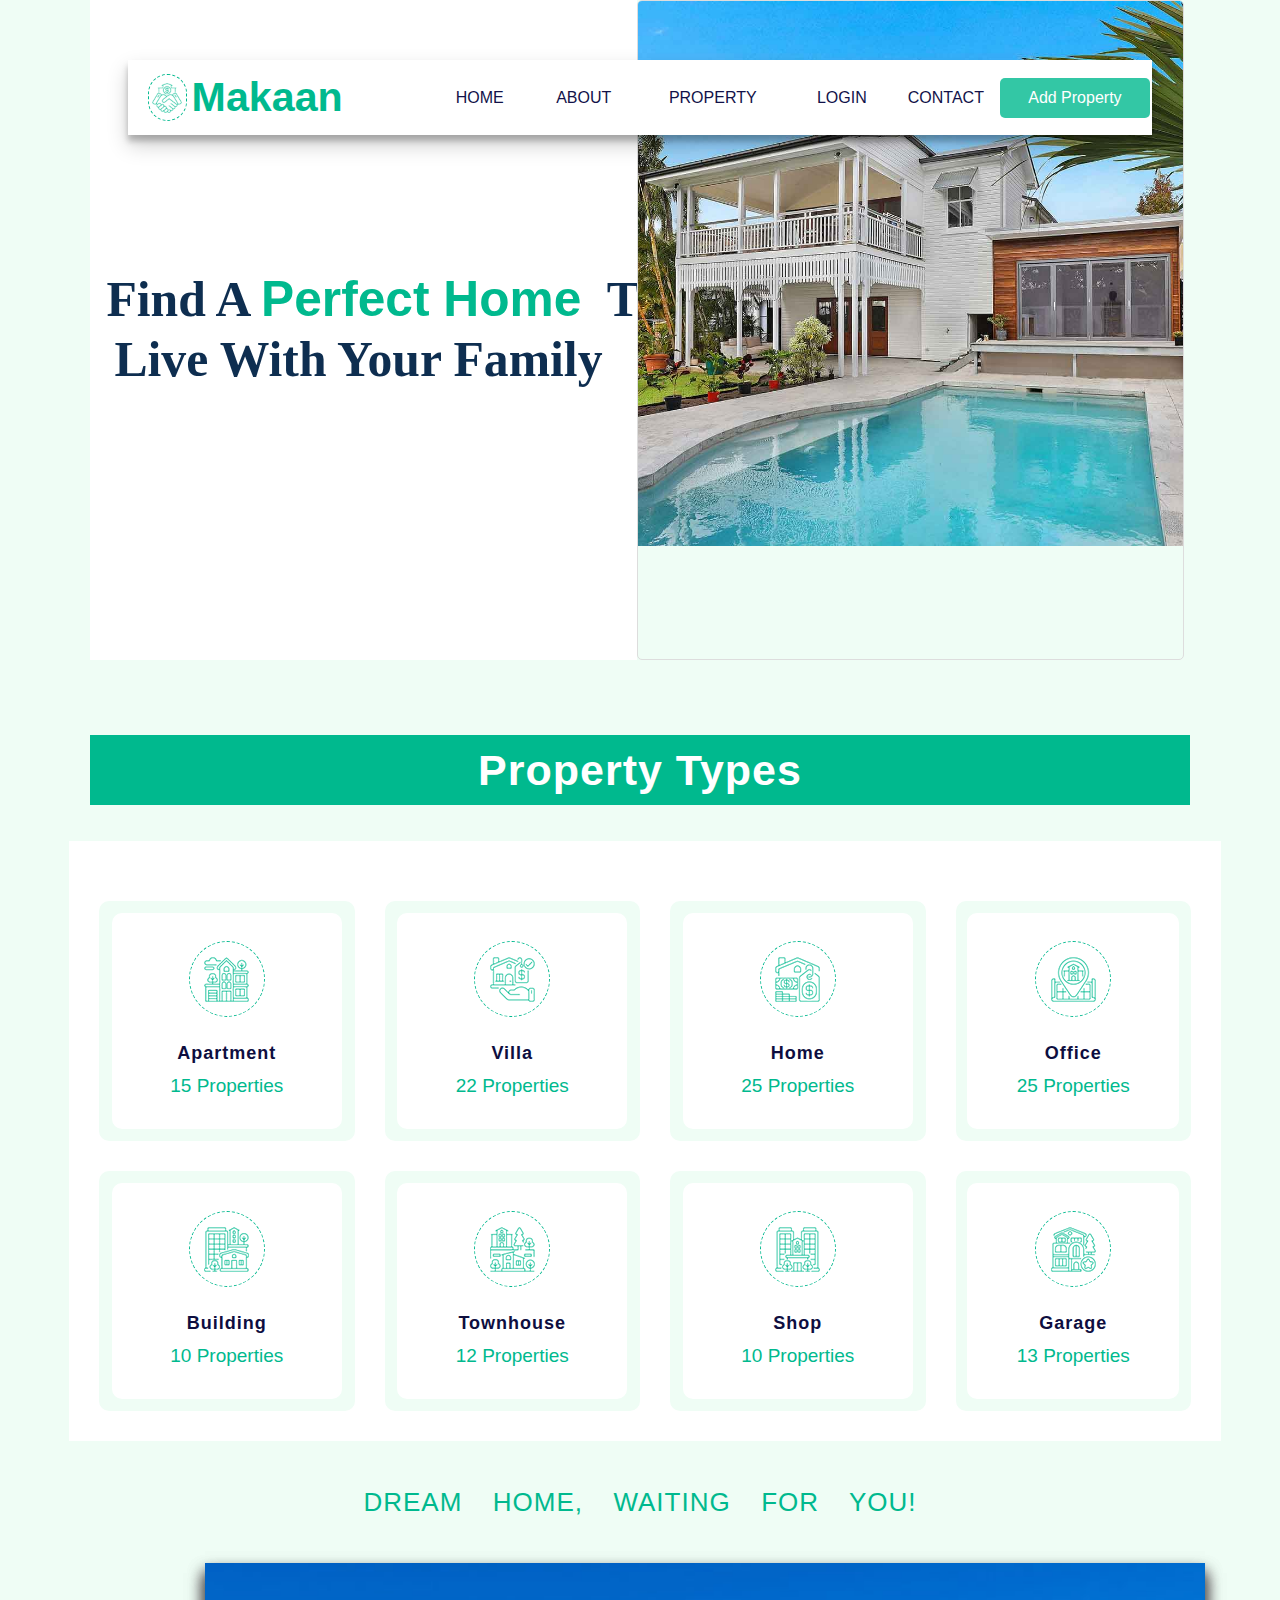
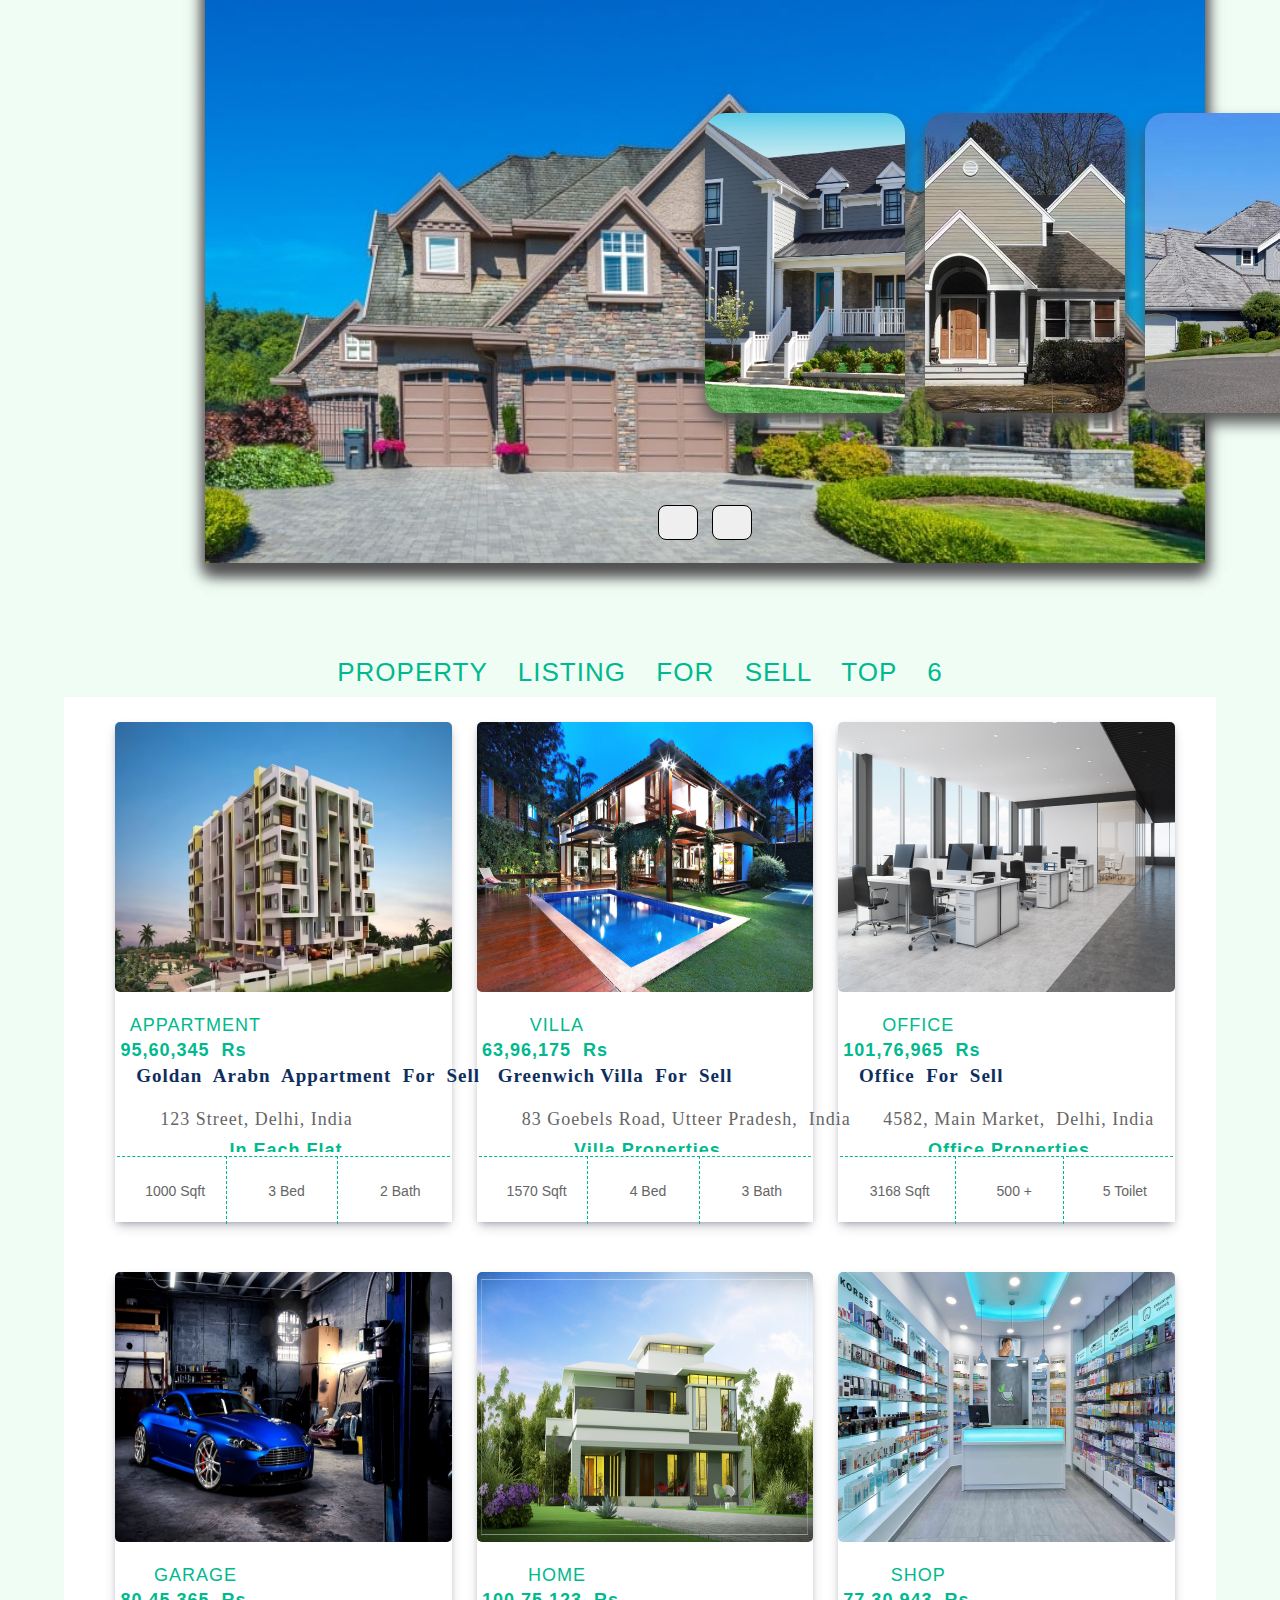
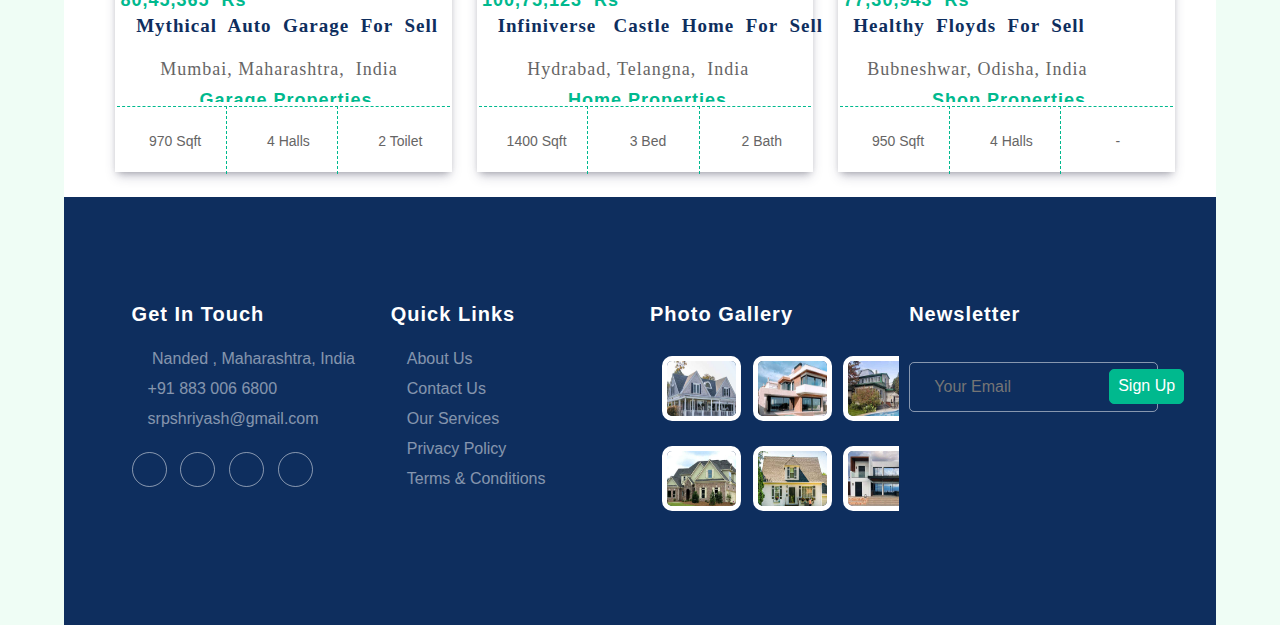
<file: index.html>
<!DOCTYPE html>
<html >
<head>
    <meta charset="UTF-8">
    <meta name="viewport" content="width=device-width, initial-scale=1.0">
    <link rel="stylesheet" href="index.css">
    <link rel="stylesheet" href="https://cdnjs.cloudflare.com/ajax/libs/font-awesome/6.5.1/css/all.min.css" integrity="sha512-DTOQO9RWCH3ppGqcWaEA1BIZOC6xxalwEsw9c2QQeAIftl+Vegovlnee1c9QX4TctnWMn13TZye+giMm8e2LwA==" crossorigin="anonymous" referrerpolicy="no-referrer" />
    <title>Home Page</title>
</head>
<body>
    <div class="two-box-main">
        <div class="fst-div-box" >
           <pre> <span class="text-de"> Find A <span class="co-ur">Perfect Home </span> To <br> &nbsp;Live With Your Family </span></pre>
        </div>
        <div class="snd-div-box">
            <div class="wrapper">
                <img src="img/carousel-1.jpg" alt="image" height="100%" width="100%">
                <img src="img/carousel-2.jpg" alt="image" height="100%" width="100%">
                <img src="img/about.jpg" alt="image" height="100%" width="100%">
                <img src="img/carousel-2.jpg" alt="image" height="100%" width="100%">
                <img src="img/carousel-1.jpg" alt="image" height="100%" width="100%">
                <img src="img/carousel-2.jpg" alt="image" height="100%" width="100%">
            </div>
        </div>
    </div>
    <div class="main-nav">
        <div class="icon">
            <img class="img-fluid" src="img/icon-deal.png" alt="" width="30px" height="30px"> 
        </div>
        <div class="heading-makan-div">
            <h1 class="heading-makan">Makaan</h1>
        </div>
        <div class="sub-div-navbar">
            <div class="box1">
                Home
            </div>
            <a href="About_us.html"><div class="box2">
                About
            </div></a>
            <a href="property.html"><div class="box3">
                Property
            </div></a>
            <a href="login.html"><div class="box4">
                Login
            </div></a>
            <a href="contact_us.html"><div class="box5">
                Contact
            </div>
            </a>
            <div class="box6">
                Add Property
            </div>
        </div>
    </div>
    <div class="green-div">
        Property Types 
    </div>
    <br><br>
    <div class="tablebox">
        <table style="width: 100%; margin-left: 5px; border-spacing: 30px; background-color: white;">
            <tr>
                <th class="columns-box" ></th>
                <th class="columns-box" ></th>
                <th class="columns-box" ></th>
                <th class="columns-box" ></th>                
            </tr>
            <tr>
                <td class="iamges-property">
                    <a href="appartment.html"> <div class="baherch-div-greeen-sheld">
                        <div class="white-div">
                            <div class="icon1">       
                                <img src="img/icon-apartment.png" alt="" height="45px" width="45px" >
                            </div>
                            <div class="text-deocartion" >
                                Apartment
                            </div>
                            <div class="Properties1" >
                                15 Properties
                            </div>
                        </div>
                    </div>  </a>
                </td>
                <td class="iamges-property">
                    <a href="villa.html"><div class="baherch-div-greeen-sheld">
                        <div class="white-div">
                            <div class="icon1">       
                                <img src="img/icon-villa.png" alt="" height="45px" width="45px" >
                            </div>
                            <div class="text-deocartion" >
                                Villa
                            </div>
                            <div class="Properties1" >
                                22 Properties
                            </div>
                        </div>
                    </div></a>
                </td>
                <td class="iamges-property">
                    <a href="home.html"><div class="baherch-div-greeen-sheld">
                        <div class="white-div">
                            <div class="icon1">       
                                <img src="img/icon-house.png" alt="" height="45px" width="45px" >
                            </div>
                            <div class="text-deocartion" >
                                Home
                            </div>
                            <div class="Properties1" >
                                25 Properties
                            </div>
                        </div>
                    </div></a>
                </td>
                <td class="iamges-property">
                    <a href="office.html"><div class="baherch-div-greeen-sheld">
                        <div class="white-div">
                            <div class="icon1">       
                                <img src="img/icon-housing.png" alt="" height="45px" width="45px" >
                            </div>
                            <div class="text-deocartion" >
                                Office
                            </div>
                            <div class="Properties1" >
                                25 Properties
                            </div>
                        </div>
                    </div></a>
                </td>
            </tr> 
            <tr>
                <td class="iamges-property">
                    <div class="baherch-div-greeen-sheld">
                        <div class="white-div">
                            <div class="icon1">       
                                <img src="img/icon-building.png" alt="" height="45px" width="45px" >
                            </div>
                            <div class="text-deocartion" >
                                Building
                            </div>
                            <div class="Properties1" >
                                10 Properties
                            </div>
                        </div>
                    </div>
                </td>   
                <td class="iamges-property">
                    <a href="townhouse.html"><div class="baherch-div-greeen-sheld">
                        <div class="white-div">
                            <div class="icon1">       
                                <img src="img/icon-neighborhood.png" alt="" height="45px" width="45px" >
                            </div>
                            <div class="text-deocartion" >
                                Townhouse
                            </div>
                            <div class="Properties1" >
                                12 Properties
                            </div>
                        </div>
                    </div></a>
                </td>
                <td class="iamges-property">
                    <a href=""></a><div class="baherch-div-greeen-sheld">
                        <div class="white-div">
                            <div class="icon1">       
                                <img src="img/icon-shop.png" alt="" height="45px" width="45px" >
                            </div>
                            <div class="text-deocartion" >
                                Shop
                            </div>
                            <div class="Properties1" >
                                10 Properties
                            </div>
                        </div>
                    </div>
                </td>
                <td class="iamges-property">
                    <a href="Garage.html"><div class="baherch-div-greeen-sheld">
                        <div class="white-div">
                            <div class="icon1">       
                                <img src="img/icon-luxury.png" alt="" height="45px" width="45px" >
                            </div>
                            <div class="text-deocartion" >
                                Garage
                            </div>
                            <div class="Properties1" >
                                13 Properties
                            </div>
                        </div>
                    </div></a>
                </td>
            </tr>
        </table>
    </div><br><br>
     <p class="home-page"> Dream &ensp; home, &ensp; waiting &ensp; for &ensp; you! </p> <br><br>
    <div class="container">
        <div class="slide">
            <div class="item" style="background-image: url(img/img1.jpg);">
                <div class="content">
                    <div class="name">Switzerland</div>
                    <div class="des">Lorem ipsum dolor, sit amet consectetur adipisicing elit. Ab, eum!</div>
                    <button>See More</button>
                </div>
            </div>
            <div class="item" style="background-image: url(img/img2.jpg);">
                <div class="content">
                    <div class="name">Finland</div>
                    <div class="des">Lorem ipsum dolor, sit amet consectetur adipisicing elit. Ab, eum!</div>
                    <button>See More</button>
                </div>
            </div>
            <div class="item" style="background-image: url(img/img3.jpg);">
                <div class="content">
                    <div class="name">Iceland</div>
                    <div class="des">Lorem ipsum dolor, sit amet consectetur adipisicing elit. Ab, eum!</div>
                    <button>See More</button>
                </div>
            </div>
            <div class="item" style="background-image: url(img/img4.jpeg);">
                <div class="content">
                    <div class="name" >Australia</div>
                    <div class="des">Lorem ipsum dolor, sit amet consectetur adipisicing elit. Ab, eum!</div>
                    <button>See More</button>
                </div>
            </div>
            <div class="item" style="background-image: url(img/img5.webp);">
                <div class="content">
                    <div class="name">Netherland</div>
                    <div class="des">Lorem ipsum dolor, sit amet consectetur adipisicing elit. Ab, eum!</div>
                    <button>See More</button>
                </div>
            </div>
            <div class="item" style="background-image: url(img/img6.webp);">
                <div class="content">
                    <div class="name">Ireland</div>
                    <div class="des">Lorem ipsum dolor, sit amet consectetur adipisicing elit. Ab, eum!</div>
                    <button>See More</button>
                </div>
            </div>
        </div>
        <div class="button">
            <button class="prev"><i class="fa-solid fa-arrow-left"></i></button>
            <button class="next"><i class="fa-solid fa-arrow-right"></i></button>
        </div>
    </div>
    <script src="app.js"></script><br><br><br><br><br><br><br><br><br><br><br><br><br><br><br>
    <br><br><br><br><br><br><br><br><br><br><br><br><br><br><br><br><br><br><br><br><br><br><br>
    <p class="home-page"> Property &ensp; Listing &ensp; for &ensp; sell &ensp; top &ensp; 6</p>
    <div class="tablebox-home-for-rent">
        <div class="home-div1"> 
            <div class="rent-box-1">
                <div class="img-outer-div">
                    <div class="img-class"> <img src="img/box11.avif" alt="" height="100%" width="100%"><!-- image--></div>
                </div>
                <div class="information-box">
                    <br>
                    <span><Button class="appartment1">Appartment </Button>    &emsp;&emsp; &emsp;&emsp; &emsp;<span class="para1"> 95,60,345 &nbsp;Rs</span></span>
                    <br>
                    <pre><p class="para2"> Goldan  Arabn  Appartment  For  Sell</p></pre>
                    <pre> <p><i class="fa-solid fa-location-dot" style="color: #00b98e; font-size: 18px; padding-left: 15px;"></i> &emsp; <span class="para3">123 Street, Delhi, India </span></p></pre>
                    <P class="para4" > In Each Flat </P>
                </div>
                <div class="tablebox-for-info">
                    <table style="width: 100%;">
                        <tr>
                            <th style="height: 0px; width: 33px; "></th>
                            <th style="height: 0px; width: 33px;"></th>
                            <th style="height: 0px; width: 33px;"></th>
                        </tr>
                        <tr>
                            <td class="td1"><i class="fa-solid fa-ruler-combined" style="color: #00b98e; font-size: 14px;"></i> &ensp;1000 Sqft </td>
                            <td class="td1"><i class="fa-solid fa-bed" style="color: #00b98e; font-size: 14px;"></i> &ensp;3 Bed</td>
                            <td class="td3"> <i class="fa-solid fa-bath" style="color: #00b98e; font-size: 14px;"></i> &ensp; 2 Bath</td>
                        </tr>
                    </table>
                </div>
            </div>
            <div class="rent-box-1">
                <div class="img-outer-div">
                    <div class="img-class"> <img src="img/box2.jpg" alt="" height="100%" width="100%"><!-- image--></div>
                </div>
                <div class="information-box">
                    <br>
                    <span><Button class="appartment1">Villa </Button>    &emsp;&emsp; &emsp;&emsp; &emsp;<span class="para1"> 63,96,175 &nbsp;Rs</span></span>
                    <br>
                    <pre><p class="para2"> Greenwich Villa  For  Sell</p></pre>
                    <pre> <p><i class="fa-solid fa-location-dot" style="color: #00b98e; font-size: 18px; padding-left: 15px;"></i> &emsp; <span class="para3">83 Goebels Road, Utteer Pradesh,  India </span></p></pre>
                    <P class="para4" > Villa Properties </P>
                </div>
                <div class="tablebox-for-info">

                    <table style="width: 100%;">
                        <tr>
                            <th style="height: 0px; width: 33px; "></th>
                            <th style="height: 0px; width: 33px;"></th>
                            <th style="height: 0px; width: 33px;"></th>
                        </tr>
                        <tr>
                            <td class="td1"><i class="fa-solid fa-ruler-combined" style="color: #00b98e; font-size: 14px;"></i> &ensp;1570 Sqft </td>
                            <td class="td1"><i class="fa-solid fa-bed" style="color: #00b98e; font-size: 14px;"></i> &ensp;4 Bed</td>
                            <td class="td3"> <i class="fa-solid fa-bath" style="color: #00b98e; font-size: 14px;"></i> &ensp; 3 Bath</td>
                        </tr>
                    </table>
                </div>
            </div>
            <div class="rent-box-1">
                <div class="img-outer-div">

                    <div class="img-class"> <img src="img/box3.jpg" alt="" height="100%" width="100%"><!-- image--></div>
                </div>
                <div class="information-box">
                    <br>
                    <span><Button class="appartment1">Office </Button>    &emsp;&emsp; &emsp;&emsp; &emsp;<span class="para1"> 101,76,965 &nbsp;Rs</span></span>
                    <br>
                    <pre><p class="para2"> Office  For  Sell</p></pre>
                    <pre> <p><i class="fa-solid fa-location-dot" style="color: #00b98e; font-size: 18px; padding-left: 15px;"></i> &emsp; <span class="para3">4582, Main Market,  Delhi, India </span></p></pre>
                    <P class="para4" > Office Properties </P>
                </div>
                <div class="tablebox-for-info">
                    <table style="width: 100%;">
                        <tr>
                            <th style="height: 0px; width: 33px; "></th>
                            <th style="height: 0px; width: 33px;"></th>
                            <th style="height: 0px; width: 33px;"></th>
                        </tr>
                        <tr>
                            <td class="td1"><i class="fa-solid fa-ruler-combined" style="color: #00b98e; font-size: 14px;"></i> &nbsp;3168 Sqft </td>
                            <td class="td1"><i class="fa-solid fa-user-nurse" style="color: #00b98e; font-size: 14px;"></i> &ensp;500 +</td>
                            <td class="td3"> <i class="fa-solid fa-toilet" style="color: #00b98e; font-size: 14px;"></i> &ensp; 5 Toilet</td>
                        </tr>
                    </table>
                </div>
            </div>
        </div>
        <div class="home-div2">
            <div class="rent-box-1">
                <div class="img-outer-div">
                    <div class="img-class"> <img src="img/box4.jpg" alt="" height="100%" width="100%"><!-- image--></div>
                </div>
                <div class="information-box">
                    <br>
                    <span><Button class="appartment1">Garage </Button>    &emsp;&emsp; &emsp;&emsp; &emsp;<span class="para1"> 80,45,365 &nbsp;Rs</span></span>
                    <br>
                    <pre><p class="para2"> Mythical  Auto  Garage  For  Sell</p></pre>
                    <pre> <p><i class="fa-solid fa-location-dot" style="color: #00b98e; font-size: 18px; padding-left: 15px;"></i> &emsp; <span class="para3">Mumbai, Maharashtra,  India </span></p></pre>
                    <P class="para4" > Garage Properties </P>
                </div>
                <div class="tablebox-for-info">
                    <table style="width: 100%;">
                        <tr>
                            <th style="height: 0px; width: 33px; "></th>
                            <th style="height: 0px; width: 33px;"></th>
                            <th style="height: 0px; width: 33px;"></th>
                        </tr>
                        <tr>
                            <td class="td1"><i class="fa-solid fa-ruler-combined" style="color: #00b98e; font-size: 14px;"></i> &ensp;970 Sqft </td>
                            <td class="td1"><i class="fa-regular fa-square" style="color: #00b98e; font-size: 14px;"></i> &ensp; 4 Halls </td>
                            <td class="td3"> <i class="fa-solid fa-toilet" style="color: #00b98e; font-size: 14px;"></i> &ensp; 2 Toilet</td>
                        </tr>
                    </table>
                </div>
            </div>
            <div class="rent-box-1">
                <div class="img-outer-div">

                    <div class="img-class"> <img src="img/box5.jpg" alt="" height="100%" width="100%"><!-- image--></div>

                </div>
                <div class="information-box">
                    <br>
                    <span><Button class="appartment1">Home </Button>    &emsp;&emsp; &emsp;&emsp; &emsp;<span class="para1"> 100,75,123 &nbsp;Rs</span></span>
                    <br>
                    <pre><p class="para2"> Infiniverse   Castle  Home  For  Sell</p></pre>
                    <pre> <p><i class="fa-solid fa-location-dot" style="color: #00b98e; font-size: 18px; padding-left: 15px;"></i> &emsp; <span class="para3"> Hydrabad, Telangna,  India </span></p></pre>
                    <P class="para4" > Home Properties </P>
                </div>
                <div class="tablebox-for-info">
                    <table style="width: 100%;">
                        <tr>
                            <th style="height: 0px; width: 33px; "></th>
                            <th style="height: 0px; width: 33px;"></th>
                            <th style="height: 0px; width: 33px;"></th>
                        </tr>
                        <tr>
                            <td class="td1"><i class="fa-solid fa-ruler-combined" style="color: #00b98e; font-size: 14px;"></i> &ensp;1400 Sqft </td>
                            <td class="td1"><i class="fa-solid fa-bed" style="color: #00b98e; font-size: 14px;"></i> &ensp;3 Bed</td>
                            <td class="td3"> <i class="fa-solid fa-bath" style="color: #00b98e; font-size: 14px;"></i> &ensp; 2 Bath</td>
                        </tr>
                    </table>
                </div>
            </div>
            <div class="rent-box-1">
                <div class="img-outer-div">

                    <div class="img-class"> <img src="img/box6.jpg" alt="" height="100%" width="100%"><!-- image--></div>
                </div>
                <div class="information-box">
                    <br>
                    <span><Button class="appartment1">Shop </Button>    &emsp;&emsp; &emsp;&emsp; &emsp;<span class="para1"> 77,30,943 &nbsp;Rs</span></span>
                    <br>
                    <pre><p class="para2">Healthy  Floyds  For  Sell</p></pre>
                    <pre> <p><i class="fa-solid fa-location-dot" style="color: #00b98e; font-size: 18px; padding-left: 15px;"></i>  <span class="para3">Bubneshwar, Odisha, India </span></p></pre>
                    <P class="para4" > Shop Properties </P>
                </div>
                <div class="tablebox-for-info">
                    <table style="width: 100%;">
                        <tr>
                            <th style="height: 0px; width: 33px; "></th>
                            <th style="height: 0px; width: 33px;"></th>
                            <th style="height: 0px; width: 33px;"></th>
                        </tr>
                        <tr>
                            <td class="td1"><i class="fa-solid fa-ruler-combined" style="color: #00b98e; font-size: 14px;"></i> &ensp;950 Sqft </td>
                            <td class="td1"><i class="fa-regular fa-square" style="color: #00b98e; font-size: 14px;"></i> &ensp; 4 Halls </td>
                            <td class="td3"> -</td>
                        </tr>
                    </table>
                </div>
            </div>
        </div>
    </div>
    <div class="footer">
        <div class="sub-div-footer">
            <!--box1-->
            <div class="row1"> 
                <br><br>
                <h5>Get In Touch</h5><br>
                <p style="line-height: 30px;"><i class="fa-solid fa-location-dot" style="font-size: 16px; color: #ffffff80;"></i> <span class="footer-text-color"> &emsp; Nanded , Maharashtra, India</span></p>
                <p style="line-height: 30px;"><i class="fa-solid fa-phone" style="font-size: 16px; color: #ffffff80;"></i> <span class="footer-text-color"> &emsp;+91 883 006 6800</span></p>
                <p style="line-height: 30px;"><i class="fa-solid fa-envelope" style="font-size: 16px; color: #ffffff80;"></i><span class="footer-text-color"> &emsp;srpshriyash@gmail.com</span></p>
                <br>
                <div class="social">
                    <div class="social-box1">
                        <button class="social-button"><i class="fa-brands fa-twitter" style="font-size: 16px;"></i></button></i>
                    </div>
                    <div class="social-box1">
                        <button class="social-button"><i class="fa-brands fa-youtube" style="font-size: 16px;"></i></button></i>
                    </div>
                    <div class="social-box1">
                        <button class="social-button"><i class="fa-brands fa-instagram" style="font-size: 16px;"></i></button></i>
                    </div>
                    <div class="social-box1">
                        <button class="social-button"><i class="fa-brands fa-linkedin"  style="font-size: 16px;"></i></button></i>
                    </div>   
                </div>
            </div>
            <div class="row1"> 
                <br><br>
                <h5>Quick Links</h5><br>
                <p style="line-height: 30px;"><i class="fa-solid fa-angle-right" style="font-size: 14px; color: #ffffff80;"></i> <a href="#"><span class="quick-links"> &emsp;About Us</span> </a></p>
                <p style="line-height: 30px;"><i class="fa-solid fa-angle-right" style="font-size: 14px; color: #ffffff80;"></i> <a href="#"><span class="quick-links"> &emsp;Contact Us</span> </a></p>
                <p style="line-height: 30px;"><i class="fa-solid fa-angle-right" style="font-size: 14px; color: #ffffff80;"></i> <a href="#"><span class="quick-links"> &emsp;Our Services</span> </a></p>
                <p style="line-height: 30px;"><i class="fa-solid fa-angle-right" style="font-size: 14px; color: #ffffff80;"></i> <a href="#"><span class="quick-links"> &emsp;Privacy Policy</span> </a></p>
                <p style="line-height: 30px;"><i class="fa-solid fa-angle-right" style="font-size: 14px; color: #ffffff80;"></i> <a href="#"><span class="quick-links"> &emsp;Terms & Conditions</span> </a></p>
            </div>
            <!--Box3-->
            <div class="row1"> 
                <br><br>
                <h5>Photo Gallery</h5>
                <br>
                <div class="photos-box">
                    <div class="photos-box-inner">
                        <div class="footer-image-box"><img src="img/property-1.jpg" alt=" " height="79px" width="79px"></div>
                        <div class="footer-image-box"><img src="img/property-2.jpg" alt="" height="79px" width="79px"></div>
                        <div class="footer-image-box"><img src="img/property-3.jpg" alt="" height="79px" width="79px"></div>
                    </div>
                    <div class="photos-box-inner">
                        <div class="footer-image-box"><img src="img/property-4.jpg" alt="" height="65px" width="79px"></div>
                        <div class="footer-image-box"><img src="img/property-5.jpg" alt="" height="65px" width="79px"></div>
                        <div class="footer-image-box"><img src="img/property-6.jpg" alt="" height="65px" width="79px"></div>
                    </div>
                </div>
            </div>
            <div class="row1"> 
                <br><br>
                <h5>Newsletter</h5><br><br>
                <form action="">
                    <div> 
                        <input type="email" name="email" placeholder=" Your Email" class="newsletter-input">
                    </div>

                   <div class="button-outer">
                        <input type="button" name="button" id="button" value="Sign Up" class="buuton-box">
                   </div>
                </form>
            </div>
        </div>
    </div>
</body>
</html>
</file>
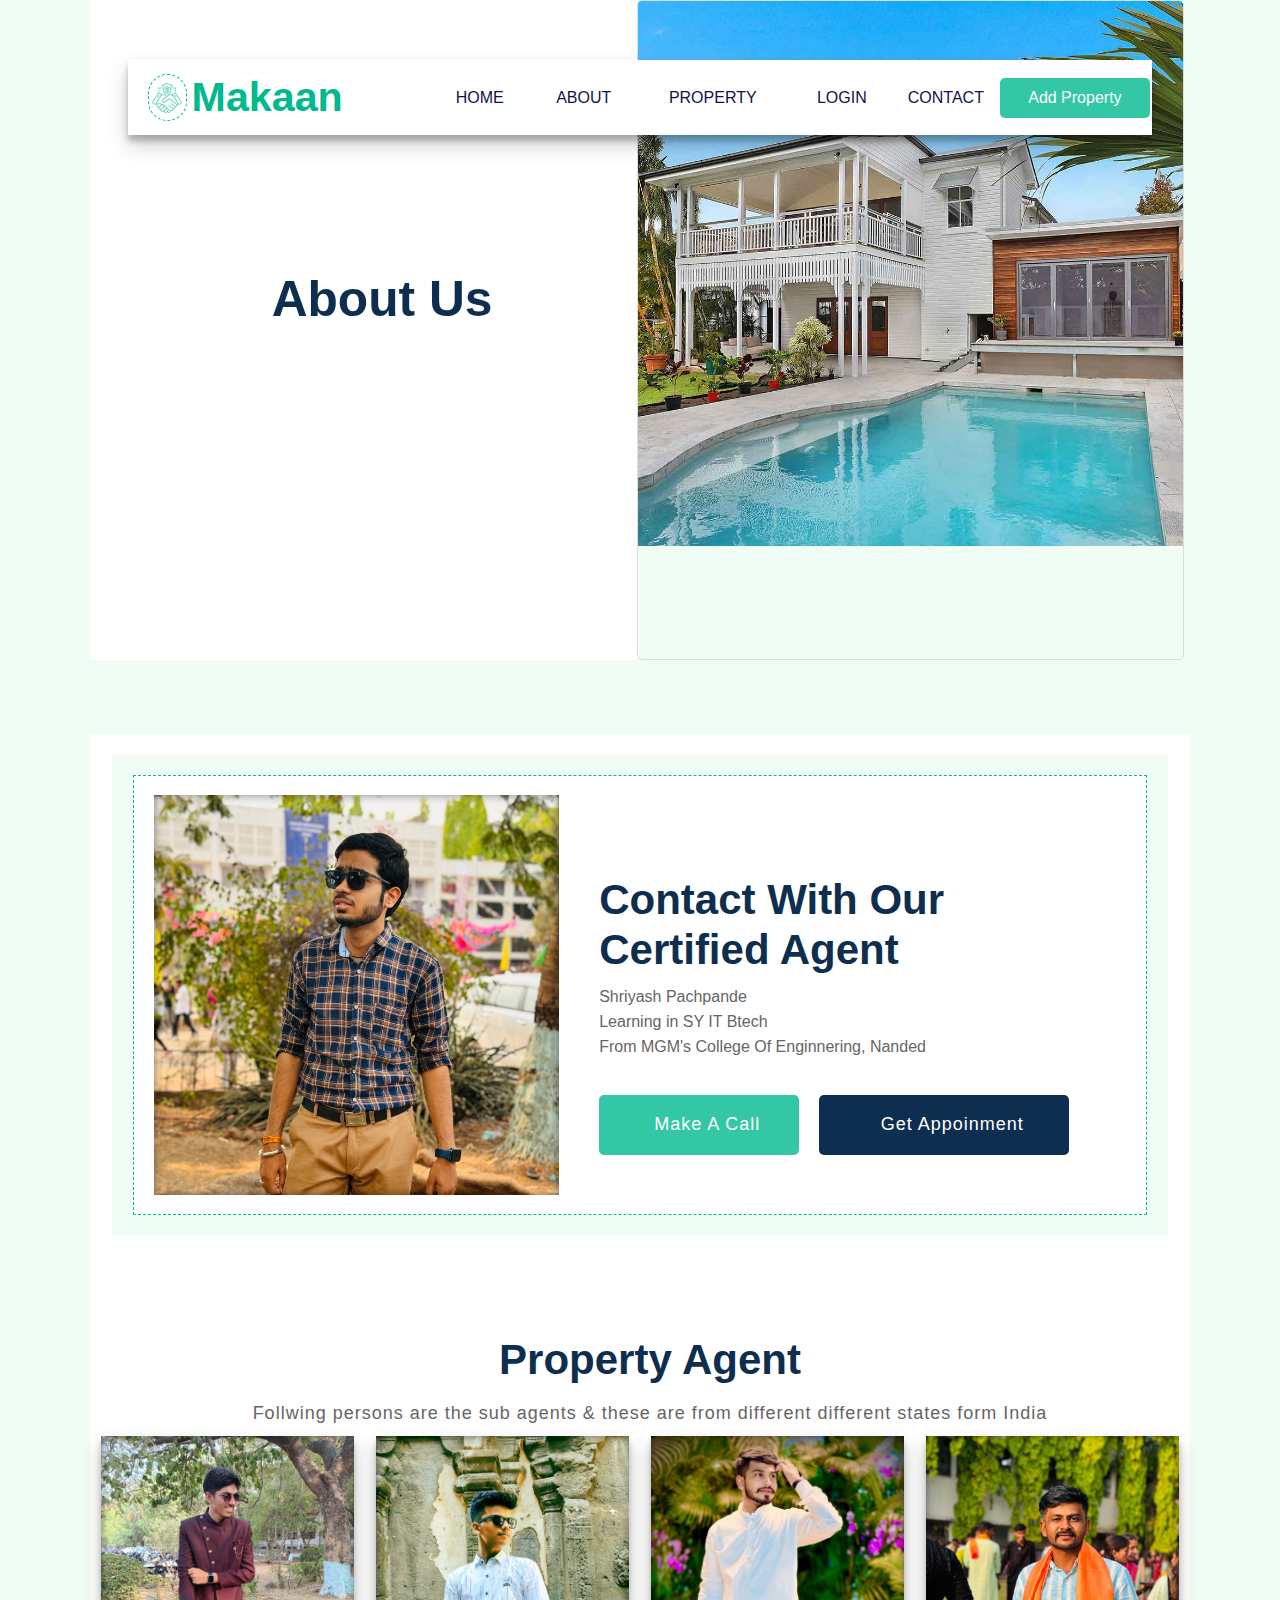
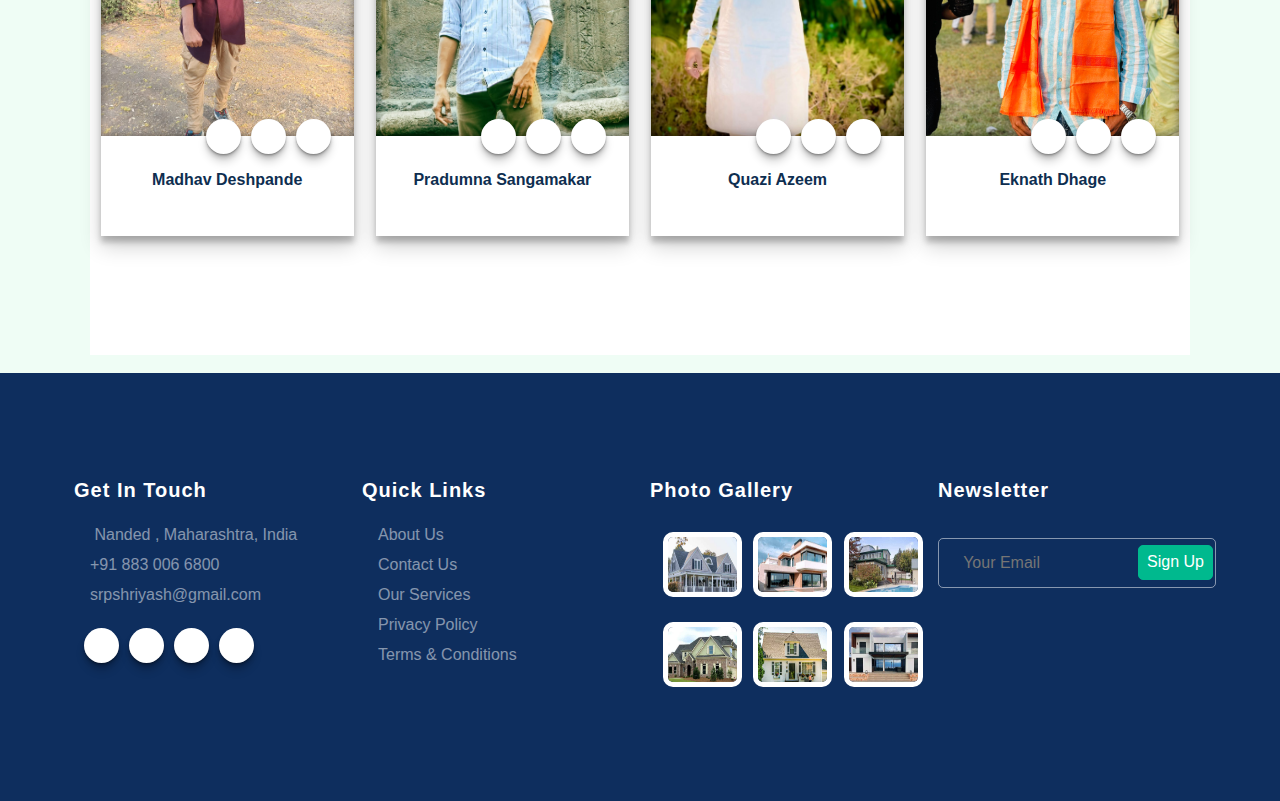
<file: About_us.html>
<!DOCTYPE html>
<html lang="en">
<head>
    <meta charset="UTF-8">
    
    <meta name="viewport" content="width=device-width, initial-scale=1.0">
    <title>Contact Us</title>
    <link rel="stylesheet" href="About_us.css">
    <link rel="stylesheet" href="https://cdnjs.cloudflare.com/ajax/libs/font-awesome/6.5.1/css/all.min.css" integrity="sha512-DTOQO9RWCH3ppGqcWaEA1BIZOC6xxalwEsw9c2QQeAIftl+Vegovlnee1c9QX4TctnWMn13TZye+giMm8e2LwA==" crossorigin="anonymous" referrerpolicy="no-referrer" />
</head>
<body>
    <div class="two-box-main">
        <div class="fst-div-box" >
           <pre> <span class="text-de">  <span class="co-ur">About Us </span> <br> &nbsp; </span></pre>
        
            <br><br>
            
        </div>
        <div class="snd-div-box">
            <div class="wrapper">
                <img src="img/carousel-1.jpg" alt="image" height="100%" width="100%">
                <img src="img/carousel-2.jpg" alt="image" height="100%" width="100%">
                <img src="img/about.jpg" alt="image" height="100%" width="100%">
                <img src="img/carousel-2.jpg" alt="image" height="100%" width="100%">
                <img src="img/carousel-1.jpg" alt="image" height="100%" width="100%">
                <img src="img/carousel-2.jpg" alt="image" height="100%" width="100%">
            </div>
        </div>
    </div>

    

    <div class="main-nav">
        <div class="icon">
            <img class="img-fluid" src="img/icon-deal.png" alt="" width="30px" height="30px"> 
        </div>
        <div class="heading-makan-div">
            <h1 class="heading-makan">Makaan</h1>
        </div>
        <div class="sub-div-navbar">
            <a href="index.html"><div class="box1">
                Home
            </div></a>
            <a href="About_us.html"><div class="box2">
                About
            </div></a>
           <a href="property.html"> <div class="box3">
                Property
            </div></a>
            <a href="login.html"><div class="box4">
                Login
            </div></a>
            <a href="contact_us.html"><div class="box5">
                Contact
            </div></a>
            <div class="box6">
                Add Property
            </div>
        </div>
    </div>

    <div class="ajent-box-outer">
        <div class="ajent-box-inner">
            <div class="inner_with_main_content">
                <div class="inner_box1">
                    <div class="shriyashimage"></div>
                </div>
                <div class="inner_box2">
                    <h1 class="para1">
                        Contact With Our Certified Agent
                    </h1><br><br><br><br>
                    <p class="info"> Shriyash Pachpande <br>Learning in SY IT Btech  <br> From MGM's College Of Enginnering, Nanded </p>
                    <br><br>
                    <div style="display: flex; ">
                        <div class="button_inner1" title="8830066800"> <i class="fa-solid fa-phone user"></i> &ensp;
                            Make A Call
                        </div>
                        <div class="button_inner2" title="8830066800" style="background-color: #0e2e50;"><i class="fa-solid fa-calendar-days user"></i> &ensp;
                            Get Appoinment
                        </div>
                    </div>
                </div>
            </div>
        </div>
    </div>

    <div class="property-ajent">
        <h1 class="para1" style="text-align: center;">Property Agent</h1>

        <p class="info" style="position: relative; top: 80px; text-align: center; letter-spacing: 1px; font-size: 18px;">Follwing persons are the sub agents & these are from different different states form India</p>
        <br><br><br><br><br>
        <div class="four-partners">
            <div class="partner1">
                <div class="img1">
                    <div class="image-madhav"></div>
                </div>
                <div class="information">
                    <p class="agents-information" style="position: relative; top: 35px;">
                        Madhav Deshpande
                    </p>
                    <p>
                        <div class="social" style="position: relative; bottom: 35px; left: 95px;">
                            <div class="social-box1">
                                <button class="social-button"><i class="fa-brands fa-instagram" style="font-size: 16px; " ></i></button></i>
                            </div>
                            <div class="social-box1">
                                <button class="social-button"><i class="fa-brands fa-twitter" style="font-size: 16px;"></i></button></i>
                            </div>
                            <div class="social-box1">
                                <button class="social-button"><i class="fa-brands fa-linkedin"  style="font-size: 16px;"></i></button></i>
                            </div>
                        </div>
                    </p>
                </div>
            </div>
            <div class="partner1">
                <div class="img1">
                    <div class="image-padya"></div>
                    
                </div>
                <div class="information">
                    <p class="agents-information" style="position: relative; top: 35px;">
                        Pradumna Sangamakar
                    </p>
                    <p>
                        <div class="social" style="position: relative; bottom: 35px; left: 95px;">
                            <div class="social-box1">
                                <button class="social-button"><i class="fa-brands fa-instagram" style="font-size: 16px; " ></i></button></i>
                            </div>
                            <div class="social-box1">
                                <button class="social-button"><i class="fa-brands fa-twitter" style="font-size: 16px;"></i></button></i>
                            </div>
                            <div class="social-box1">
                                <button class="social-button"><i class="fa-brands fa-linkedin"  style="font-size: 16px;"></i></button></i>
                            </div>
                        </div>
                    </p>
                </div>
            </div>
            <div class="partner1">
                <div class="img1">
                    <div class="image-azeem"></div>
                </div>
                <div class="information">
                    <p class="agents-information" style="position: relative; top: 35px;">
                       
                        Quazi Azeem
                    </p>
                    <p>
                        <div class="social" style="position: relative; bottom: 35px; left: 95px;">
                            <div class="social-box1">
                                <button class="social-button"><i class="fa-brands fa-instagram" style="font-size: 16px; " ></i></button></i>
                            </div>
                            <div class="social-box1">
                                <button class="social-button"><i class="fa-brands fa-twitter" style="font-size: 16px;"></i></button></i>
                            </div>
                            <div class="social-box1">
                                <button class="social-button"><i class="fa-brands fa-linkedin"  style="font-size: 16px;"></i></button></i>
                            </div>
                        </div>
                    </p>
                </div>  
            </div>
            <div class="partner1">
                <div class="img1">
                    <div class="image-eknath"></div>
                </div>
                <div class="information">
                    <p class="agents-information" style="position: relative; top: 35px;">
                        Eknath Dhage
                    </p>
                    <p>
                        <div class="social" style="position: relative; bottom: 35px; left: 95px;">
                            <div class="social-box1">
                                <button class="social-button" ><i class="fa-brands fa-instagram " style="font-size: 16px; " ></i></button></i>
                            </div>
                            <div class="social-box1">
                                <button class="social-button"><i class="fa-brands fa-twitter" style="font-size: 16px;"></i></button></i>
                            </div>
                            <div class="social-box1">
                                <button class="social-button"><i class="fa-brands fa-linkedin"  style="font-size: 16px;"></i></button></i>
                            </div>
                        </div>
                    </p>
                </div>
            </div>
        </div>
    </div>
    
    <br>
    <div class="footer">
        <div class="sub-div-footer">
            <!--box1-->
            <div class="row1"> 
                <br><br>
                <h5>Get In Touch</h5><br>
                <p style="line-height: 30px;"><i class="fa-solid fa-location-dot" style="font-size: 16px; color: #ffffff80;"></i> <span class="footer-text-color"> &emsp; Nanded , Maharashtra, India</span></p>
                <p style="line-height: 30px;"><i class="fa-solid fa-phone" style="font-size: 16px; color: #ffffff80;"></i> <span class="footer-text-color"> &emsp;+91 883 006 6800</span></p>
                <p style="line-height: 30px;"><i class="fa-solid fa-envelope" style="font-size: 16px; color: #ffffff80;"></i><span class="footer-text-color"> &emsp;srpshriyash@gmail.com</span></p>
                <br>
                <div class="social">
                    <div class="social-box1">
                        <button class="social-button"><i class="fa-brands fa-twitter" style="font-size: 16px;"></i></button></i>
                    </div>

                    <div class="social-box1">
                        <button class="social-button"><i class="fa-brands fa-youtube" style="font-size: 16px;"></i></button></i>
                    </div>

                    <div class="social-box1">
                        <button class="social-button"><i class="fa-brands fa-instagram" style="font-size: 16px;"></i></button></i>
                    </div>

                    <div class="social-box1">
                        <button class="social-button"><i class="fa-brands fa-linkedin"  style="font-size: 16px;"></i></button></i>
                    </div>

                    
                </div>
            </div>
            <!--Box2-->
            <div class="row1"> 
                <br><br>
                <h5>Quick Links</h5><br>
                <p style="line-height: 30px;"><i class="fa-solid fa-angle-right" style="font-size: 14px; color: #ffffff80;"></i> <a href="#"><span class="quick-links"> &emsp;About Us</span> </a></p>
                <p style="line-height: 30px;"><i class="fa-solid fa-angle-right" style="font-size: 14px; color: #ffffff80;"></i> <a href="#"><span class="quick-links"> &emsp;Contact Us</span> </a></p>
                <p style="line-height: 30px;"><i class="fa-solid fa-angle-right" style="font-size: 14px; color: #ffffff80;"></i> <a href="#"><span class="quick-links"> &emsp;Our Services</span> </a></p>
                <p style="line-height: 30px;"><i class="fa-solid fa-angle-right" style="font-size: 14px; color: #ffffff80;"></i> <a href="#"><span class="quick-links"> &emsp;Privacy Policy</span> </a></p>
                <p style="line-height: 30px;"><i class="fa-solid fa-angle-right" style="font-size: 14px; color: #ffffff80;"></i> <a href="#"><span class="quick-links"> &emsp;Terms & Conditions</span> </a></p>

            </div>
            <!--Box3-->
            <div class="row1"> 
                <br><br>
                <h5>Photo Gallery</h5>
                <br>
                <div class="photos-box">
                    <div class="photos-box-inner">
                        <div class="footer-image-box"><img src="img/property-1.jpg" alt=" " height="79px" width="79px"></div>
                        <div class="footer-image-box"><img src="img/property-2.jpg" alt="" height="79px" width="79px"></div>
                        <div class="footer-image-box"><img src="img/property-3.jpg" alt="" height="79px" width="79px"></div>
                    </div>

                    <div class="photos-box-inner">
                        <div class="footer-image-box"><img src="img/property-4.jpg" alt="" height="65px" width="79px"></div>
                        <div class="footer-image-box"><img src="img/property-5.jpg" alt="" height="65px" width="79px"></div>
                        <div class="footer-image-box"><img src="img/property-6.jpg" alt="" height="65px" width="79px"></div>
                    </div>
                </div>

            </div>
            <!--Box4-->
            <div class="row1"> 
                <br><br>
                <h5>Newsletter</h5><br><br>
                <form action="">
                    <div> 
                        <input type="email" name="email" placeholder=" Your Email" class="newsletter-input">
                    </div>

                   <div class="button-outer">
                        <input type="button" name="button" id="button" value="Sign Up" class="buuton-box">
                   </div>
                </form>
            </div>

        </div>
    </div>
</body>
</html>
</file>
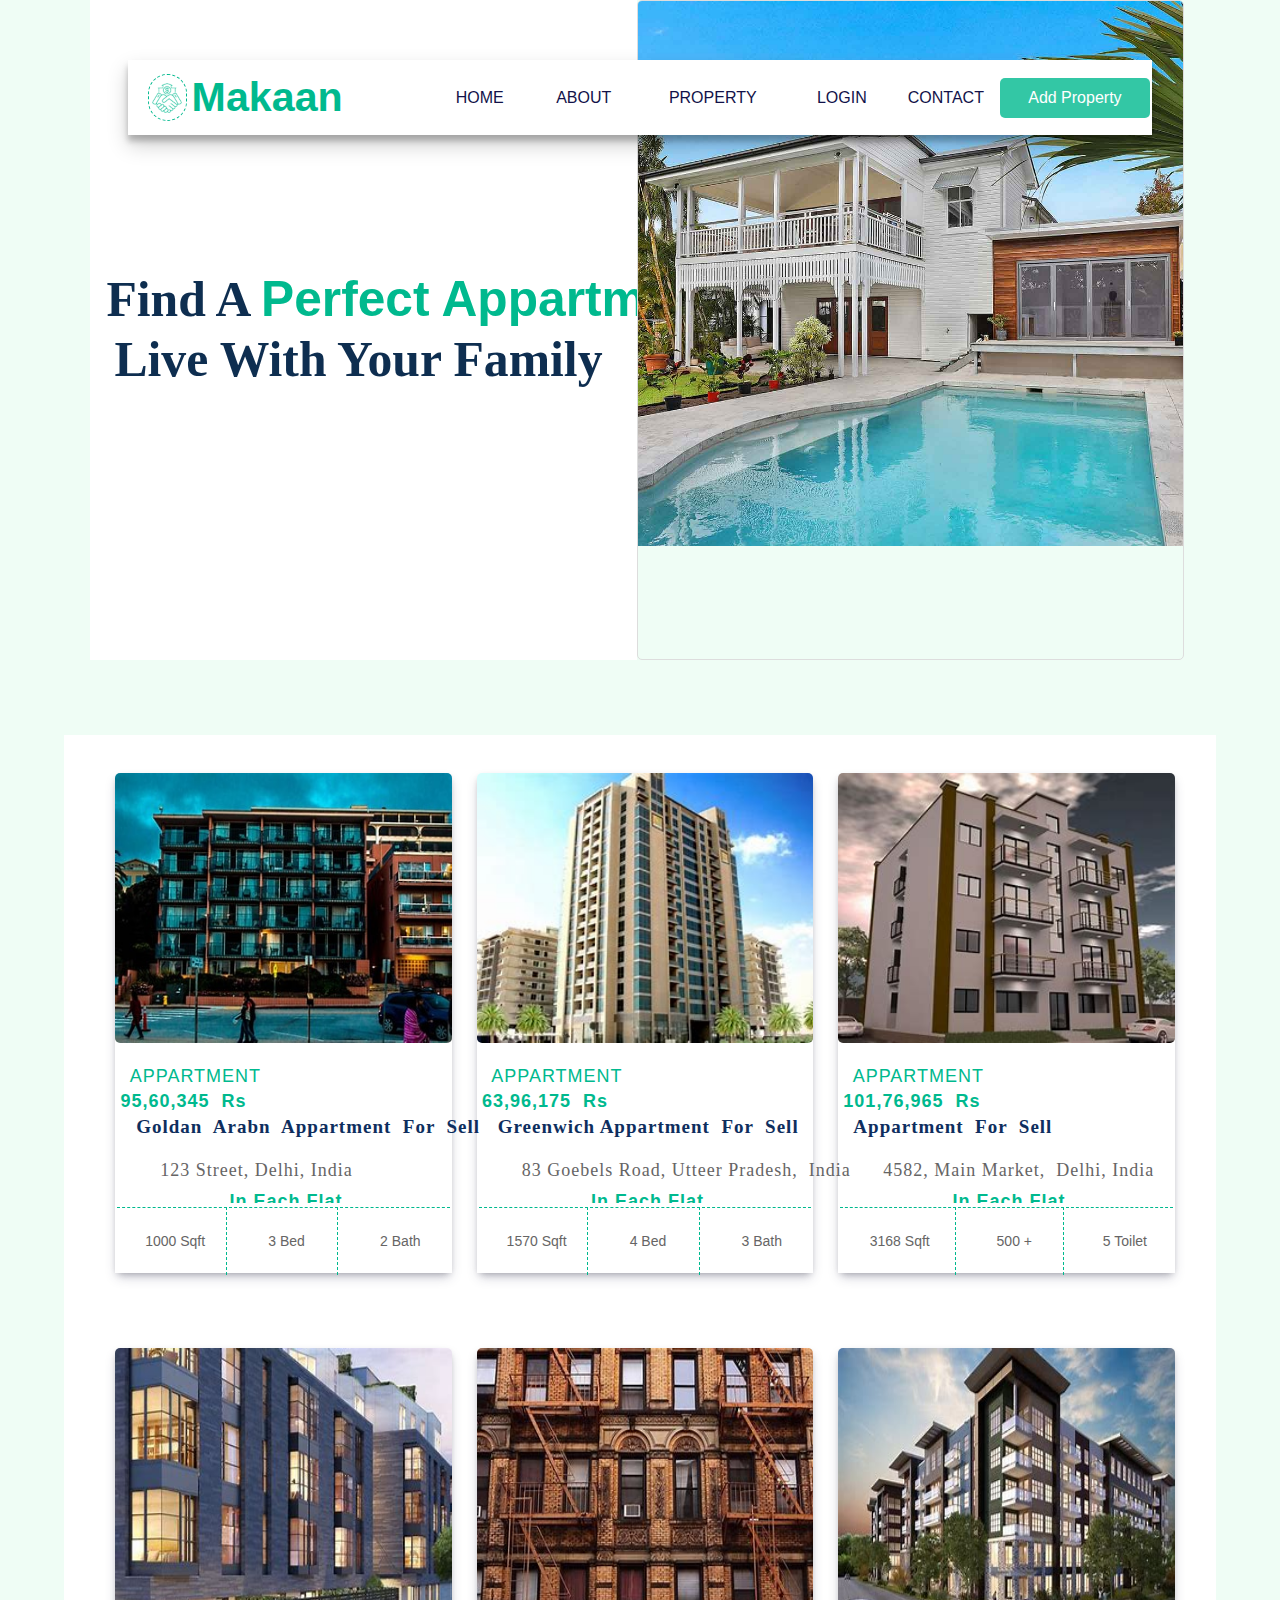
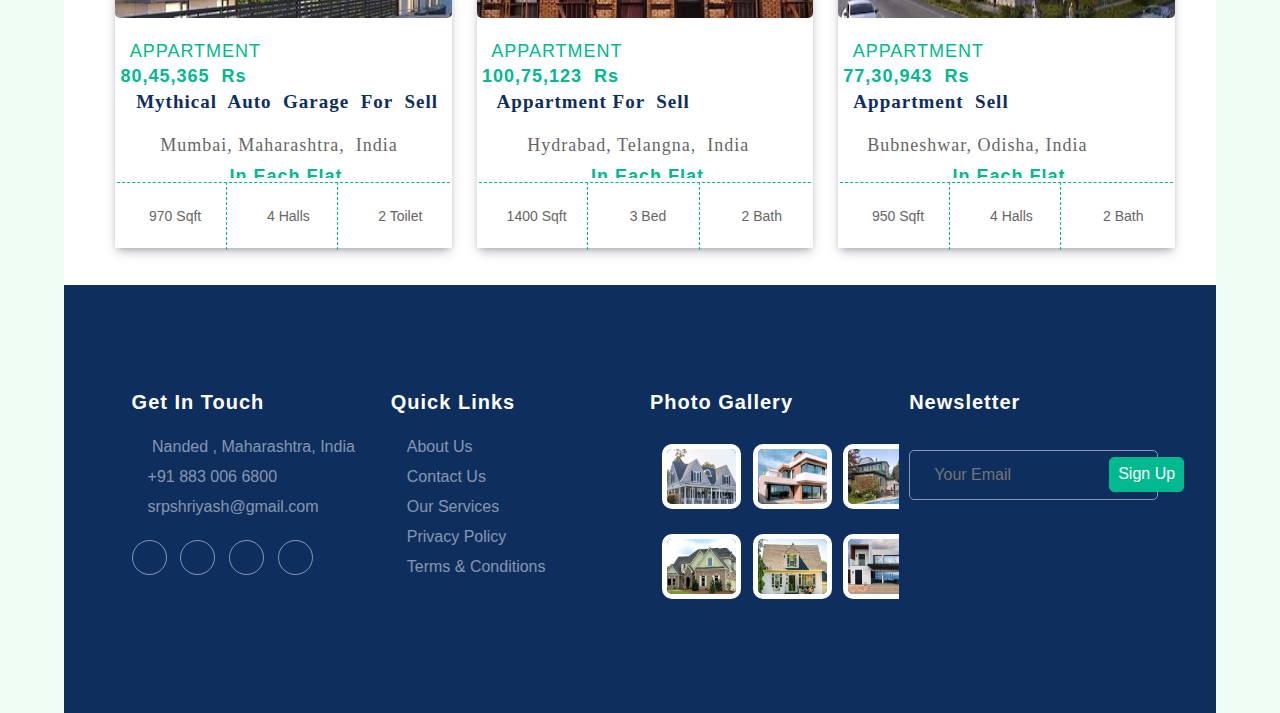
<file: appartment.html>
<!DOCTYPE html>
<html lang="en">
<head>
    <meta charset="UTF-8">
    <meta name="viewport" content="width=device-width, initial-scale=1.0">
    <title>Appartment</title>
    <link rel="stylesheet" href="index.css">
    <link rel="stylesheet" href="https://cdnjs.cloudflare.com/ajax/libs/font-awesome/6.5.1/css/all.min.css" integrity="sha512-DTOQO9RWCH3ppGqcWaEA1BIZOC6xxalwEsw9c2QQeAIftl+Vegovlnee1c9QX4TctnWMn13TZye+giMm8e2LwA==" crossorigin="anonymous" referrerpolicy="no-referrer" />
</head>
<body>


    <div class="two-box-main">
        <div class="fst-div-box" >
           <pre> <span class="text-de"> Find A <span class="co-ur">Perfect Appartment </span> To <br> &nbsp;Live With Your Family </span></pre>
        </div>
        <div class="snd-div-box">
            <div class="wrapper">
                <img src="img/carousel-1.jpg" alt="image" height="100%" width="100%">
                <img src="img/carousel-2.jpg" alt="image" height="100%" width="100%">
                <img src="img/about.jpg" alt="image" height="100%" width="100%">
                <img src="img/carousel-2.jpg" alt="image" height="100%" width="100%">
                <img src="img/carousel-1.jpg" alt="image" height="100%" width="100%">
                <img src="img/carousel-2.jpg" alt="image" height="100%" width="100%">
            </div>
        </div>
    </div>


    <div class="main-nav">
        <div class="icon">
            <img class="img-fluid" src="img/icon-deal.png" alt="" width="30px" height="30px"> 
        </div>
        <div class="heading-makan-div">
            <h1 class="heading-makan">Makaan</h1>
        </div>
        <div class="sub-div-navbar">
            <a href="index.html"><div class="box1">
                Home
            </div></a>
            <a href="About_us.html"><div class="box2">
                About
            </div></a>
            <a href="property.html"><div class="box3">
                Property
            </div></a>
            <a href="login.html"><div class="box4">
                Login
            </div></a>
            <a href="contact_us.html"><div class="box5">
                Contact
            </div>
            </a>
            <div class="box6">
                Add Property
            </div>
        </div>
    </div>
    <div class="tablebox-home-for-rent" style="height: 1150px;">
    <div class="home-div1"> 

        <div class="rent-box-1">

            <div class="img-outer-div">

                <div class="img-class"> <img src="appart1.jpg" alt="" height="100%" width="100%"><!-- image--></div>

            </div>

            <div class="information-box">
                <br>
                <span><Button class="appartment1">Appartment </Button>    &emsp;&emsp; &emsp;&emsp; &emsp;<span class="para1"> 95,60,345 &nbsp;Rs</span></span>
                <br>
                <pre><p class="para2"> Goldan  Arabn  Appartment  For  Sell</p></pre>
                <pre> <p><i class="fa-solid fa-location-dot" style="color: #00b98e; font-size: 18px; padding-left: 15px;"></i> &emsp; <span class="para3">123 Street, Delhi, India </span></p></pre>
                <P class="para4" > In Each Flat </P>
            </div>

            <div class="tablebox-for-info">
                <table style="width: 100%;">
                    <tr>
                        <th style="height: 0px; width: 33px; "></th>
                        <th style="height: 0px; width: 33px;"></th>
                        <th style="height: 0px; width: 33px;"></th>
                    </tr>
                    <tr>
                        <td class="td1"><i class="fa-solid fa-ruler-combined" style="color: #00b98e; font-size: 14px;"></i> &ensp;1000 Sqft </td>
                        <td class="td1"><i class="fa-solid fa-bed" style="color: #00b98e; font-size: 14px;"></i> &ensp;3 Bed</td>
                        <td class="td3"> <i class="fa-solid fa-bath" style="color: #00b98e; font-size: 14px;"></i> &ensp; 2 Bath</td>
                    </tr>
                </table>
            </div>
        </div>

        <!--box2-->
        <div class="rent-box-1">

            <div class="img-outer-div">

                <div class="img-class"> <img src="appart2.jpg" alt="" height="100%" width="100%"><!-- image--></div>

            </div>

            <div class="information-box">
                <br>
                <span><Button class="appartment1">Appartment </Button>    &emsp;&emsp; &emsp;&emsp; &emsp;<span class="para1"> 63,96,175 &nbsp;Rs</span></span>
                <br>
                <pre><p class="para2"> Greenwich Appartment  For  Sell</p></pre>
                <pre> <p><i class="fa-solid fa-location-dot" style="color: #00b98e; font-size: 18px; padding-left: 15px;"></i> &emsp; <span class="para3">83 Goebels Road, Utteer Pradesh,  India </span></p></pre>
                <P class="para4" > In Each Flat </P>
            </div>

            <div class="tablebox-for-info">

                <table style="width: 100%;">
                    <tr>
                        <th style="height: 0px; width: 33px; "></th>
                        <th style="height: 0px; width: 33px;"></th>
                        <th style="height: 0px; width: 33px;"></th>
                    </tr>
                    <tr>
                        <td class="td1"><i class="fa-solid fa-ruler-combined" style="color: #00b98e; font-size: 14px;"></i> &ensp;1570 Sqft </td>
                        <td class="td1"><i class="fa-solid fa-bed" style="color: #00b98e; font-size: 14px;"></i> &ensp;4 Bed</td>
                        <td class="td3"> <i class="fa-solid fa-bath" style="color: #00b98e; font-size: 14px;"></i> &ensp; 3 Bath</td>
                    </tr>
                </table>
            </div>
        </div>

        <!--box3-->
        <div class="rent-box-1">

            <div class="img-outer-div">

                <div class="img-class"> <img src="appart3.jpg" alt="" height="100%" width="100%"><!-- image--></div>

            </div>

            <div class="information-box">
                <br>
                <span><Button class="appartment1">Appartment </Button>    &emsp;&emsp; &emsp;&emsp; &emsp;<span class="para1"> 101,76,965 &nbsp;Rs</span></span>
                <br>
                <pre><p class="para2">Appartment  For  Sell</p></pre>
                <pre> <p><i class="fa-solid fa-location-dot" style="color: #00b98e; font-size: 18px; padding-left: 15px;"></i> &emsp; <span class="para3">4582, Main Market,  Delhi, India </span></p></pre>
                <P class="para4" > In Each Flat </P>
            </div>

            <div class="tablebox-for-info">

                <table style="width: 100%;">
                    <tr>
                        <th style="height: 0px; width: 33px; "></th>
                        <th style="height: 0px; width: 33px;"></th>
                        <th style="height: 0px; width: 33px;"></th>
                    </tr>
                    <tr>
                        <td class="td1"><i class="fa-solid fa-ruler-combined" style="color: #00b98e; font-size: 14px;"></i> &nbsp;3168 Sqft </td>
                        <td class="td1"><i class="fa-solid fa-user-nurse" style="color: #00b98e; font-size: 14px;"></i> &ensp;500 +</td>
                        <td class="td3"> <i class="fa-solid fa-toilet" style="color: #00b98e; font-size: 14px;"></i> &ensp; 5 Toilet</td>
                    </tr>
                </table>
            </div>
        </div>

    </div>

    <div class="home-div2">

        <!--box4-->
        <div class="rent-box-1">

            <div class="img-outer-div">

                <div class="img-class"> <img src="appart4.jpg" alt="" height="100%" width="100%"><!-- image--></div>

            </div>

            <div class="information-box">
                <br>
                <span><Button class="appartment1">Appartment </Button>    &emsp;&emsp; &emsp;&emsp; &emsp;<span class="para1"> 80,45,365 &nbsp;Rs</span></span>
                <br>
                <pre><p class="para2"> Mythical  Auto  Garage  For  Sell</p></pre>
                <pre> <p><i class="fa-solid fa-location-dot" style="color: #00b98e; font-size: 18px; padding-left: 15px;"></i> &emsp; <span class="para3">Mumbai, Maharashtra,  India </span></p></pre>
                <P class="para4" > In Each Flat </P>
            </div>

            <div class="tablebox-for-info">

                <table style="width: 100%;">
                    <tr>
                        <th style="height: 0px; width: 33px; "></th>
                        <th style="height: 0px; width: 33px;"></th>
                        <th style="height: 0px; width: 33px;"></th>
                    </tr>
                    <tr>
                        <td class="td1"><i class="fa-solid fa-ruler-combined" style="color: #00b98e; font-size: 14px;"></i> &ensp;970 Sqft </td>
                        <td class="td1"><i class="fa-regular fa-square" style="color: #00b98e; font-size: 14px;"></i> &ensp; 4 Halls </td>
                        <td class="td3"> <i class="fa-solid fa-toilet" style="color: #00b98e; font-size: 14px;"></i> &ensp; 2 Toilet</td>
                    </tr>
                </table>
            </div>
        </div>

        <!--box5-->
        <div class="rent-box-1">

            <div class="img-outer-div">

                <div class="img-class"> <img src="appart5.jpg" alt="" height="100%" width="100%"><!-- image--></div>

            </div>

            <div class="information-box">
                <br>
                <span><Button class="appartment1">Appartment </Button>    &emsp;&emsp; &emsp;&emsp; &emsp;<span class="para1"> 100,75,123 &nbsp;Rs</span></span>
                <br>
                <pre><p class="para2"> Appartment For  Sell</p></pre>
                <pre> <p><i class="fa-solid fa-location-dot" style="color: #00b98e; font-size: 18px; padding-left: 15px;"></i> &emsp; <span class="para3"> Hydrabad, Telangna,  India </span></p></pre>
                <P class="para4" > In Each Flat </P>
            </div>

            <div class="tablebox-for-info">

                <table style="width: 100%;">
                    <tr>
                        <th style="height: 0px; width: 33px; "></th>
                        <th style="height: 0px; width: 33px;"></th>
                        <th style="height: 0px; width: 33px;"></th>
                    </tr>
                    <tr>
                        <td class="td1"><i class="fa-solid fa-ruler-combined" style="color: #00b98e; font-size: 14px;"></i> &ensp;1400 Sqft </td>
                        <td class="td1"><i class="fa-solid fa-bed" style="color: #00b98e; font-size: 14px;"></i> &ensp;3 Bed</td>
                        <td class="td3"> <i class="fa-solid fa-bath" style="color: #00b98e; font-size: 14px;"></i> &ensp; 2 Bath</td>
                    </tr>
                </table>
            </div>
        </div>

        <!--box6-->
        <div class="rent-box-1">

            <div class="img-outer-div">

                <div class="img-class"> <img src="appart6.jpg" alt="" height="100%" width="100%"><!-- image--></div>

            </div>

            <div class="information-box">
                <br>
                <span><Button class="appartment1">Appartment </Button>    &emsp;&emsp; &emsp;&emsp; &emsp;<span class="para1"> 77,30,943 &nbsp;Rs</span></span>
                <br>
                <pre><p class="para2">Appartment  Sell</p></pre>
                <pre> <p><i class="fa-solid fa-location-dot" style="color: #00b98e; font-size: 18px; padding-left: 15px;"></i>  <span class="para3">Bubneshwar, Odisha, India </span></p></pre>
                <P class="para4" > In Each Flat </P>
            </div>

            <div class="tablebox-for-info">

                <table style="width: 100%;">
                    <tr>
                        <th style="height: 0px; width: 33px; "></th>
                        <th style="height: 0px; width: 33px;"></th>
                        <th style="height: 0px; width: 33px;"></th>
                    </tr>
                    <tr>
                        <td class="td1"><i class="fa-solid fa-ruler-combined" style="color: #00b98e; font-size: 14px;"></i> &ensp;950 Sqft </td>
                        <td class="td1"><i class="fa-regular fa-square" style="color: #00b98e; font-size: 14px;"></i> &ensp; 4 Halls </td>
                        <td class="td3"> <i class="fa-solid fa-bath" style="color: #00b98e; font-size: 14px;"></i> &ensp; 2 Bath</td>
                    </tr>
                </table>
            </div>
        </div>

    </div>
</div>


<div class="footer">
    <div class="sub-div-footer">
        <!--box1-->
        <div class="row1"> 
            <br><br>
            <h5>Get In Touch</h5><br>
            <p style="line-height: 30px;"><i class="fa-solid fa-location-dot" style="font-size: 16px; color: #ffffff80;"></i> <span class="footer-text-color"> &emsp; Nanded , Maharashtra, India</span></p>
            <p style="line-height: 30px;"><i class="fa-solid fa-phone" style="font-size: 16px; color: #ffffff80;"></i> <span class="footer-text-color"> &emsp;+91 883 006 6800</span></p>
            <p style="line-height: 30px;"><i class="fa-solid fa-envelope" style="font-size: 16px; color: #ffffff80;"></i><span class="footer-text-color"> &emsp;srpshriyash@gmail.com</span></p>
            <br>
            <div class="social">
                <div class="social-box1">
                    <button class="social-button"><i class="fa-brands fa-twitter" style="font-size: 16px;"></i></button></i>
                </div>

                <div class="social-box1">
                    <button class="social-button"><i class="fa-brands fa-youtube" style="font-size: 16px;"></i></button></i>
                </div>

                <div class="social-box1">
                    <button class="social-button"><i class="fa-brands fa-instagram" style="font-size: 16px;"></i></button></i>
                </div>

                <div class="social-box1">
                    <button class="social-button"><i class="fa-brands fa-linkedin"  style="font-size: 16px;"></i></button></i>
                </div>

               
            </div>
        </div>
        <!--Box2-->
        <div class="row1"> 
            <br><br>
            <h5>Quick Links</h5><br>
            <p style="line-height: 30px;"><i class="fa-solid fa-angle-right" style="font-size: 14px; color: #ffffff80;"></i> <a href="#"><span class="quick-links"> &emsp;About Us</span> </a></p>
            <p style="line-height: 30px;"><i class="fa-solid fa-angle-right" style="font-size: 14px; color: #ffffff80;"></i> <a href="#"><span class="quick-links"> &emsp;Contact Us</span> </a></p>
            <p style="line-height: 30px;"><i class="fa-solid fa-angle-right" style="font-size: 14px; color: #ffffff80;"></i> <a href="#"><span class="quick-links"> &emsp;Our Services</span> </a></p>
            <p style="line-height: 30px;"><i class="fa-solid fa-angle-right" style="font-size: 14px; color: #ffffff80;"></i> <a href="#"><span class="quick-links"> &emsp;Privacy Policy</span> </a></p>
            <p style="line-height: 30px;"><i class="fa-solid fa-angle-right" style="font-size: 14px; color: #ffffff80;"></i> <a href="#"><span class="quick-links"> &emsp;Terms & Conditions</span> </a></p>

        </div>
        <!--Box3-->
        <div class="row1"> 
            <br><br>
            <h5>Photo Gallery</h5>
            <br>
            <div class="photos-box">
                <div class="photos-box-inner">
                    <div class="footer-image-box"><img src="img/property-1.jpg" alt=" " height="79px" width="79px"></div>
                    <div class="footer-image-box"><img src="img/property-2.jpg" alt="" height="79px" width="79px"></div>
                    <div class="footer-image-box"><img src="img/property-3.jpg" alt="" height="79px" width="79px"></div>
                </div>

                <div class="photos-box-inner">
                    <div class="footer-image-box"><img src="img/property-4.jpg" alt="" height="65px" width="79px"></div>
                    <div class="footer-image-box"><img src="img/property-5.jpg" alt="" height="65px" width="79px"></div>
                    <div class="footer-image-box"><img src="img/property-6.jpg" alt="" height="65px" width="79px"></div>
                </div>
            </div>

        </div>
        <!--Box4-->
        <div class="row1"> 
            <br><br>
            <h5>Newsletter</h5><br><br>
            <form action="">
                <div> 
                    <input type="email" name="email" placeholder=" Your Email" class="newsletter-input">
                </div>

               <div class="button-outer">
                    <input type="button" name="button" id="button" value="Sign Up" class="buuton-box">
               </div>
            </form>
        </div>

    </div>
</div>
</body>
</html>
</file>
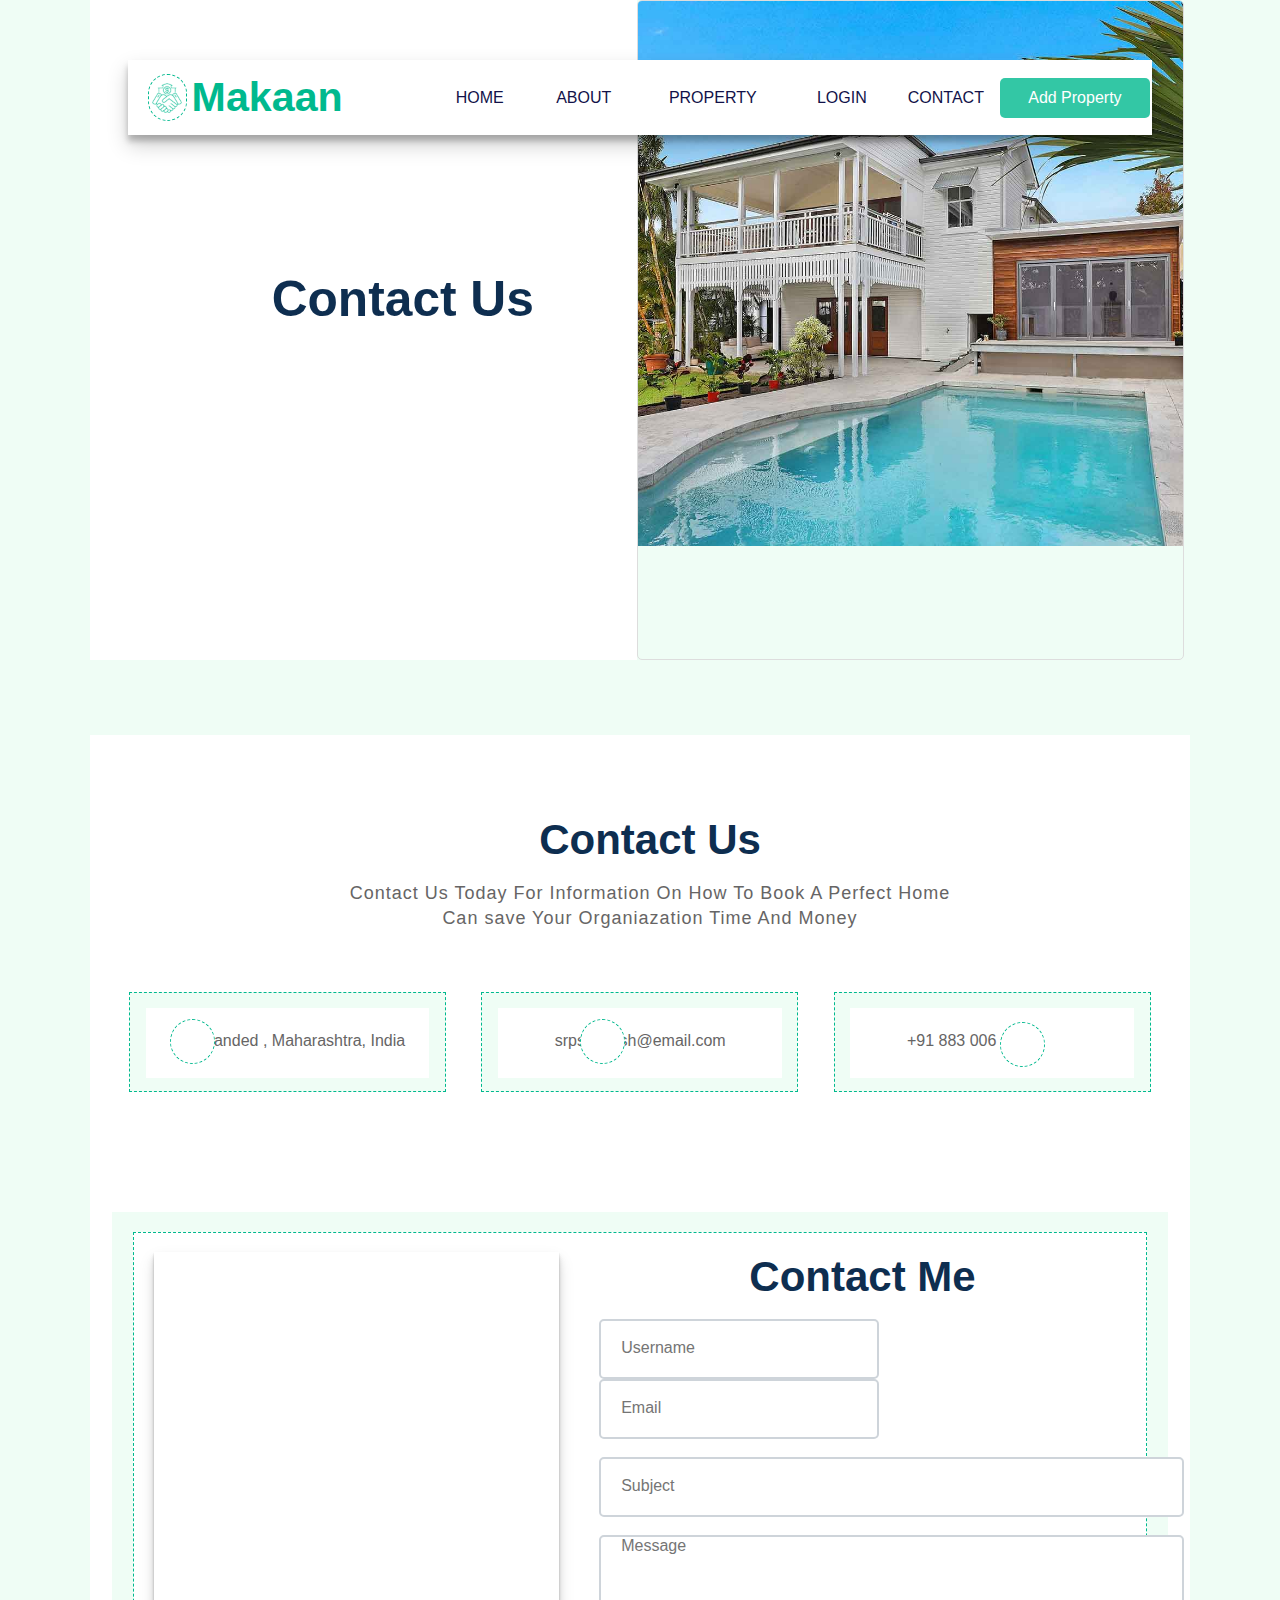
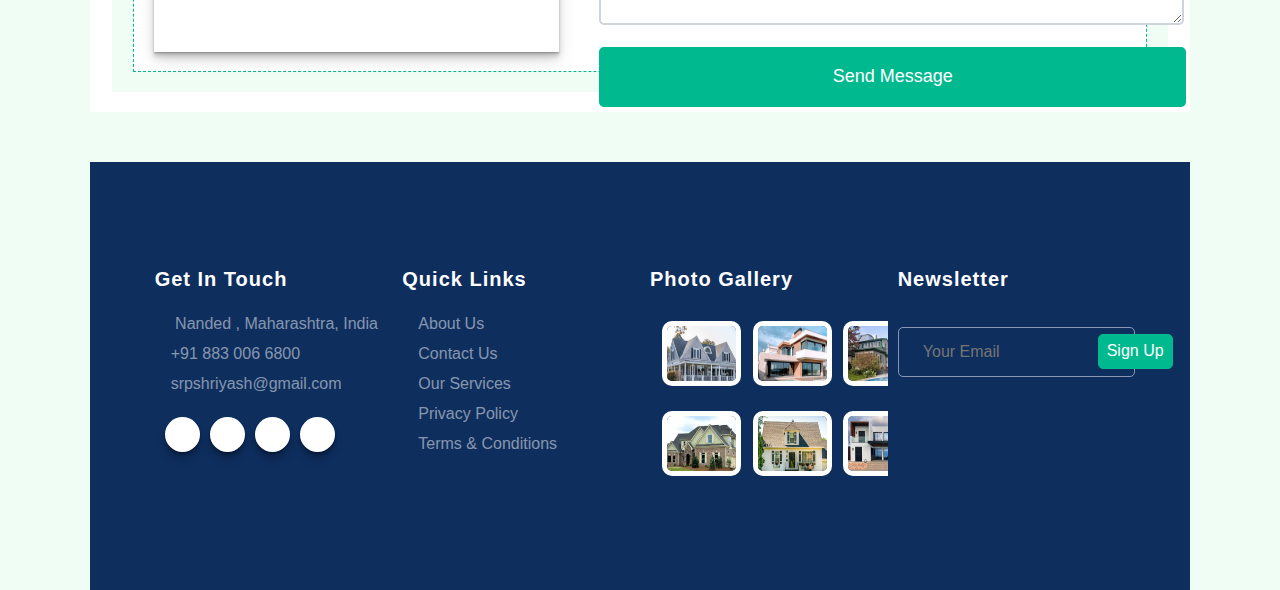
<file: contact_us.html>
<!DOCTYPE html>
<html lang="en">
<head>
    <meta charset="UTF-8">
    <meta name="viewport" content="width=device-width, initial-scale=1.0">
    <title>Contact Us</title>
    <link rel="stylesheet" href="contact_us.css">
    <link rel="stylesheet" href="About_us.css">
    <link rel="stylesheet" href="https://cdnjs.cloudflare.com/ajax/libs/font-awesome/6.5.1/css/all.min.css" integrity="sha512-DTOQO9RWCH3ppGqcWaEA1BIZOC6xxalwEsw9c2QQeAIftl+Vegovlnee1c9QX4TctnWMn13TZye+giMm8e2LwA==" crossorigin="anonymous" referrerpolicy="no-referrer" />
</head>
<body>
    <div class="two-box-main">
        <div class="fst-div-box" >
           <pre> <span class="text-de">  <span class="co-ur">Contact Us </span> <br> &nbsp; </span></pre>
        
            <br><br>
            
        </div>
        <div class="snd-div-box">
            <div class="wrapper">
                <img src="img/carousel-1.jpg" alt="image" height="100%" width="100%">
                <img src="img/carousel-2.jpg" alt="image" height="100%" width="100%">
                <img src="img/about.jpg" alt="image" height="100%" width="100%">
                <img src="img/carousel-2.jpg" alt="image" height="100%" width="100%">
                <img src="img/carousel-1.jpg" alt="image" height="100%" width="100%">
                <img src="img/carousel-2.jpg" alt="image" height="100%" width="100%">
            </div>
        </div>
    </div>

    <div class="main-nav">
        <div class="icon">
            <img class="img-fluid" src="img/icon-deal.png" alt="" width="30px" height="30px"> 
        </div>
        <div class="heading-makan-div">
            <h1 class="heading-makan">Makaan</h1>
        </div>
        <div class="sub-div-navbar">
            <a href="index.html"><div class="box1">
                Home
            </div></a>
            <a href="About_us.html"><div class="box2">
                About
            </div></a>
            <a href="property.html"><div class="box3">
                Property
            </div></a>
            <a href="login.html"><div class="box4">
                Login
            </div></a>
            <a href="contact_us.html"><div class="box5">
                Contact
            </div></a>
            <div class="box6">
                Add Property
            </div>
        </div>
    </div>

    <div class="contact-us-outer">
        <h1 class="para1" style="text-align: center;">Contact Us</h1>

        <p class="info" style="position: relative; top: 80px; text-align: center; letter-spacing: 1px; font-size: 18px;"> Contact Us Today For Information On How To Book A Perfect Home <br>Can save Your Organiazation Time And Money</p>
        <br><br><br><br><br><br><br>
        
        <div class="contact-three-box-outer">
            <div class="contact-three-box-inner">
                <div class="contactbox1">
                    <p class="info" style="position: relative; top: 20px;"> <i class="fa-solid fa-location-dot"></i> &emsp; &emsp;Nanded , Maharashtra, India</p>
                </div>
            </div>
            <div class="contact-three-box-inner">
                <div class="contactbox1">
                    <p class="info" style="position: relative; top: 20px;"> <i class="fa-solid fa-envelope"></i> &emsp; &emsp;srpshriyash@email.com</p>
                </div>
            </div>
            <div class="contact-three-box-inner">
                <div class="contactbox1">
                    <p class="info" style="position: relative; top: 20px;"> <i class="fa-solid fa-envelope"></i> &emsp; &emsp;+91 883 006 6800</p>
                </div>
            </div>
        </div>

        <div class="fontaweson">
            <i class="fa-solid fa-location-dot userlo" style="color: #00b98e;"></i>
        </div>
        <div class="fontaweson" style="position: relative; bottom: 133px; left: 410px;">
            <i class="fa-solid fa-envelope userlo"></i>
        </div>
        <div class="fontaweson" style="position: relative; bottom: 175px; left: 830px;"> 
            <i class="fa-solid fa-phone userlo"></i>
        </div>


        <div class="ajent-box-outer1" style="position: relative; bottom: 50px;">
            <div class="ajent-box-inner">
                <div class="inner_with_main_content">
                    <div class="inner_box1">
                        <p><iframe src="https://www.google.com/maps/embed?pb=!1m18!1m12!1m3!1d735.2383784093411!2d77.3300495812755!3d19.179060866396036!2m3!1f0!2f0!3f0!3m2!1i1024!2i768!4f13.1!3m3!1m2!1s0x3bd1d66bb9d31721%3A0x43892c180155daf1!2sNanded%2C%20Maharashtra!5e0!3m2!1sen!2sin!4v1716314783654!5m2!1sen!2sin" width="480" height="400" style="border:0;" allowfullscreen="" loading="lazy" referrerpolicy="no-referrer-when-downgrade"></iframe></p>
                    </div>
                    <div class="inner_box2">
                        <h1 class="contact-para1" style="text-align: center;">
                            Contact Me
                        </h1>

                        <form action="index.php" method="post">
                            <input type="text" placeholder="Username" class="contact-form" id="contact-username" name="contact-username">

                            <input type="email" placeholder="Email" class="contact-form" id="contact-Email" name="contact-Email">
                        <br><br>
                            <input type="text" placeholder="Subject" class="contact-form-subject" id="contact-Subject" name="contact-Subject">
                            <br><br>
                           <textarea placeholder="Message" class="contact-message" id="contact-message" name="contact-message"></textarea>
                           <br><br>
                           <input type="submit" name="submit" value="Send Message" class="contact-submit" >
                        </form>
                    </div>
                </div>
            </div>
    </div>
    
    <div class="footer1">
        <div class="sub-div-footer">
            <!--box1-->
            <div class="row1"> 
                <br><br>
                <h5>Get In Touch</h5><br>
                <p style="line-height: 30px;"><i class="fa-solid fa-location-dot" style="font-size: 16px; color: #ffffff80;"></i> <span class="footer-text-color"> &emsp; Nanded , Maharashtra, India</span></p>
                <p style="line-height: 30px;"><i class="fa-solid fa-phone" style="font-size: 16px; color: #ffffff80;"></i> <span class="footer-text-color"> &emsp;+91 883 006 6800</span></p>
                <p style="line-height: 30px;"><i class="fa-solid fa-envelope" style="font-size: 16px; color: #ffffff80;"></i><span class="footer-text-color"> &emsp;srpshriyash@gmail.com</span></p>
                <br>
                <div class="social">
                    <div class="social-box1">
                        <button class="social-button"><i class="fa-brands fa-twitter" style="font-size: 16px;"></i></button></i>
                    </div>

                    <div class="social-box1">
                        <button class="social-button"><i class="fa-brands fa-youtube" style="font-size: 16px;"></i></button></i>
                    </div>

                    <div class="social-box1">
                        <button class="social-button"><i class="fa-brands fa-instagram" style="font-size: 16px;"></i></button></i>
                    </div>

                    <div class="social-box1">
                        <button class="social-button"><i class="fa-brands fa-linkedin"  style="font-size: 16px;"></i></button></i>
                    </div>

                    
                </div>
            </div>
            <!--Box2-->
            <div class="row1"> 
                <br><br>
                <h5>Quick Links</h5><br>
                <p style="line-height: 30px;"><i class="fa-solid fa-angle-right" style="font-size: 14px; color: #ffffff80;"></i> <a href="#"><span class="quick-links"> &emsp;About Us</span> </a></p>
                <p style="line-height: 30px;"><i class="fa-solid fa-angle-right" style="font-size: 14px; color: #ffffff80;"></i> <a href="#"><span class="quick-links"> &emsp;Contact Us</span> </a></p>
                <p style="line-height: 30px;"><i class="fa-solid fa-angle-right" style="font-size: 14px; color: #ffffff80;"></i> <a href="#"><span class="quick-links"> &emsp;Our Services</span> </a></p>
                <p style="line-height: 30px;"><i class="fa-solid fa-angle-right" style="font-size: 14px; color: #ffffff80;"></i> <a href="#"><span class="quick-links"> &emsp;Privacy Policy</span> </a></p>
                <p style="line-height: 30px;"><i class="fa-solid fa-angle-right" style="font-size: 14px; color: #ffffff80;"></i> <a href="#"><span class="quick-links"> &emsp;Terms & Conditions</span> </a></p>

            </div>
            <!--Box3-->
            <div class="row1"> 
                <br><br>
                <h5>Photo Gallery</h5>
                <br>
                <div class="photos-box">
                    <div class="photos-box-inner">
                        <div class="footer-image-box"><img src="img/property-1.jpg" alt=" " height="79px" width="79px"></div>
                        <div class="footer-image-box"><img src="img/property-2.jpg" alt="" height="79px" width="79px"></div>
                        <div class="footer-image-box"><img src="img/property-3.jpg" alt="" height="79px" width="79px"></div>
                    </div>

                    <div class="photos-box-inner">
                        <div class="footer-image-box"><img src="img/property-4.jpg" alt="" height="65px" width="79px"></div>
                        <div class="footer-image-box"><img src="img/property-5.jpg" alt="" height="65px" width="79px"></div>
                        <div class="footer-image-box"><img src="img/property-6.jpg" alt="" height="65px" width="79px"></div>
                    </div>
                </div>

            </div>
            <!--Box4-->
            <div class="row1"> 
                <br><br>
                <h5>Newsletter</h5><br><br>
                <form action="">
                    <div> 
                        <input type="email" name="email" placeholder=" Your Email" class="newsletter-input">
                    </div>

                   <div class="button-outer">
                        <input type="button" name="button" id="button" value="Sign Up" class="buuton-box">
                   </div>
                </form>
            </div>

        </div>
    </div>
</body>
</html>
</file>
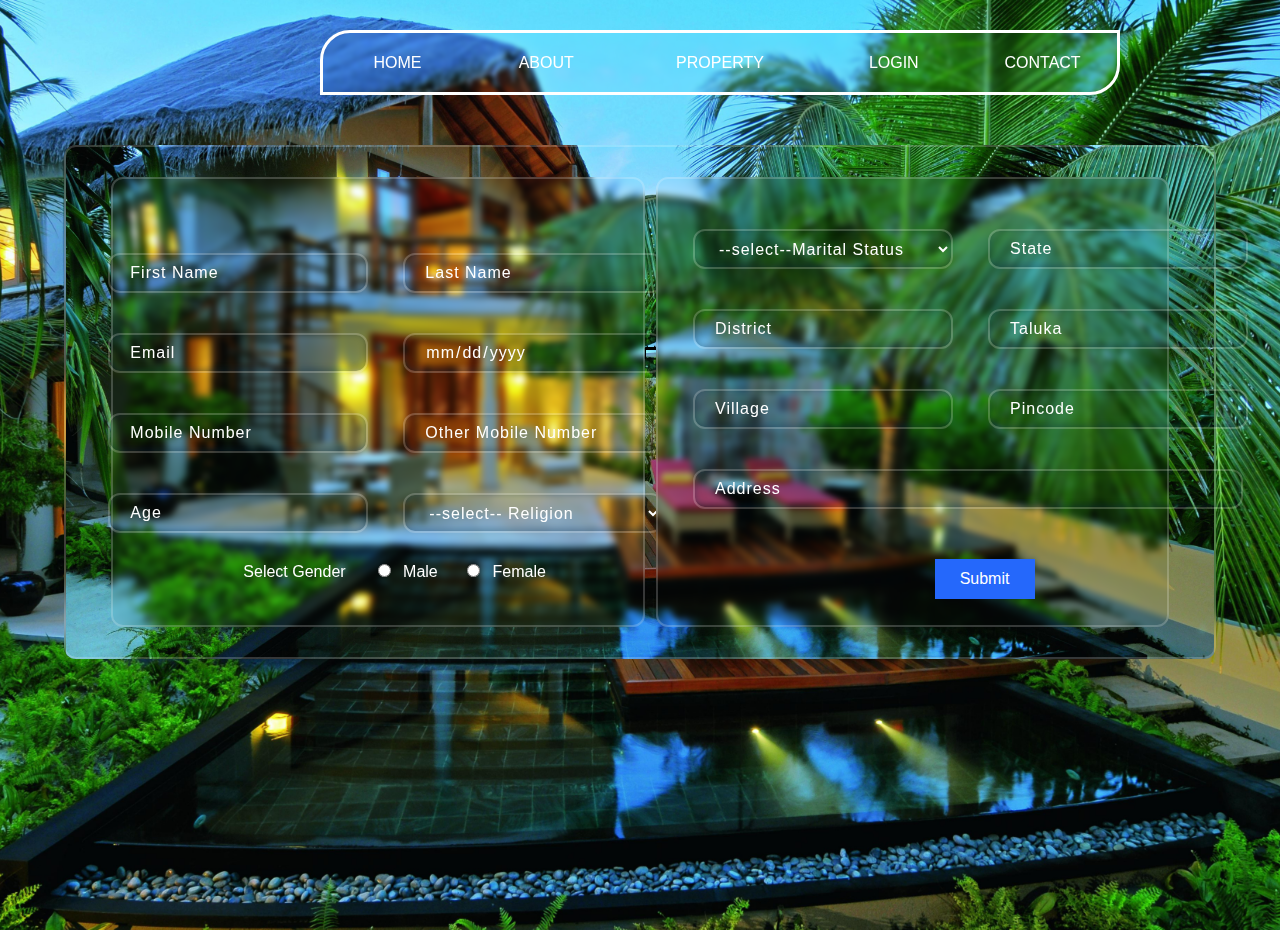
<file: forget_username.html>
<!DOCTYPE html>
<html lang="en">
<head>
    <meta charset="UTF-8">
    <meta name="viewport" content="width=device-width, initial-scale=1.0">
    <title>Register</title>
    <link rel="stylesheet" href="login.css">
    <link rel="stylesheet" href="forget_username.css">
    <link rel="stylesheet" href="https://cdnjs.cloudflare.com/ajax/libs/font-awesome/6.5.1/css/all.min.css" integrity="sha512-DTOQO9RWCH3ppGqcWaEA1BIZOC6xxalwEsw9c2QQeAIftl+Vegovlnee1c9QX4TctnWMn13TZye+giMm8e2LwA==" crossorigin="anonymous" referrerpolicy="no-referrer" />
</head>
<body>
    <div class="sub-div-navbar">
      <a href="index.html"><div class="box1">
            Home
        </div></a>
        <a href="About_us.html"><div class="box2">
            About
        </div></a>
        <a href="property.html"><div class="box3">
            Property
        </div></a>
        <a href="login.html"><div class="box4">
            Login
        </div></a>
        <a href="contact_us.html"><div class="box5">
            Contact
        </div></a>
    </div>
    <div class="outer-register" ><!--wrapper-->
        <!--for 1st div-->
        <div class="welcome-back">
            <form action="connect.php" method="post">
                <table style="width: 100%; border-spacing: 20px; margin: 0; padding: 0;" >
                    <tr>
                        <th style="width: 50%; height: 0px;"></th>
                        <th style="width: 50%; height: 0px;"></th>
                    </tr>
                    <tr>
                        <td >
                            <div class="input-box-type">
                                <input type="text" placeholder="First Name " name="fname" id="fname" class="format" required>
                            </div>
                        </td>
                        <td >
                            <div class="input-box-type">
                                <input type="text" placeholder="Last Name" name="lname" id="lname" class="format" required>
                            </div>
                        </td>
                    </tr>
                    <tr>
                        <td >
                            <div class="input-box-type">
                                <input type="email" placeholder="Email " name="email" id="email" class="format" required>
                            </div>
                        </td>
                        <td >
                            <div class="input-box-type">
                                <input type="date" placeholder="Date Of Birth " name="dob" id="dob" class="format" max="2024-05-10"  required>
                            </div>
                            
                        </td>
                    </tr>
                    <tr>
                        <td >
                            <div class="input-box-type">
                                <input type="number" placeholder="Mobile Number" name="mnumber" id="mmumber" class="format" pattern="[0-9]{3}-[0-9]{3}-[0-9]{4}"  required>
                            </div>
                        </td>
                        <td >
                            <div class="input-box-type">
                                <input type="number" placeholder="Other Mobile Number" name="onumber" id="onumber"  class="format" required pattern="[0-9]{3}-[0-9]{3}-[0-9]{4}">
                            </div>
                        </td>
                    </tr>
                    <tr>
                        <td >
                            <div class="input-box-type">
                                <input type="number" placeholder="Age " name="age" id="age" class="format" required>
                            </div>
                        </td>
                        <td >
                            <div class="input-box-type">
                                <select name="Religion" class="format" required>
                                    <option style="color: #00b98e;" value="select">--select-- Religion</option>
                                    <option style="color: #00b98e;" value="Buddhist">Buddhist</option>
                                    <option style="color: #00b98e;" value="Christian" >Christian</option>
                                    <option style="color: #00b98e;" value="Jain" >Jain</option>
                                    <option style="color: #00b98e;" value="Muslim">Muslim</option>
                                    <option style="color: #00b98e;" value="Parsi">Parsi</option>
                                    <option style="color: #00b98e;" value="sikh" >Sikh</option>
                                    <option style="color: #00b98e;" value="Jews">Jews</option>
                                    <option style="color: #00b98e;" value="Hindu">Hindu</option>
                                </select>
                            </div>
                        </td>
                    </tr>
                    <tr>
                        <td colspan="2">
                            <span style="margin-left: 150px;">Select Gender</span>&emsp;&ensp;&ensp;<input type="radio" id="Male" name="gender" value="m" >   <label for="Male" >&ensp;Male</label>
                            &ensp; &ensp; <input type="radio" name="gender" id="Female" value="f" ><label for="Female"  > &ensp;Female</label>
                        </td>
                    </tr>
                </table>
            
        </div>

        <!--for 2nd div-->
        <div class="register-form">
        
                <table style="width: 100%; border-spacing: 20px;">
                    <tr>
                        <th style="width: 50%; height: 0px;"></th>
                        <th style="width: 50%; height: 0px;"></th>
                    </tr>
                    <tr>
                        <td>
                            <div class="input-box-type">
                                <select name="marital" class="format" required>
                                    <option style="color: #00b98e;" value="select">--select--Marital Status</option>
                                    <option style="color: #00b98e;" value="Married" >Married</option>
                                    <option style="color: #00b98e;" value="Unmarried" >Unmarried</option>
                                    <option style="color: #00b98e;" value="Divorcee" >Divorcee</option>
                                    
                                </select>
                            </div>
                        </td>
                        <td>
                            <div class="input-box-type">
                                <input type="text" name="state" id="state" class="format" required placeholder="State">
                            </div>
                        </td>
                    </tr>
                    <tr>
                        <td>
                            <div class="input-box-type">
                                <input type="text" name="District" id="District" class="format" required placeholder="District">
                            </div>
                        </td>
                        <td>
                            <div class="input-box-type">
                                <input type="text" name="taluka" id="taluka" class="format" required placeholder="Taluka">
                            </div>
                        </td>
                    </tr>
                    <tr>
                        <td>
                            <div class="input-box-type">
                                <input type="text" name="village" id="village" class="format" required placeholder="Village">
                            </div>
                        </td>
                        <td>
                            <div class="input-box-type">
                                <input type="number" name="pincode" id="pincode" class="format" required placeholder="Pincode">
                            </div> 
                        </td>
                    </tr>
                    
                    <tr>
                        <td colspan="2">
                            <div class="input-box-type">
                                <input type="textarea" name="address" id="address" placeholder="Address" required class="format-other">
                            </div>
                        </td>
                    </tr>
                    <tr>
                        <td colspan="2">
                            <input type="submit" id="button" name="button" class="button" style="margin-left: 45%;">
                        </td>
                    </tr>
                </table>
            </form>
        </div>
    </div>
  </body>
</html>
</file>
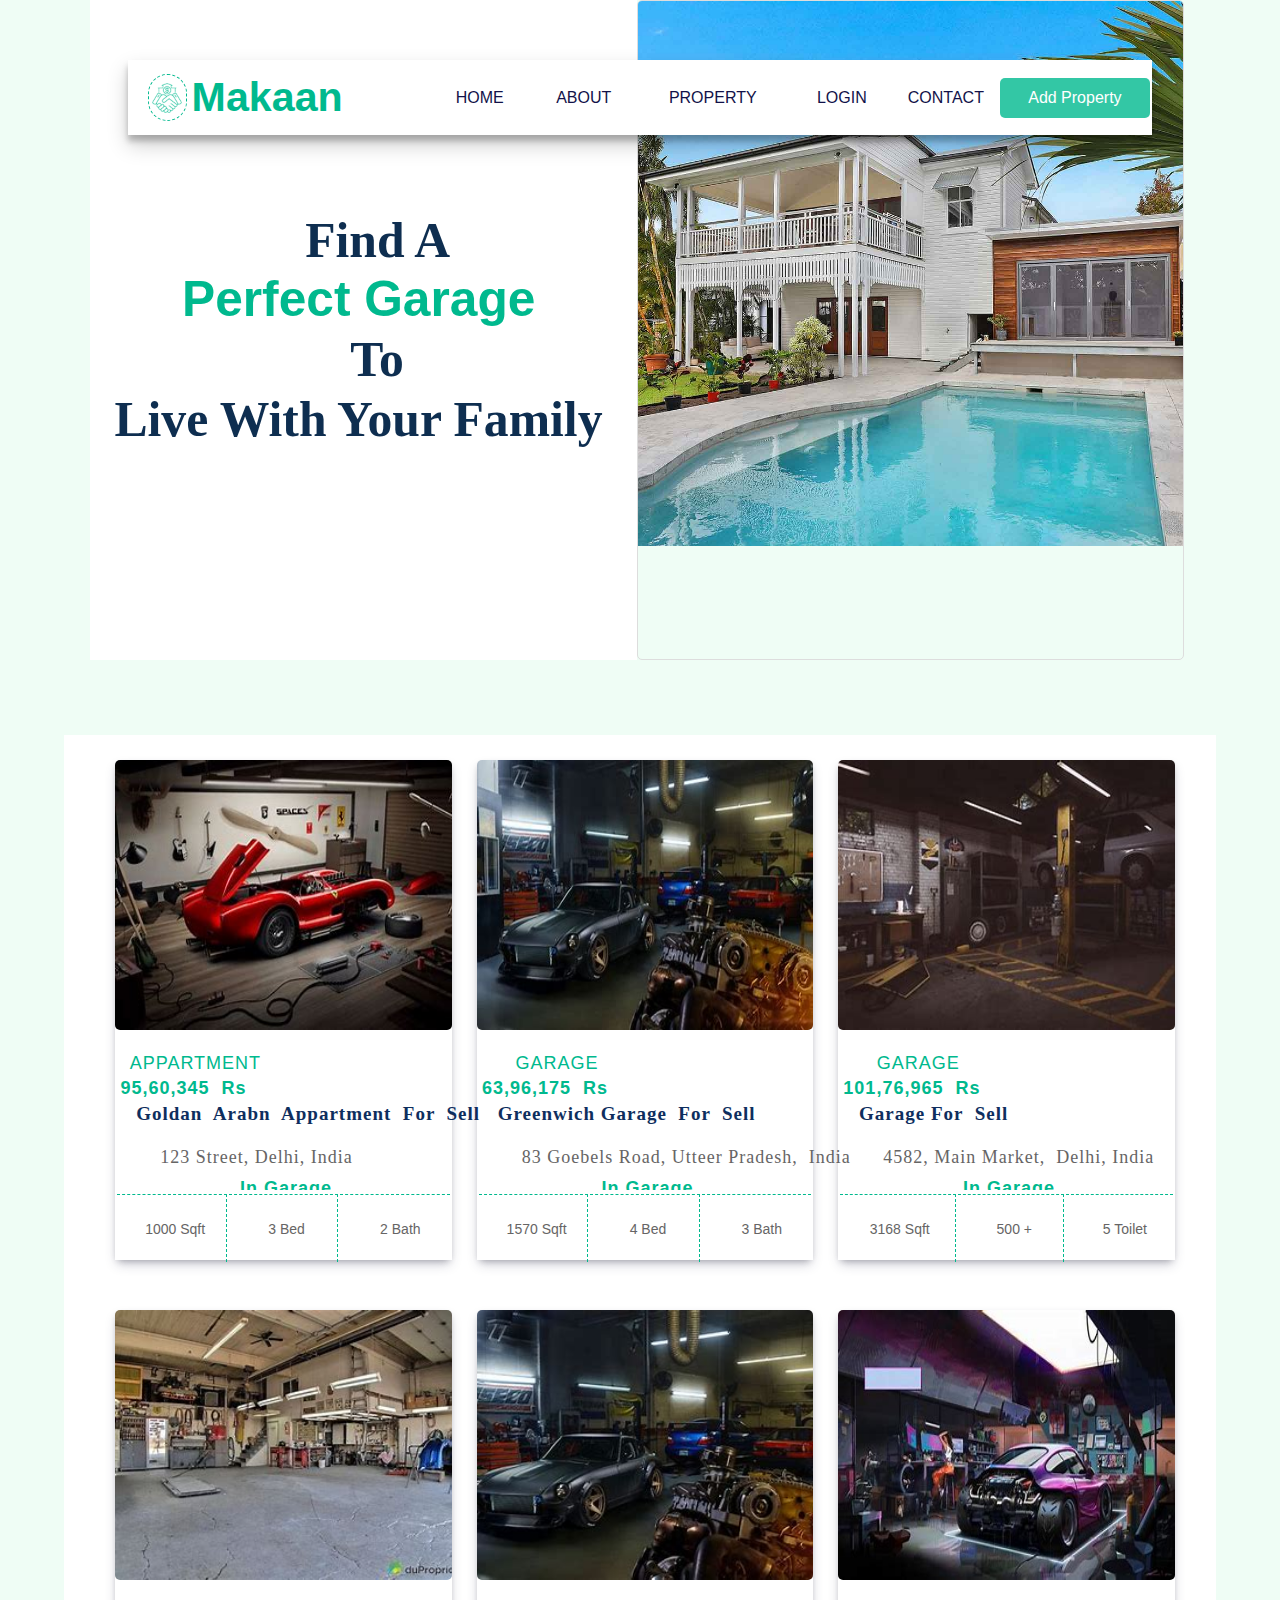
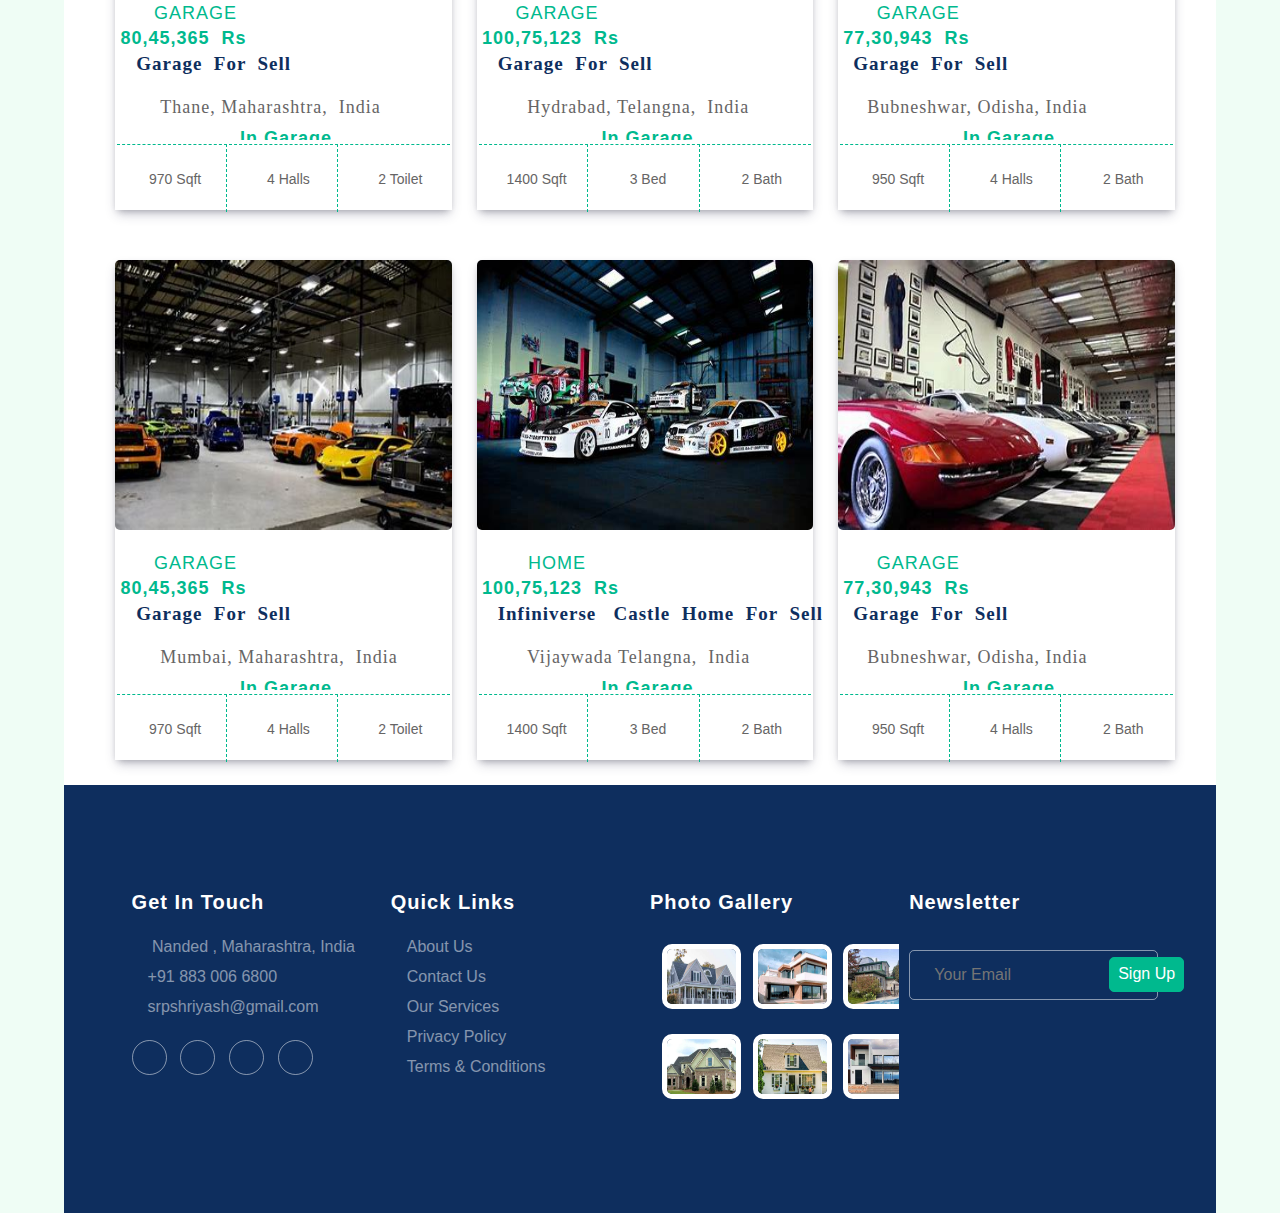
<file: Garage.html>
<!DOCTYPE html>
<html lang="en">
<head>
    <meta charset="UTF-8">
    <meta name="viewport" content="width=device-width, initial-scale=1.0">
    <title>Garage</title>
    <link rel="stylesheet" href="index.css">
    <link rel="stylesheet" href="https://cdnjs.cloudflare.com/ajax/libs/font-awesome/6.5.1/css/all.min.css" integrity="sha512-DTOQO9RWCH3ppGqcWaEA1BIZOC6xxalwEsw9c2QQeAIftl+Vegovlnee1c9QX4TctnWMn13TZye+giMm8e2LwA==" crossorigin="anonymous" referrerpolicy="no-referrer" />
</head>
<body>


    <div class="two-box-main">
        <div class="fst-div-box" >
           <pre> <span class="text-de">&emsp;&emsp;&emsp;&emsp; Find A <br> <span class="co-ur" style="padding-left: 80px;">Perfect Garage</span> <br> &emsp;&emsp;&emsp;&emsp;&emsp;To <br> &nbsp;Live With Your Family </span></pre>
        </div>
        <div class="snd-div-box">
            <div class="wrapper">
                <img src="img/carousel-1.jpg" alt="image" height="100%" width="100%">
                <img src="img/carousel-2.jpg" alt="image" height="100%" width="100%">
                <img src="img/about.jpg" alt="image" height="100%" width="100%">
                <img src="img/carousel-2.jpg" alt="image" height="100%" width="100%">
                <img src="img/carousel-1.jpg" alt="image" height="100%" width="100%">
                <img src="img/carousel-2.jpg" alt="image" height="100%" width="100%">
            </div>
        </div>
    </div>


    <div class="main-nav">
        <div class="icon">
            <img class="img-fluid" src="img/icon-deal.png" alt="" width="30px" height="30px"> 
        </div>
        <div class="heading-makan-div">
            <h1 class="heading-makan">Makaan</h1>
        </div>
        <div class="sub-div-navbar">
            <a href="index.html"><div class="box1">
                Home
            </div></a>
            <a href="About_us.html"><div class="box2">
                About
            </div></a>
            <a href="property.html"><div class="box3">
                Property
            </div></a>
            <a href="login.html"><div class="box4">
                Login
            </div></a>
            <a href="contact_us.html"><div class="box5">
                Contact
            </div>
            </a>
            <div class="box6">
                Add Property
            </div>
        </div>
    </div>
    <div class="tablebox-home-for-rent" style="height: 1650px;">
    <div class="home-div1"> 

        <div class="rent-box-1">

            <div class="img-outer-div">

                <div class="img-class"> <img src="garag23.jpg" alt="" height="100%" width="100%"><!-- image--></div>

            </div>

            <div class="information-box">
                <br>
                <span><Button class="appartment1">Appartment </Button>    &emsp;&emsp; &emsp;&emsp; &emsp;<span class="para1"> 95,60,345 &nbsp;Rs</span></span>
                <br>
                <pre><p class="para2"> Goldan  Arabn  Appartment  For  Sell</p></pre>
                <pre> <p><i class="fa-solid fa-location-dot" style="color: #00b98e; font-size: 18px; padding-left: 15px;"></i> &emsp; <span class="para3">123 Street, Delhi, India </span></p></pre>
                <P class="para4" > In Garage </P>
            </div>

            <div class="tablebox-for-info">
                <table style="width: 100%;">
                    <tr>
                        <th style="height: 0px; width: 33px; "></th>
                        <th style="height: 0px; width: 33px;"></th>
                        <th style="height: 0px; width: 33px;"></th>
                    </tr>
                    <tr>
                        <td class="td1"><i class="fa-solid fa-ruler-combined" style="color: #00b98e; font-size: 14px;"></i> &ensp;1000 Sqft </td>
                        <td class="td1"><i class="fa-solid fa-bed" style="color: #00b98e; font-size: 14px;"></i> &ensp;3 Bed</td>
                        <td class="td3"> <i class="fa-solid fa-bath" style="color: #00b98e; font-size: 14px;"></i> &ensp; 2 Bath</td>
                    </tr>
                </table>
            </div>
        </div>

        <!--box2-->
        <div class="rent-box-1">

            <div class="img-outer-div">

                <div class="img-class"> <img src="garage1.jpg" alt="" height="100%" width="100%"><!-- image--></div>

            </div>

            <div class="information-box">
                <br>
                <span><Button class="appartment1">Garage </Button>    &emsp;&emsp; &emsp;&emsp; &emsp;<span class="para1"> 63,96,175 &nbsp;Rs</span></span>
                <br>
                <pre><p class="para2"> Greenwich Garage  For  Sell</p></pre>
                <pre> <p><i class="fa-solid fa-location-dot" style="color: #00b98e; font-size: 18px; padding-left: 15px;"></i> &emsp; <span class="para3">83 Goebels Road, Utteer Pradesh,  India </span></p></pre>
                <P class="para4" > In Garage </P>
            </div>

            <div class="tablebox-for-info">

                <table style="width: 100%;">
                    <tr>
                        <th style="height: 0px; width: 33px; "></th>
                        <th style="height: 0px; width: 33px;"></th>
                        <th style="height: 0px; width: 33px;"></th>
                    </tr>
                    <tr>
                        <td class="td1"><i class="fa-solid fa-ruler-combined" style="color: #00b98e; font-size: 14px;"></i> &ensp;1570 Sqft </td>
                        <td class="td1"><i class="fa-solid fa-bed" style="color: #00b98e; font-size: 14px;"></i> &ensp;4 Bed</td>
                        <td class="td3"> <i class="fa-solid fa-bath" style="color: #00b98e; font-size: 14px;"></i> &ensp; 3 Bath</td>
                    </tr>
                </table>
            </div>
        </div>

        <!--box3-->
        <div class="rent-box-1">

            <div class="img-outer-div">

                <div class="img-class"> <img src="garage2.jpg" alt="" height="100%" width="100%"><!-- image--></div>

            </div>

            <div class="information-box">
                <br>
                <span><Button class="appartment1">Garage</Button>    &emsp;&emsp; &emsp;&emsp; &emsp;<span class="para1"> 101,76,965 &nbsp;Rs</span></span>
                <br>
                <pre><p class="para2"> Garage For  Sell</p></pre>
                <pre> <p><i class="fa-solid fa-location-dot" style="color: #00b98e; font-size: 18px; padding-left: 15px;"></i> &emsp; <span class="para3">4582, Main Market,  Delhi, India </span></p></pre>
                <P class="para4" > In Garage </P>
            </div>

            <div class="tablebox-for-info">

                <table style="width: 100%;">
                    <tr>
                        <th style="height: 0px; width: 33px; "></th>
                        <th style="height: 0px; width: 33px;"></th>
                        <th style="height: 0px; width: 33px;"></th>
                    </tr>
                    <tr>
                        <td class="td1"><i class="fa-solid fa-ruler-combined" style="color: #00b98e; font-size: 14px;"></i> &nbsp;3168 Sqft </td>
                        <td class="td1"><i class="fa-solid fa-user-nurse" style="color: #00b98e; font-size: 14px;"></i> &ensp;500 +</td>
                        <td class="td3"> <i class="fa-solid fa-toilet" style="color: #00b98e; font-size: 14px;"></i> &ensp; 5 Toilet</td>
                    </tr>
                </table>
            </div>
        </div>

    </div>

    <div class="home-div2">

        <!--box4-->
        <div class="rent-box-1">

            <div class="img-outer-div">

                <div class="img-class"> <img src="garage4.jpg" alt="" height="100%" width="100%"><!-- image--></div>

            </div>

            <div class="information-box">
                <br>
                <span><Button class="appartment1">Garage </Button>    &emsp;&emsp; &emsp;&emsp; &emsp;<span class="para1"> 80,45,365 &nbsp;Rs</span></span>
                <br>
                <pre><p class="para2"> Garage  For  Sell</p></pre>
                <pre> <p><i class="fa-solid fa-location-dot" style="color: #00b98e; font-size: 18px; padding-left: 15px;"></i> &emsp; <span class="para3">Thane, Maharashtra,  India </span></p></pre>
                <P class="para4" > In Garage </P>
            </div>

            <div class="tablebox-for-info">

                <table style="width: 100%;">
                    <tr>
                        <th style="height: 0px; width: 33px; "></th>
                        <th style="height: 0px; width: 33px;"></th>
                        <th style="height: 0px; width: 33px;"></th>
                    </tr>
                    <tr>
                        <td class="td1"><i class="fa-solid fa-ruler-combined" style="color: #00b98e; font-size: 14px;"></i> &ensp;970 Sqft </td>
                        <td class="td1"><i class="fa-regular fa-square" style="color: #00b98e; font-size: 14px;"></i> &ensp; 4 Halls </td>
                        <td class="td3"> <i class="fa-solid fa-toilet" style="color: #00b98e; font-size: 14px;"></i> &ensp; 2 Toilet</td>
                    </tr>
                </table>
            </div>
        </div>

        <!--box5-->
        <div class="rent-box-1">

            <div class="img-outer-div">

                <div class="img-class"> <img src="garage5.jpg" alt="" height="100%" width="100%"><!-- image--></div>

            </div>

            <div class="information-box">
                <br>
                <span><Button class="appartment1">Garage </Button>    &emsp;&emsp; &emsp;&emsp; &emsp;<span class="para1"> 100,75,123 &nbsp;Rs</span></span>
                <br>
                <pre><p class="para2"> Garage  For  Sell</p></pre>
                <pre> <p><i class="fa-solid fa-location-dot" style="color: #00b98e; font-size: 18px; padding-left: 15px;"></i> &emsp; <span class="para3"> Hydrabad, Telangna,  India </span></p></pre>
                <P class="para4" > In Garage </P>
            </div>

            <div class="tablebox-for-info">

                <table style="width: 100%;">
                    <tr>
                        <th style="height: 0px; width: 33px; "></th>
                        <th style="height: 0px; width: 33px;"></th>
                        <th style="height: 0px; width: 33px;"></th>
                    </tr>
                    <tr>
                        <td class="td1"><i class="fa-solid fa-ruler-combined" style="color: #00b98e; font-size: 14px;"></i> &ensp;1400 Sqft </td>
                        <td class="td1"><i class="fa-solid fa-bed" style="color: #00b98e; font-size: 14px;"></i> &ensp;3 Bed</td>
                        <td class="td3"> <i class="fa-solid fa-bath" style="color: #00b98e; font-size: 14px;"></i> &ensp; 2 Bath</td>
                    </tr>
                </table>
            </div>
        </div>

        <!--box6-->
        <div class="rent-box-1">

            <div class="img-outer-div">

                <div class="img-class"> <img src="garage6.jpg" alt="" height="100%" width="100%"><!-- image--></div>

            </div>

            <div class="information-box">
                <br>
                <span><Button class="appartment1">Garage </Button>    &emsp;&emsp; &emsp;&emsp; &emsp;<span class="para1"> 77,30,943 &nbsp;Rs</span></span>
                <br>
                <pre><p class="para2">Garage  For  Sell</p></pre>
                <pre> <p><i class="fa-solid fa-location-dot" style="color: #00b98e; font-size: 18px; padding-left: 15px;"></i>  <span class="para3">Bubneshwar, Odisha, India </span></p></pre>
                <P class="para4" > In Garage </P>
            </div>

            <div class="tablebox-for-info">

                <table style="width: 100%;">
                    <tr>
                        <th style="height: 0px; width: 33px; "></th>
                        <th style="height: 0px; width: 33px;"></th>
                        <th style="height: 0px; width: 33px;"></th>
                    </tr>
                    <tr>
                        <td class="td1"><i class="fa-solid fa-ruler-combined" style="color: #00b98e; font-size: 14px;"></i> &ensp;950 Sqft </td>
                        <td class="td1"><i class="fa-regular fa-square" style="color: #00b98e; font-size: 14px;"></i> &ensp; 4 Halls </td>
                        <td class="td3"> <i class="fa-solid fa-bath" style="color: #00b98e; font-size: 14px;"></i> &ensp; 2 Bath</td>
                    </tr>
                </table>
            </div>
        </div>

        

    </div>

    <div class="home-div2">

        <!--box4-->
        <div class="rent-box-1">

            <div class="img-outer-div">

                <div class="img-class"> <img src="garage7.jpg" alt="" height="100%" width="100%"><!-- image--></div>

            </div>

            <div class="information-box">
                <br>
                <span><Button class="appartment1">Garage </Button>    &emsp;&emsp; &emsp;&emsp; &emsp;<span class="para1"> 80,45,365 &nbsp;Rs</span></span>
                <br>
                <pre><p class="para2"> Garage  For  Sell</p></pre>
                <pre> <p><i class="fa-solid fa-location-dot" style="color: #00b98e; font-size: 18px; padding-left: 15px;"></i> &emsp; <span class="para3">Mumbai, Maharashtra,  India </span></p></pre>
                <P class="para4" > In Garage </P>
            </div>

            <div class="tablebox-for-info">

                <table style="width: 100%;">
                    <tr>
                        <th style="height: 0px; width: 33px; "></th>
                        <th style="height: 0px; width: 33px;"></th>
                        <th style="height: 0px; width: 33px;"></th>
                    </tr>
                    <tr>
                        <td class="td1"><i class="fa-solid fa-ruler-combined" style="color: #00b98e; font-size: 14px;"></i> &ensp;970 Sqft </td>
                        <td class="td1"><i class="fa-regular fa-square" style="color: #00b98e; font-size: 14px;"></i> &ensp; 4 Halls </td>
                        <td class="td3"> <i class="fa-solid fa-toilet" style="color: #00b98e; font-size: 14px;"></i> &ensp; 2 Toilet</td>
                    </tr>
                </table>
            </div>
        </div>

        <!--box5-->
        <div class="rent-box-1">

            <div class="img-outer-div">

                <div class="img-class"> <img src="garage8.jpg" alt="" height="100%" width="100%"><!-- image--></div>

            </div>

            <div class="information-box">
                <br>
                <span><Button class="appartment1">Home </Button>    &emsp;&emsp; &emsp;&emsp; &emsp;<span class="para1"> 100,75,123 &nbsp;Rs</span></span>
                <br>
                <pre><p class="para2"> Infiniverse   Castle  Home  For  Sell</p></pre>
                <pre> <p><i class="fa-solid fa-location-dot" style="color: #00b98e; font-size: 18px; padding-left: 15px;"></i> &emsp; <span class="para3"> Vijaywada Telangna,  India </span></p></pre>
                <P class="para4" > In Garage </P>
            </div>

            <div class="tablebox-for-info">

                <table style="width: 100%;">
                    <tr>
                        <th style="height: 0px; width: 33px; "></th>
                        <th style="height: 0px; width: 33px;"></th>
                        <th style="height: 0px; width: 33px;"></th>
                    </tr>
                    <tr>
                        <td class="td1"><i class="fa-solid fa-ruler-combined" style="color: #00b98e; font-size: 14px;"></i> &ensp;1400 Sqft </td>
                        <td class="td1"><i class="fa-solid fa-bed" style="color: #00b98e; font-size: 14px;"></i> &ensp;3 Bed</td>
                        <td class="td3"> <i class="fa-solid fa-bath" style="color: #00b98e; font-size: 14px;"></i> &ensp; 2 Bath</td>
                    </tr>
                </table>
            </div>
        </div>

        <!--box6-->
        <div class="rent-box-1">

            <div class="img-outer-div">

                <div class="img-class"> <img src="garage10.jpg" alt="" height="100%" width="100%"><!-- image--></div>

            </div>

            <div class="information-box">
                <br>
                <span><Button class="appartment1">Garage </Button>    &emsp;&emsp; &emsp;&emsp; &emsp;<span class="para1"> 77,30,943 &nbsp;Rs</span></span>
                <br>
                <pre><p class="para2">Garage  For  Sell</p></pre>
                <pre> <p><i class="fa-solid fa-location-dot" style="color: #00b98e; font-size: 18px; padding-left: 15px;"></i>  <span class="para3">Bubneshwar, Odisha, India </span></p></pre>
                <P class="para4" > In Garage </P>
            </div>

            <div class="tablebox-for-info">

                <table style="width: 100%;">
                    <tr>
                        <th style="height: 0px; width: 33px; "></th>
                        <th style="height: 0px; width: 33px;"></th>
                        <th style="height: 0px; width: 33px;"></th>
                    </tr>
                    <tr>
                        <td class="td1"><i class="fa-solid fa-ruler-combined" style="color: #00b98e; font-size: 14px;"></i> &ensp;950 Sqft </td>
                        <td class="td1"><i class="fa-regular fa-square" style="color: #00b98e; font-size: 14px;"></i> &ensp; 4 Halls </td>
                        <td class="td3"> <i class="fa-solid fa-bath" style="color: #00b98e; font-size: 14px;"></i> &ensp; 2 Bath</td>
                    </tr>
                </table>
            </div>
        </div>

        

    </div>
</div>


<div class="footer">
    <div class="sub-div-footer">
        <!--box1-->
        <div class="row1"> 
            <br><br>
            <h5>Get In Touch</h5><br>
            <p style="line-height: 30px;"><i class="fa-solid fa-location-dot" style="font-size: 16px; color: #ffffff80;"></i> <span class="footer-text-color"> &emsp; Nanded , Maharashtra, India</span></p>
            <p style="line-height: 30px;"><i class="fa-solid fa-phone" style="font-size: 16px; color: #ffffff80;"></i> <span class="footer-text-color"> &emsp;+91 883 006 6800</span></p>
            <p style="line-height: 30px;"><i class="fa-solid fa-envelope" style="font-size: 16px; color: #ffffff80;"></i><span class="footer-text-color"> &emsp;srpshriyash@gmail.com</span></p>
            <br>
            <div class="social">
                <div class="social-box1">
                    <button class="social-button"><i class="fa-brands fa-twitter" style="font-size: 16px;"></i></button></i>
                </div>

                <div class="social-box1">
                    <button class="social-button"><i class="fa-brands fa-youtube" style="font-size: 16px;"></i></button></i>
                </div>

                <div class="social-box1">
                    <button class="social-button"><i class="fa-brands fa-instagram" style="font-size: 16px;"></i></button></i>
                </div>

                <div class="social-box1">
                    <button class="social-button"><i class="fa-brands fa-linkedin"  style="font-size: 16px;"></i></button></i>
                </div>

               
            </div>
        </div>
        <!--Box2-->
        <div class="row1"> 
            <br><br>
            <h5>Quick Links</h5><br>
            <p style="line-height: 30px;"><i class="fa-solid fa-angle-right" style="font-size: 14px; color: #ffffff80;"></i> <a href="#"><span class="quick-links"> &emsp;About Us</span> </a></p>
            <p style="line-height: 30px;"><i class="fa-solid fa-angle-right" style="font-size: 14px; color: #ffffff80;"></i> <a href="#"><span class="quick-links"> &emsp;Contact Us</span> </a></p>
            <p style="line-height: 30px;"><i class="fa-solid fa-angle-right" style="font-size: 14px; color: #ffffff80;"></i> <a href="#"><span class="quick-links"> &emsp;Our Services</span> </a></p>
            <p style="line-height: 30px;"><i class="fa-solid fa-angle-right" style="font-size: 14px; color: #ffffff80;"></i> <a href="#"><span class="quick-links"> &emsp;Privacy Policy</span> </a></p>
            <p style="line-height: 30px;"><i class="fa-solid fa-angle-right" style="font-size: 14px; color: #ffffff80;"></i> <a href="#"><span class="quick-links"> &emsp;Terms & Conditions</span> </a></p>

        </div>
        <!--Box3-->
        <div class="row1"> 
            <br><br>
            <h5>Photo Gallery</h5>
            <br>
            <div class="photos-box">
                <div class="photos-box-inner">
                    <div class="footer-image-box"><img src="img/property-1.jpg" alt=" " height="79px" width="79px"></div>
                    <div class="footer-image-box"><img src="img/property-2.jpg" alt="" height="79px" width="79px"></div>
                    <div class="footer-image-box"><img src="img/property-3.jpg" alt="" height="79px" width="79px"></div>
                </div>

                <div class="photos-box-inner">
                    <div class="footer-image-box"><img src="img/property-4.jpg" alt="" height="65px" width="79px"></div>
                    <div class="footer-image-box"><img src="img/property-5.jpg" alt="" height="65px" width="79px"></div>
                    <div class="footer-image-box"><img src="img/property-6.jpg" alt="" height="65px" width="79px"></div>
                </div>
            </div>

        </div>
        <!--Box4-->
        <div class="row1"> 
            <br><br>
            <h5>Newsletter</h5><br><br>
            <form action="">
                <div> 
                    <input type="email" name="email" placeholder=" Your Email" class="newsletter-input">
                </div>

               <div class="button-outer">
                    <input type="button" name="button" id="button" value="Sign Up" class="buuton-box">
               </div>
            </form>
        </div>

    </div>
</div>
</body>
</html>
</file>
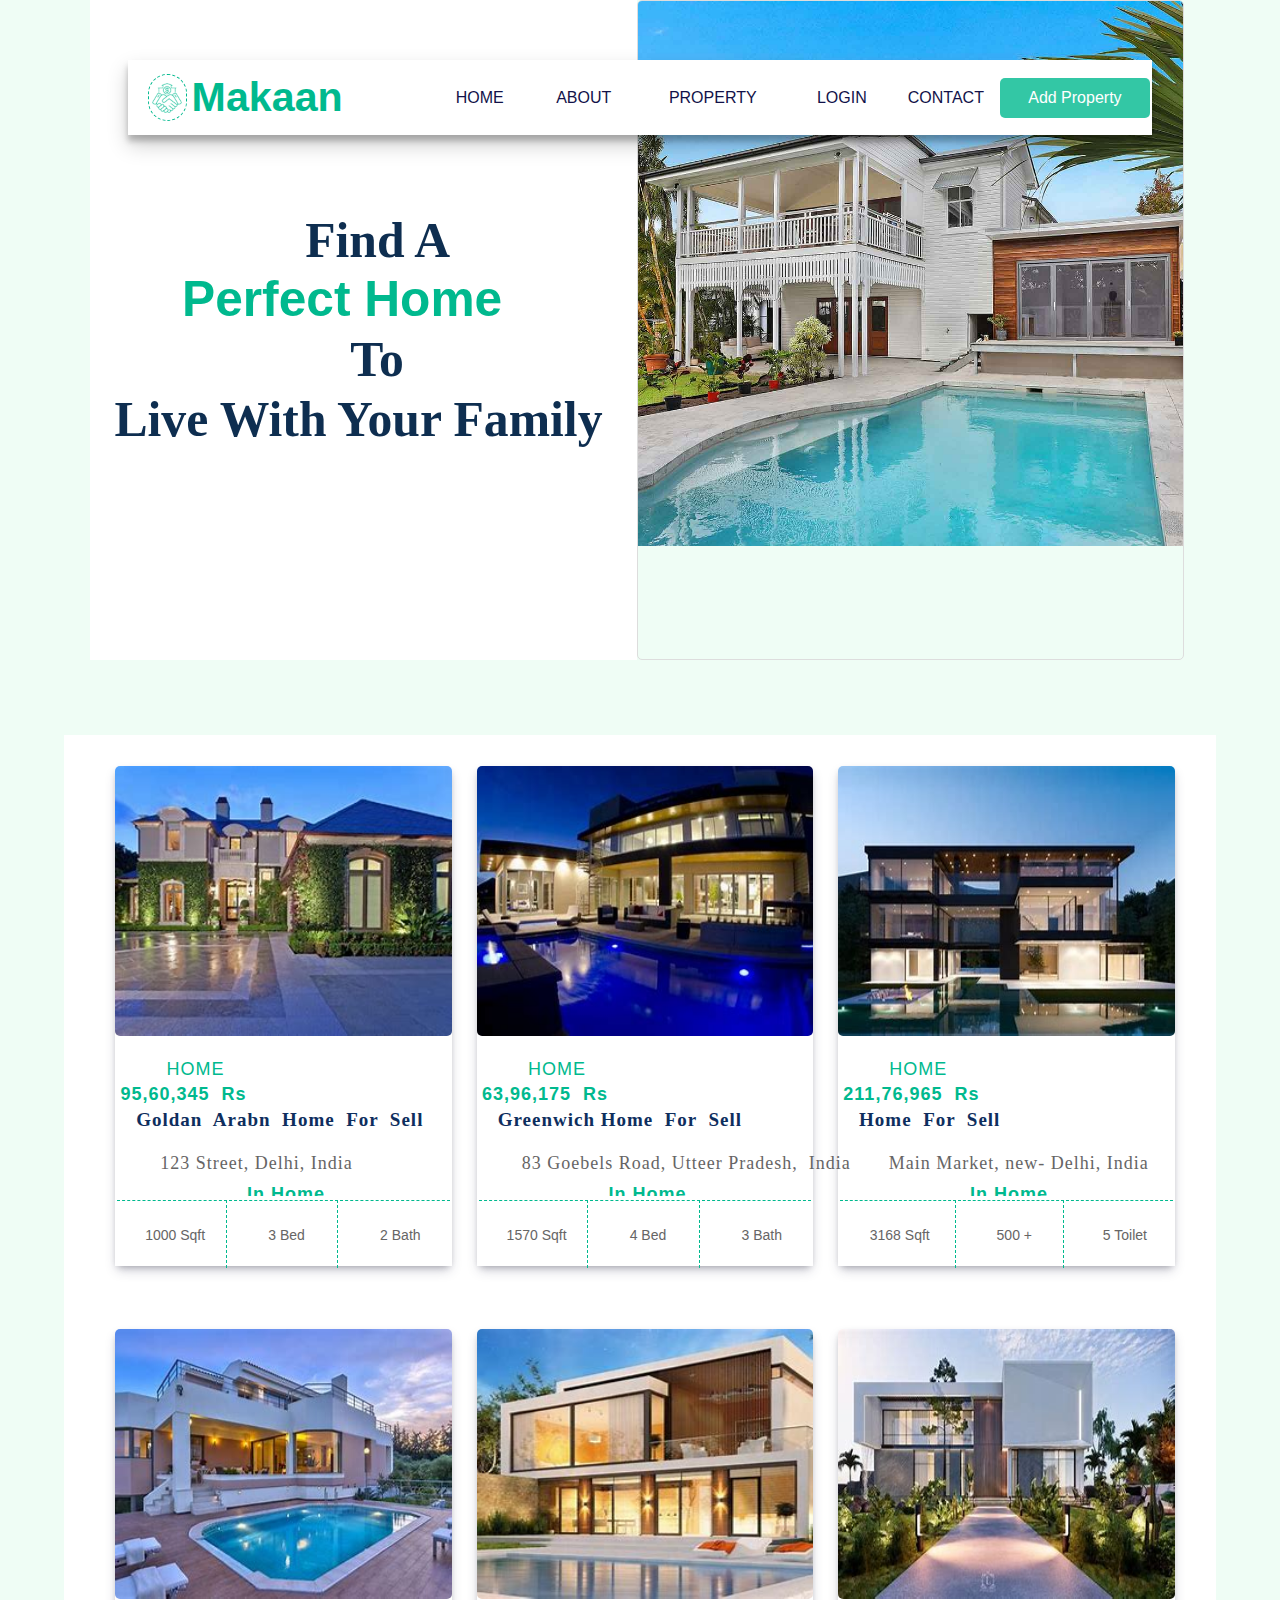
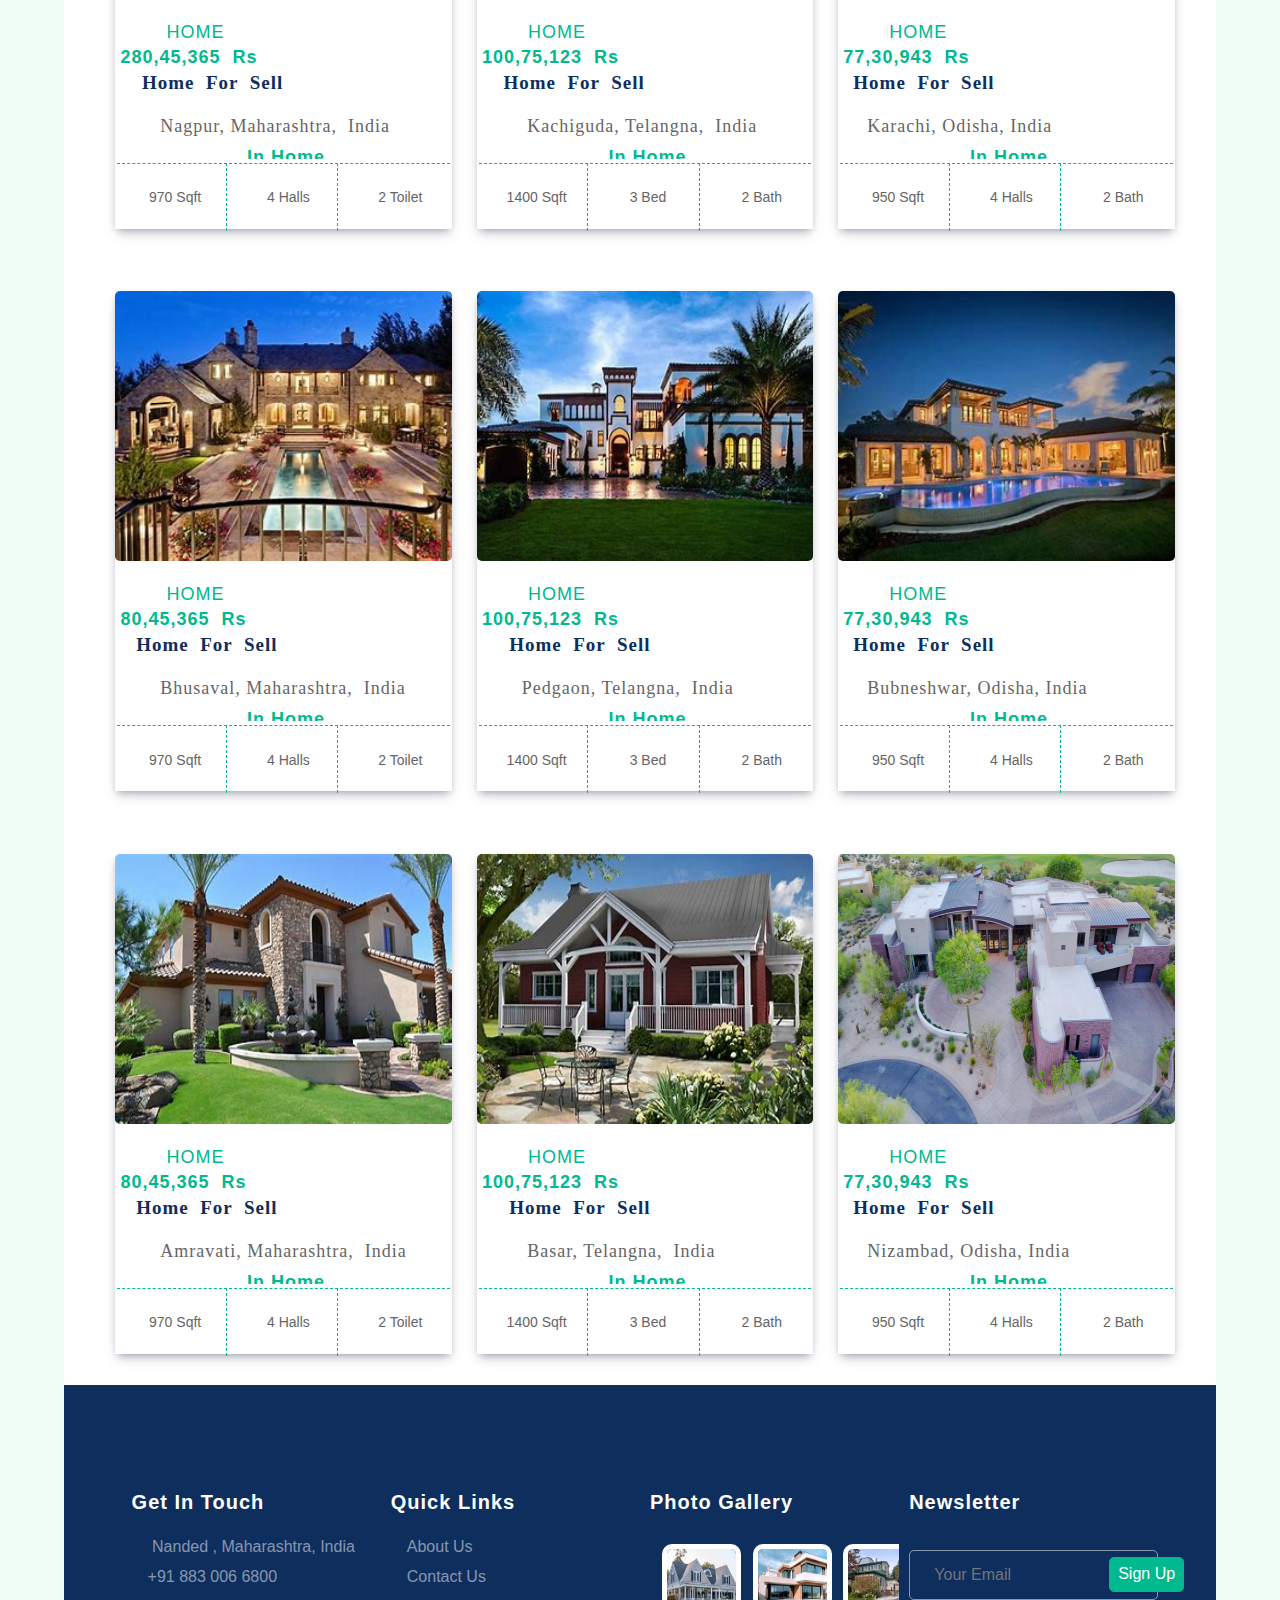
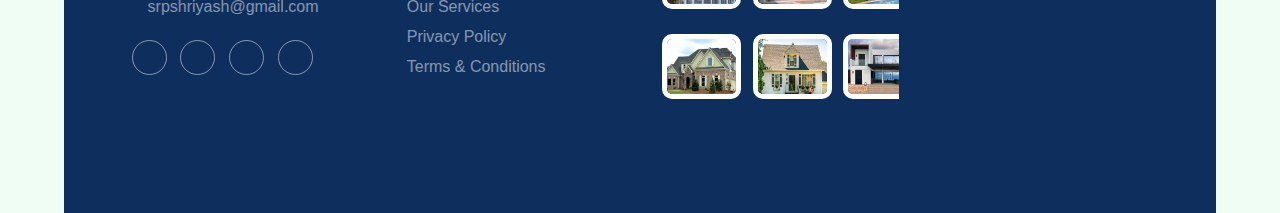
<file: home.html>
<!DOCTYPE html>
<html lang="en">
<head>
    <meta charset="UTF-8">
    <meta name="viewport" content="width=device-width, initial-scale=1.0">
    <title>Home</title>
    <link rel="stylesheet" href="index.css">
    <link rel="stylesheet" href="https://cdnjs.cloudflare.com/ajax/libs/font-awesome/6.5.1/css/all.min.css" integrity="sha512-DTOQO9RWCH3ppGqcWaEA1BIZOC6xxalwEsw9c2QQeAIftl+Vegovlnee1c9QX4TctnWMn13TZye+giMm8e2LwA==" crossorigin="anonymous" referrerpolicy="no-referrer" />
</head>
<body>


    <div class="two-box-main">
        <div class="fst-div-box" >
           <pre> <span class="text-de">&emsp;&emsp;&emsp;&emsp; Find A <br> <span class="co-ur" style="padding-left: 80px;">Perfect Home </span> <br> &emsp;&emsp;&emsp;&emsp;&emsp;To <br> &nbsp;Live With Your Family </span></pre>
        </div>
        <div class="snd-div-box">
            <div class="wrapper">
                <img src="img/carousel-1.jpg" alt="image" height="100%" width="100%">
                <img src="img/carousel-2.jpg" alt="image" height="100%" width="100%">
                <img src="img/about.jpg" alt="image" height="100%" width="100%">
                <img src="img/carousel-2.jpg" alt="image" height="100%" width="100%">
                <img src="img/carousel-1.jpg" alt="image" height="100%" width="100%">
                <img src="img/carousel-2.jpg" alt="image" height="100%" width="100%">
            </div>
        </div>
    </div>


    <div class="main-nav">
        <div class="icon">
            <img class="img-fluid" src="img/icon-deal.png" alt="" width="30px" height="30px"> 
        </div>
        <div class="heading-makan-div">
            <h1 class="heading-makan">Makaan</h1>
        </div>
        <div class="sub-div-navbar">
            <a href="index.html"><div class="box1">
                Home
            </div></a>
            <a href="About_us.html"><div class="box2">
                About
            </div></a>
            <a href="property.html"><div class="box3">
                Property
            </div></a>
            <a href="login.html"><div class="box4">
                Login
            </div></a>
            <a href="contact_us.html"><div class="box5">
                Contact
            </div>
            </a>
            <div class="box6">
                Add Property
            </div>
        </div>
    </div>
    <div class="tablebox-home-for-rent" style="height: 2250px;">
    <div class="home-div1"> 

        <div class="rent-box-1">

            <div class="img-outer-div">

                <div class="img-class"> <img src="home1.jpg" alt="" height="100%" width="100%"><!-- image--></div>

            </div>

            <div class="information-box">
                <br>
                <span><Button class="appartment1">Home </Button>    &emsp;&emsp; &emsp;&emsp; &emsp;<span class="para1"> 95,60,345 &nbsp;Rs</span></span>
                <br>
                <pre><p class="para2"> Goldan  Arabn  Home  For  Sell</p></pre>
                <pre> <p><i class="fa-solid fa-location-dot" style="color: #00b98e; font-size: 18px; padding-left: 15px;"></i> &emsp; <span class="para3">123 Street, Delhi, India </span></p></pre>
                <P class="para4" > In Home </P>
            </div>

            <div class="tablebox-for-info">
                <table style="width: 100%;">
                    <tr>
                        <th style="height: 0px; width: 33px; "></th>
                        <th style="height: 0px; width: 33px;"></th>
                        <th style="height: 0px; width: 33px;"></th>
                    </tr>
                    <tr>
                        <td class="td1"><i class="fa-solid fa-ruler-combined" style="color: #00b98e; font-size: 14px;"></i> &ensp;1000 Sqft </td>
                        <td class="td1"><i class="fa-solid fa-bed" style="color: #00b98e; font-size: 14px;"></i> &ensp;3 Bed</td>
                        <td class="td3"> <i class="fa-solid fa-bath" style="color: #00b98e; font-size: 14px;"></i> &ensp; 2 Bath</td>
                    </tr>
                </table>
            </div>
        </div>

        <!--box2-->
        <div class="rent-box-1">

            <div class="img-outer-div">

                <div class="img-class"> <img src="home2.jpg" alt="" height="100%" width="100%"><!-- image--></div>

            </div>

            <div class="information-box">
                <br>
                <span><Button class="appartment1">Home </Button>    &emsp;&emsp; &emsp;&emsp; &emsp;<span class="para1"> 63,96,175 &nbsp;Rs</span></span>
                <br>
                <pre><p class="para2"> Greenwich Home  For  Sell</p></pre>
                <pre> <p><i class="fa-solid fa-location-dot" style="color: #00b98e; font-size: 18px; padding-left: 15px;"></i> &emsp; <span class="para3">83 Goebels Road, Utteer Pradesh,  India </span></p></pre>
                <P class="para4" > In Home </P>
            </div>

            <div class="tablebox-for-info">

                <table style="width: 100%;">
                    <tr>
                        <th style="height: 0px; width: 33px; "></th>
                        <th style="height: 0px; width: 33px;"></th>
                        <th style="height: 0px; width: 33px;"></th>
                    </tr>
                    <tr>
                        <td class="td1"><i class="fa-solid fa-ruler-combined" style="color: #00b98e; font-size: 14px;"></i> &ensp;1570 Sqft </td>
                        <td class="td1"><i class="fa-solid fa-bed" style="color: #00b98e; font-size: 14px;"></i> &ensp;4 Bed</td>
                        <td class="td3"> <i class="fa-solid fa-bath" style="color: #00b98e; font-size: 14px;"></i> &ensp; 3 Bath</td>
                    </tr>
                </table>
            </div>
        </div>

        <!--box3-->
        <div class="rent-box-1">

            <div class="img-outer-div">

                <div class="img-class"> <img src="home3.jpg" alt="" height="100%" width="100%"><!-- image--></div>

            </div>

            <div class="information-box">
                <br>
                <span><Button class="appartment1">Home </Button>    &emsp;&emsp; &emsp;&emsp; &emsp;<span class="para1"> 211,76,965 &nbsp;Rs</span></span>
                <br>
                <pre><p class="para2"> Home  For  Sell</p></pre>
                <pre> <p><i class="fa-solid fa-location-dot" style="color: #00b98e; font-size: 18px; padding-left: 15px;"></i> &emsp; <span class="para3"> Main Market, new- Delhi, India </span></p></pre>
                <P class="para4" > In Home </P>
            </div>

            <div class="tablebox-for-info">

                <table style="width: 100%;">
                    <tr>
                        <th style="height: 0px; width: 33px; "></th>
                        <th style="height: 0px; width: 33px;"></th>
                        <th style="height: 0px; width: 33px;"></th>
                    </tr>
                    <tr>
                        <td class="td1"><i class="fa-solid fa-ruler-combined" style="color: #00b98e; font-size: 14px;"></i> &nbsp;3168 Sqft </td>
                        <td class="td1"><i class="fa-solid fa-user-nurse" style="color: #00b98e; font-size: 14px;"></i> &ensp;500 +</td>
                        <td class="td3"> <i class="fa-solid fa-toilet" style="color: #00b98e; font-size: 14px;"></i> &ensp; 5 Toilet</td>
                    </tr>
                </table>
            </div>
        </div>

    </div>

    <div class="home-div2">

        <!--box4-->
        <div class="rent-box-1">

            <div class="img-outer-div">

                <div class="img-class"> <img src="home4.jpg" alt="" height="100%" width="100%"><!-- image--></div>

            </div>

            <div class="information-box">
                <br>
                <span><Button class="appartment1">Home </Button>    &emsp;&emsp; &emsp;&emsp; &emsp;<span class="para1"> 280,45,365 &nbsp;Rs</span></span>
                <br>
                <pre><p class="para2">  Home  For  Sell</p></pre>
                <pre> <p><i class="fa-solid fa-location-dot" style="color: #00b98e; font-size: 18px; padding-left: 15px;"></i> &emsp; <span class="para3">Nagpur, Maharashtra,  India </span></p></pre>
                <P class="para4" > In Home </P>
            </div>

            <div class="tablebox-for-info">

                <table style="width: 100%;">
                    <tr>
                        <th style="height: 0px; width: 33px; "></th>
                        <th style="height: 0px; width: 33px;"></th>
                        <th style="height: 0px; width: 33px;"></th>
                    </tr>
                    <tr>
                        <td class="td1"><i class="fa-solid fa-ruler-combined" style="color: #00b98e; font-size: 14px;"></i> &ensp;970 Sqft </td>
                        <td class="td1"><i class="fa-regular fa-square" style="color: #00b98e; font-size: 14px;"></i> &ensp; 4 Halls </td>
                        <td class="td3"> <i class="fa-solid fa-toilet" style="color: #00b98e; font-size: 14px;"></i> &ensp; 2 Toilet</td>
                    </tr>
                </table>
            </div>
        </div>

        <!--box5-->
        <div class="rent-box-1">

            <div class="img-outer-div">

                <div class="img-class"> <img src="home5.jpg" alt="" height="100%" width="100%"><!-- image--></div>

            </div>

            <div class="information-box">
                <br>
                <span><Button class="appartment1">Home </Button>    &emsp;&emsp; &emsp;&emsp; &emsp;<span class="para1"> 100,75,123 &nbsp;Rs</span></span>
                <br>
                <pre><p class="para2">  Home  For  Sell</p></pre>
                <pre> <p><i class="fa-solid fa-location-dot" style="color: #00b98e; font-size: 18px; padding-left: 15px;"></i> &emsp; <span class="para3"> Kachiguda, Telangna,  India </span></p></pre>
                <P class="para4" > In Home </P>
            </div>

            <div class="tablebox-for-info">

                <table style="width: 100%;">
                    <tr>
                        <th style="height: 0px; width: 33px; "></th>
                        <th style="height: 0px; width: 33px;"></th>
                        <th style="height: 0px; width: 33px;"></th>
                    </tr>
                    <tr>
                        <td class="td1"><i class="fa-solid fa-ruler-combined" style="color: #00b98e; font-size: 14px;"></i> &ensp;1400 Sqft </td>
                        <td class="td1"><i class="fa-solid fa-bed" style="color: #00b98e; font-size: 14px;"></i> &ensp;3 Bed</td>
                        <td class="td3"> <i class="fa-solid fa-bath" style="color: #00b98e; font-size: 14px;"></i> &ensp; 2 Bath</td>
                    </tr>
                </table>
            </div>
        </div>

        <!--box6-->
        <div class="rent-box-1">

            <div class="img-outer-div">

                <div class="img-class"> <img src="home6.jpg" alt="" height="100%" width="100%"><!-- image--></div>

            </div>

            <div class="information-box">
                <br>
                <span><Button class="appartment1">Home </Button>    &emsp;&emsp; &emsp;&emsp; &emsp;<span class="para1"> 77,30,943 &nbsp;Rs</span></span>
                <br>
                <pre><p class="para2">Home  For  Sell</p></pre>
                <pre> <p><i class="fa-solid fa-location-dot" style="color: #00b98e; font-size: 18px; padding-left: 15px;"></i>  <span class="para3">Karachi, Odisha, India </span></p></pre>
                <P class="para4" > In Home </P>
            </div>

            <div class="tablebox-for-info">

                <table style="width: 100%;">
                    <tr>
                        <th style="height: 0px; width: 33px; "></th>
                        <th style="height: 0px; width: 33px;"></th>
                        <th style="height: 0px; width: 33px;"></th>
                    </tr>
                    <tr>
                        <td class="td1"><i class="fa-solid fa-ruler-combined" style="color: #00b98e; font-size: 14px;"></i> &ensp;950 Sqft </td>
                        <td class="td1"><i class="fa-regular fa-square" style="color: #00b98e; font-size: 14px;"></i> &ensp; 4 Halls </td>
                        <td class="td3"> <i class="fa-solid fa-bath" style="color: #00b98e; font-size: 14px;"></i> &ensp; 2 Bath</td>
                    </tr>
                </table>
            </div>
        </div>

        

    </div>

    <div class="home-div2">

        <!--box4-->
        <div class="rent-box-1">

            <div class="img-outer-div">

                <div class="img-class"> <img src="home7.jpg" alt="" height="100%" width="100%"><!-- image--></div>

            </div>

            <div class="information-box">
                <br>
                <span><Button class="appartment1">Home </Button>    &emsp;&emsp; &emsp;&emsp; &emsp;<span class="para1"> 80,45,365 &nbsp;Rs</span></span>
                <br>
                <pre><p class="para2"> Home  For  Sell</p></pre>
                <pre> <p><i class="fa-solid fa-location-dot" style="color: #00b98e; font-size: 18px; padding-left: 15px;"></i> &emsp; <span class="para3">Bhusaval, Maharashtra,  India </span></p></pre>
                <P class="para4" > In Home </P>
            </div>

            <div class="tablebox-for-info">

                <table style="width: 100%;">
                    <tr>
                        <th style="height: 0px; width: 33px; "></th>
                        <th style="height: 0px; width: 33px;"></th>
                        <th style="height: 0px; width: 33px;"></th>
                    </tr>
                    <tr>
                        <td class="td1"><i class="fa-solid fa-ruler-combined" style="color: #00b98e; font-size: 14px;"></i> &ensp;970 Sqft </td>
                        <td class="td1"><i class="fa-regular fa-square" style="color: #00b98e; font-size: 14px;"></i> &ensp; 4 Halls </td>
                        <td class="td3"> <i class="fa-solid fa-toilet" style="color: #00b98e; font-size: 14px;"></i> &ensp; 2 Toilet</td>
                    </tr>
                </table>
            </div>
        </div>

        <!--box5-->
        <div class="rent-box-1">

            <div class="img-outer-div">

                <div class="img-class"> <img src="home8.jpg" alt="" height="100%" width="100%"><!-- image--></div>

            </div>

            <div class="information-box">
                <br>
                <span><Button class="appartment1">Home </Button>    &emsp;&emsp; &emsp;&emsp; &emsp;<span class="para1"> 100,75,123 &nbsp;Rs</span></span>
                <br>
                <pre><p class="para2">   Home  For  Sell</p></pre>
                <pre> <p><i class="fa-solid fa-location-dot" style="color: #00b98e; font-size: 18px; padding-left: 15px;"></i> &emsp; <span class="para3">Pedgaon, Telangna,  India </span></p></pre>
                <P class="para4" > In Home </P>
            </div>

            <div class="tablebox-for-info">

                <table style="width: 100%;">
                    <tr>
                        <th style="height: 0px; width: 33px; "></th>
                        <th style="height: 0px; width: 33px;"></th>
                        <th style="height: 0px; width: 33px;"></th>
                    </tr>
                    <tr>
                        <td class="td1"><i class="fa-solid fa-ruler-combined" style="color: #00b98e; font-size: 14px;"></i> &ensp;1400 Sqft </td>
                        <td class="td1"><i class="fa-solid fa-bed" style="color: #00b98e; font-size: 14px;"></i> &ensp;3 Bed</td>
                        <td class="td3"> <i class="fa-solid fa-bath" style="color: #00b98e; font-size: 14px;"></i> &ensp; 2 Bath</td>
                    </tr>
                </table>
            </div>
        </div>

        <!--box6-->
        <div class="rent-box-1">

            <div class="img-outer-div">

                <div class="img-class"> <img src="home9.jpg" alt="" height="100%" width="100%"><!-- image--></div>

            </div>

            <div class="information-box">
                <br>
                <span><Button class="appartment1">Home </Button>    &emsp;&emsp; &emsp;&emsp; &emsp;<span class="para1"> 77,30,943 &nbsp;Rs</span></span>
                <br>
                <pre><p class="para2">Home  For  Sell</p></pre>
                <pre> <p><i class="fa-solid fa-location-dot" style="color: #00b98e; font-size: 18px; padding-left: 15px;"></i>  <span class="para3">Bubneshwar, Odisha, India </span></p></pre>
                <P class="para4" > In Home </P>
            </div>

            <div class="tablebox-for-info">

                <table style="width: 100%;">
                    <tr>
                        <th style="height: 0px; width: 33px; "></th>
                        <th style="height: 0px; width: 33px;"></th>
                        <th style="height: 0px; width: 33px;"></th>
                    </tr>
                    <tr>
                        <td class="td1"><i class="fa-solid fa-ruler-combined" style="color: #00b98e; font-size: 14px;"></i> &ensp;950 Sqft </td>
                        <td class="td1"><i class="fa-regular fa-square" style="color: #00b98e; font-size: 14px;"></i> &ensp; 4 Halls </td>
                        <td class="td3"> <i class="fa-solid fa-bath" style="color: #00b98e; font-size: 14px;"></i> &ensp; 2 Bath</td>
                    </tr>
                </table>
            </div>
        </div>

        

    </div>
    <div class="home-div2">

        <!--box4-->
        <div class="rent-box-1">

            <div class="img-outer-div">

                <div class="img-class"> <img src="home10.jpg" alt="" height="100%" width="100%"><!-- image--></div>

            </div>

            <div class="information-box">
                <br>
                <span><Button class="appartment1">Home </Button>    &emsp;&emsp; &emsp;&emsp; &emsp;<span class="para1"> 80,45,365 &nbsp;Rs</span></span>
                <br>
                <pre><p class="para2"> Home  For  Sell</p></pre>
                <pre> <p><i class="fa-solid fa-location-dot" style="color: #00b98e; font-size: 18px; padding-left: 15px;"></i> &emsp; <span class="para3">Amravati, Maharashtra,  India </span></p></pre>
                <P class="para4" > In Home </P>
            </div>

            <div class="tablebox-for-info">

                <table style="width: 100%;">
                    <tr>
                        <th style="height: 0px; width: 33px; "></th>
                        <th style="height: 0px; width: 33px;"></th>
                        <th style="height: 0px; width: 33px;"></th>
                    </tr>
                    <tr>
                        <td class="td1"><i class="fa-solid fa-ruler-combined" style="color: #00b98e; font-size: 14px;"></i> &ensp;970 Sqft </td>
                        <td class="td1"><i class="fa-regular fa-square" style="color: #00b98e; font-size: 14px;"></i> &ensp; 4 Halls </td>
                        <td class="td3"> <i class="fa-solid fa-toilet" style="color: #00b98e; font-size: 14px;"></i> &ensp; 2 Toilet</td>
                    </tr>
                </table>
            </div>
        </div>

        <!--box5-->
        <div class="rent-box-1">

            <div class="img-outer-div">

                <div class="img-class"> <img src="home11.jpg" alt="" height="100%" width="100%"><!-- image--></div>

            </div>

            <div class="information-box">
                <br>
                <span><Button class="appartment1">Home </Button>    &emsp;&emsp; &emsp;&emsp; &emsp;<span class="para1"> 100,75,123 &nbsp;Rs</span></span>
                <br>
                <pre><p class="para2">   Home  For  Sell</p></pre>
                <pre> <p><i class="fa-solid fa-location-dot" style="color: #00b98e; font-size: 18px; padding-left: 15px;"></i> &emsp; <span class="para3"> Basar, Telangna,  India </span></p></pre>
                <P class="para4" > In Home </P>
            </div>

            <div class="tablebox-for-info">

                <table style="width: 100%;">
                    <tr>
                        <th style="height: 0px; width: 33px; "></th>
                        <th style="height: 0px; width: 33px;"></th>
                        <th style="height: 0px; width: 33px;"></th>
                    </tr>
                    <tr>
                        <td class="td1"><i class="fa-solid fa-ruler-combined" style="color: #00b98e; font-size: 14px;"></i> &ensp;1400 Sqft </td>
                        <td class="td1"><i class="fa-solid fa-bed" style="color: #00b98e; font-size: 14px;"></i> &ensp;3 Bed</td>
                        <td class="td3"> <i class="fa-solid fa-bath" style="color: #00b98e; font-size: 14px;"></i> &ensp; 2 Bath</td>
                    </tr>
                </table>
            </div>
        </div>

        <!--box6-->
        <div class="rent-box-1">

            <div class="img-outer-div">

                <div class="img-class"> <img src="home13.jpg" alt="" height="100%" width="100%"><!-- image--></div>

            </div>

            <div class="information-box">
                <br>
                <span><Button class="appartment1">Home </Button>    &emsp;&emsp; &emsp;&emsp; &emsp;<span class="para1"> 77,30,943 &nbsp;Rs</span></span>
                <br>
                <pre><p class="para2">Home  For  Sell</p></pre>
                <pre> <p><i class="fa-solid fa-location-dot" style="color: #00b98e; font-size: 18px; padding-left: 15px;"></i>  <span class="para3">Nizambad, Odisha, India </span></p></pre>
                <P class="para4" > In Home </P>
            </div>

            <div class="tablebox-for-info">

                <table style="width: 100%;">
                    <tr>
                        <th style="height: 0px; width: 33px; "></th>
                        <th style="height: 0px; width: 33px;"></th>
                        <th style="height: 0px; width: 33px;"></th>
                    </tr>
                    <tr>
                        <td class="td1"><i class="fa-solid fa-ruler-combined" style="color: #00b98e; font-size: 14px;"></i> &ensp;950 Sqft </td>
                        <td class="td1"><i class="fa-regular fa-square" style="color: #00b98e; font-size: 14px;"></i> &ensp; 4 Halls </td>
                        <td class="td3"> <i class="fa-solid fa-bath" style="color: #00b98e; font-size: 14px;"></i> &ensp; 2 Bath</td>
                    </tr>
                </table>
            </div>
        </div>

        

    </div>
</div>


<div class="footer">
    <div class="sub-div-footer">
        <!--box1-->
        <div class="row1"> 
            <br><br>
            <h5>Get In Touch</h5><br>
            <p style="line-height: 30px;"><i class="fa-solid fa-location-dot" style="font-size: 16px; color: #ffffff80;"></i> <span class="footer-text-color"> &emsp; Nanded , Maharashtra, India</span></p>
            <p style="line-height: 30px;"><i class="fa-solid fa-phone" style="font-size: 16px; color: #ffffff80;"></i> <span class="footer-text-color"> &emsp;+91 883 006 6800</span></p>
            <p style="line-height: 30px;"><i class="fa-solid fa-envelope" style="font-size: 16px; color: #ffffff80;"></i><span class="footer-text-color"> &emsp;srpshriyash@gmail.com</span></p>
            <br>
            <div class="social">
                <div class="social-box1">
                    <button class="social-button"><i class="fa-brands fa-twitter" style="font-size: 16px;"></i></button></i>
                </div>

                <div class="social-box1">
                    <button class="social-button"><i class="fa-brands fa-youtube" style="font-size: 16px;"></i></button></i>
                </div>

                <div class="social-box1">
                    <button class="social-button"><i class="fa-brands fa-instagram" style="font-size: 16px;"></i></button></i>
                </div>

                <div class="social-box1">
                    <button class="social-button"><i class="fa-brands fa-linkedin"  style="font-size: 16px;"></i></button></i>
                </div>

               
            </div>
        </div>
        <!--Box2-->
        <div class="row1"> 
            <br><br>
            <h5>Quick Links</h5><br>
            <p style="line-height: 30px;"><i class="fa-solid fa-angle-right" style="font-size: 14px; color: #ffffff80;"></i> <a href="#"><span class="quick-links"> &emsp;About Us</span> </a></p>
            <p style="line-height: 30px;"><i class="fa-solid fa-angle-right" style="font-size: 14px; color: #ffffff80;"></i> <a href="#"><span class="quick-links"> &emsp;Contact Us</span> </a></p>
            <p style="line-height: 30px;"><i class="fa-solid fa-angle-right" style="font-size: 14px; color: #ffffff80;"></i> <a href="#"><span class="quick-links"> &emsp;Our Services</span> </a></p>
            <p style="line-height: 30px;"><i class="fa-solid fa-angle-right" style="font-size: 14px; color: #ffffff80;"></i> <a href="#"><span class="quick-links"> &emsp;Privacy Policy</span> </a></p>
            <p style="line-height: 30px;"><i class="fa-solid fa-angle-right" style="font-size: 14px; color: #ffffff80;"></i> <a href="#"><span class="quick-links"> &emsp;Terms & Conditions</span> </a></p>

        </div>
        <!--Box3-->
        <div class="row1"> 
            <br><br>
            <h5>Photo Gallery</h5>
            <br>
            <div class="photos-box">
                <div class="photos-box-inner">
                    <div class="footer-image-box"><img src="img/property-1.jpg" alt=" " height="79px" width="79px"></div>
                    <div class="footer-image-box"><img src="img/property-2.jpg" alt="" height="79px" width="79px"></div>
                    <div class="footer-image-box"><img src="img/property-3.jpg" alt="" height="79px" width="79px"></div>
                </div>

                <div class="photos-box-inner">
                    <div class="footer-image-box"><img src="img/property-4.jpg" alt="" height="65px" width="79px"></div>
                    <div class="footer-image-box"><img src="img/property-5.jpg" alt="" height="65px" width="79px"></div>
                    <div class="footer-image-box"><img src="img/property-6.jpg" alt="" height="65px" width="79px"></div>
                </div>
            </div>

        </div>
        <!--Box4-->
        <div class="row1"> 
            <br><br>
            <h5>Newsletter</h5><br><br>
            <form action="">
                <div> 
                    <input type="email" name="email" placeholder=" Your Email" class="newsletter-input">
                </div>

               <div class="button-outer">
                    <input type="button" name="button" id="button" value="Sign Up" class="buuton-box">
               </div>
            </form>
        </div>

    </div>
</div>
</body>
</html>
</file>
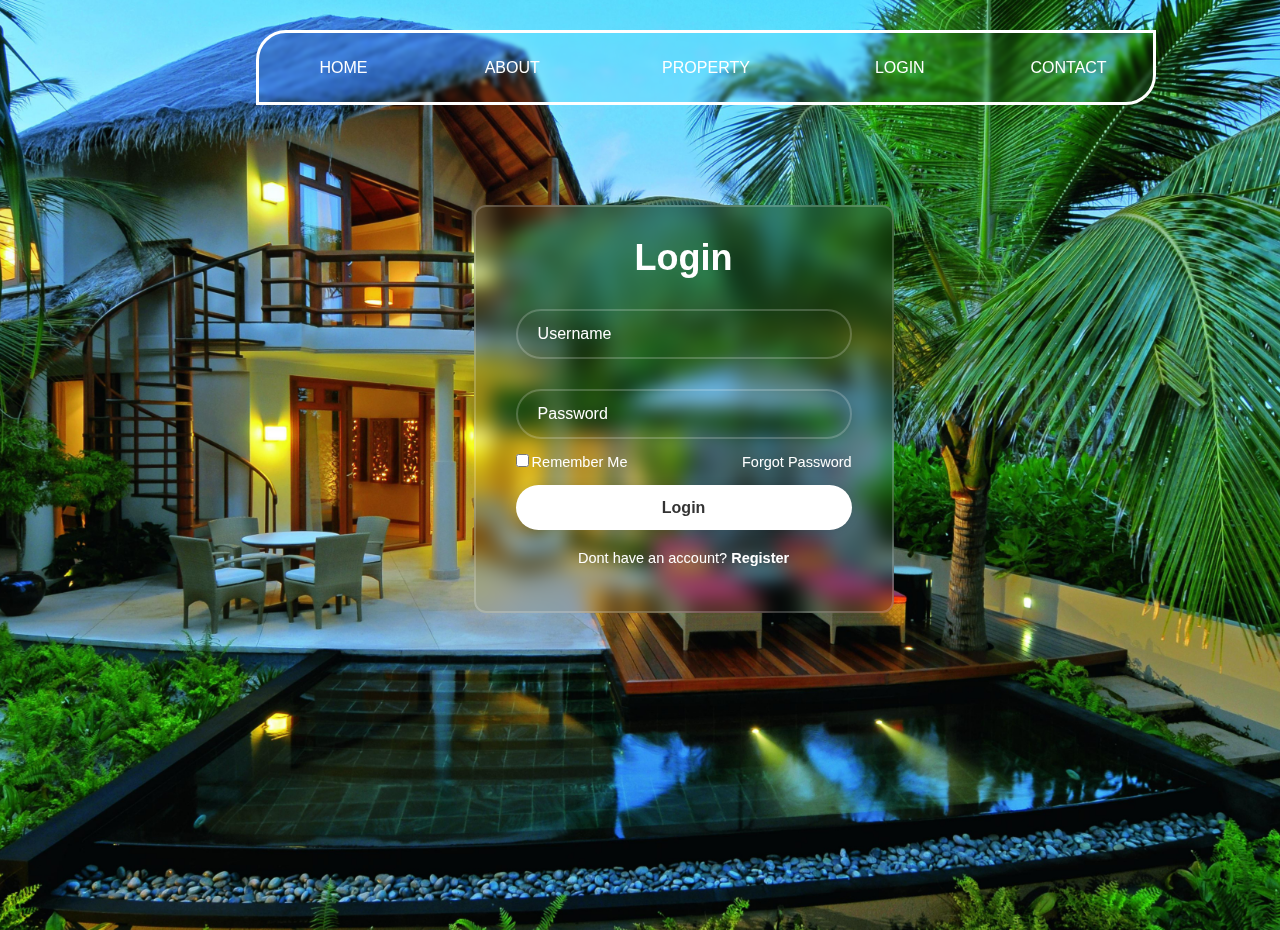
<file: login.html>
<!DOCTYPE html>
<html lang="en">
<head>
    <meta charset="UTF-8">
    <meta name="viewport" content="width=device-width, initial-scale=1.0">
    <title>Login</title>
    <link rel="stylesheet" href="login.css">
    <link rel="stylesheet" href="https://cdnjs.cloudflare.com/ajax/libs/font-awesome/6.5.1/css/all.min.css" integrity="sha512-DTOQO9RWCH3ppGqcWaEA1BIZOC6xxalwEsw9c2QQeAIftl+Vegovlnee1c9QX4TctnWMn13TZye+giMm8e2LwA==" crossorigin="anonymous" referrerpolicy="no-referrer" />
</head>
<body>
    <div class="sub-div-navbar">
      <a href="index.html"><div class="box1">
            Home
        </div></a>
        <a href="About_us.html"><div class="box2">
            About
        </div></a>
        <a href="property.html"><div class="box3">
            Property
        </div></a>
        <div class="box4">
            Login
        </div>
        <a href="contact_us.html"><div class="box5">
            Contact
        </div></a>
    </div>
    <div class="wrapper">
      <form action="">
        <h1>Login</h1>
        <div class="input-box">
          <input type="text" placeholder="Username" required>
          
        </div>
        <div class="input-box">
          <input type="password" placeholder="Password" required>
         
        </div>
        <div class="remember-forgot">
          <label><input type="checkbox">Remember Me</label>
          <a href="#">Forgot Password</a>
        </div>
        <button type="submit" class="btn">Login</button>
        <div class="register-link">
          <p>Dont have an account? <a href="forget_username.html">Register</a></p>
        </div>
      </form>
    </div>
    
  </body>
</html>
</file>
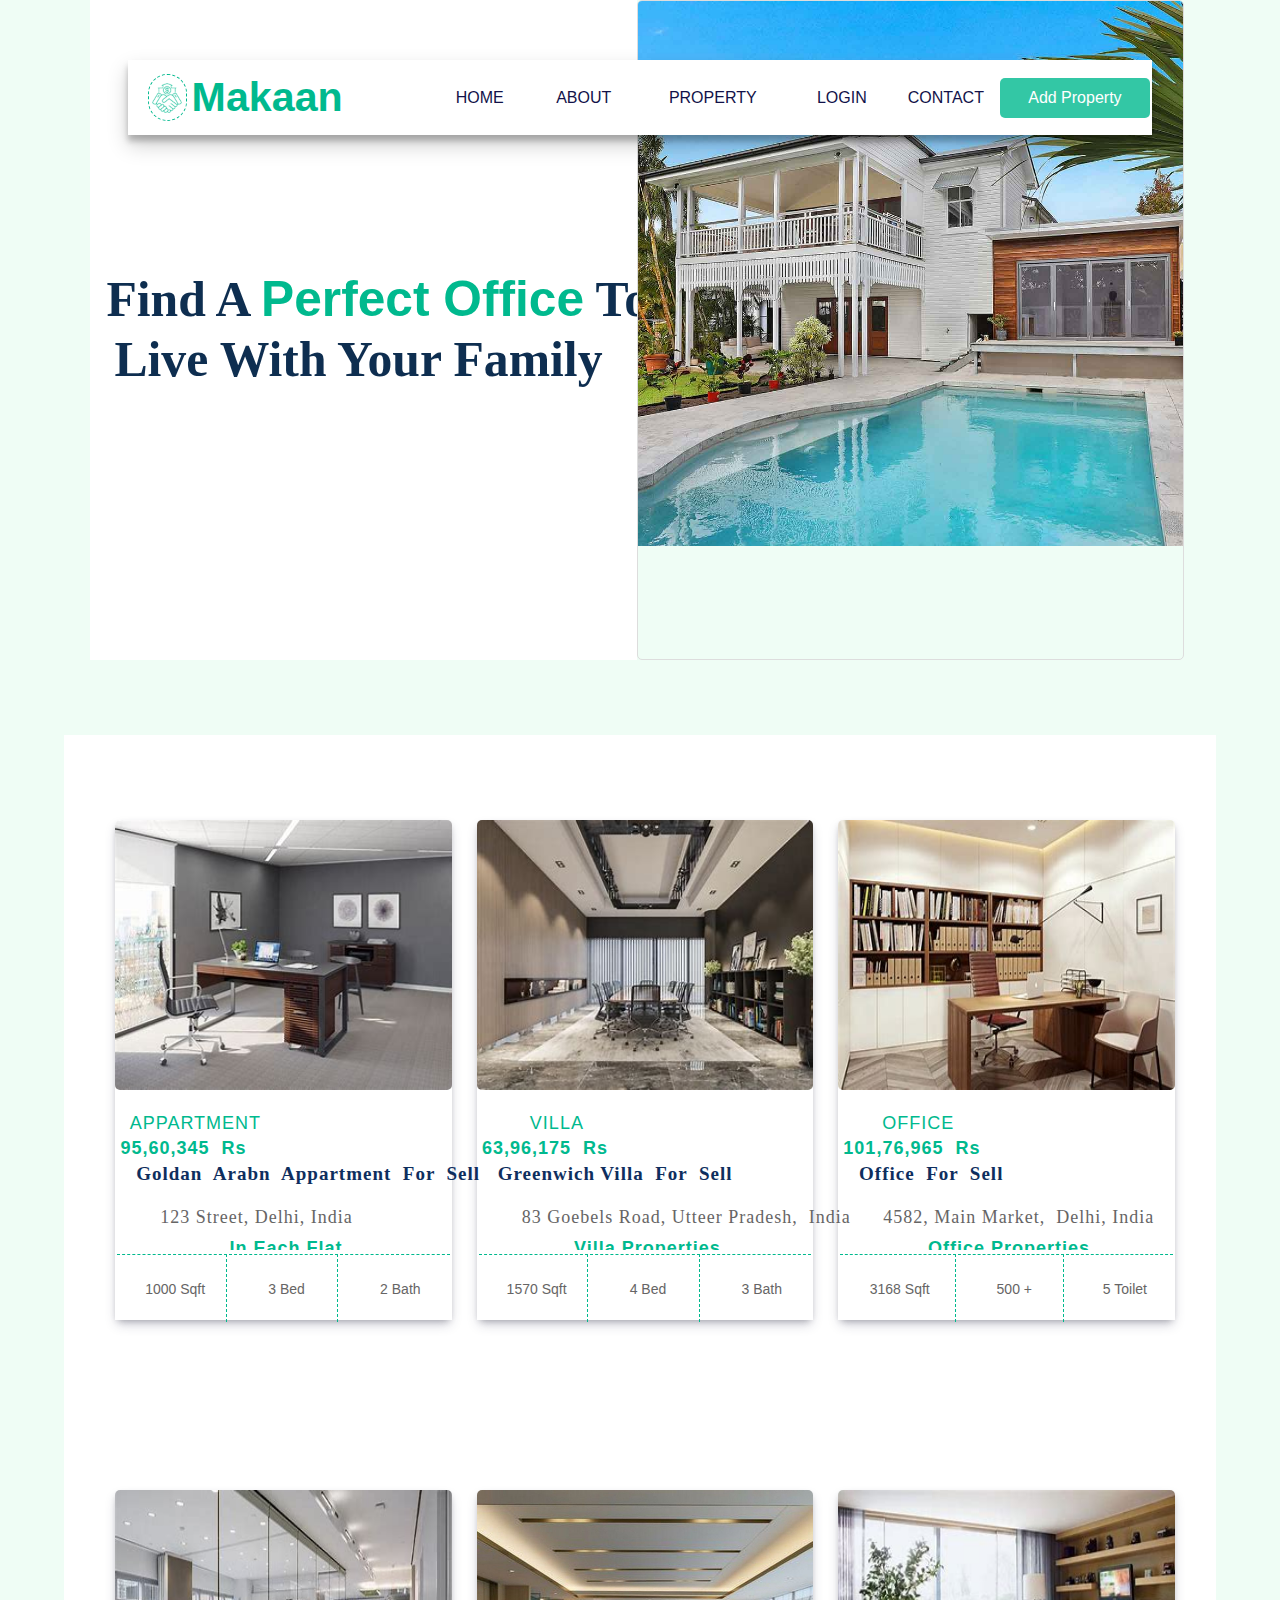
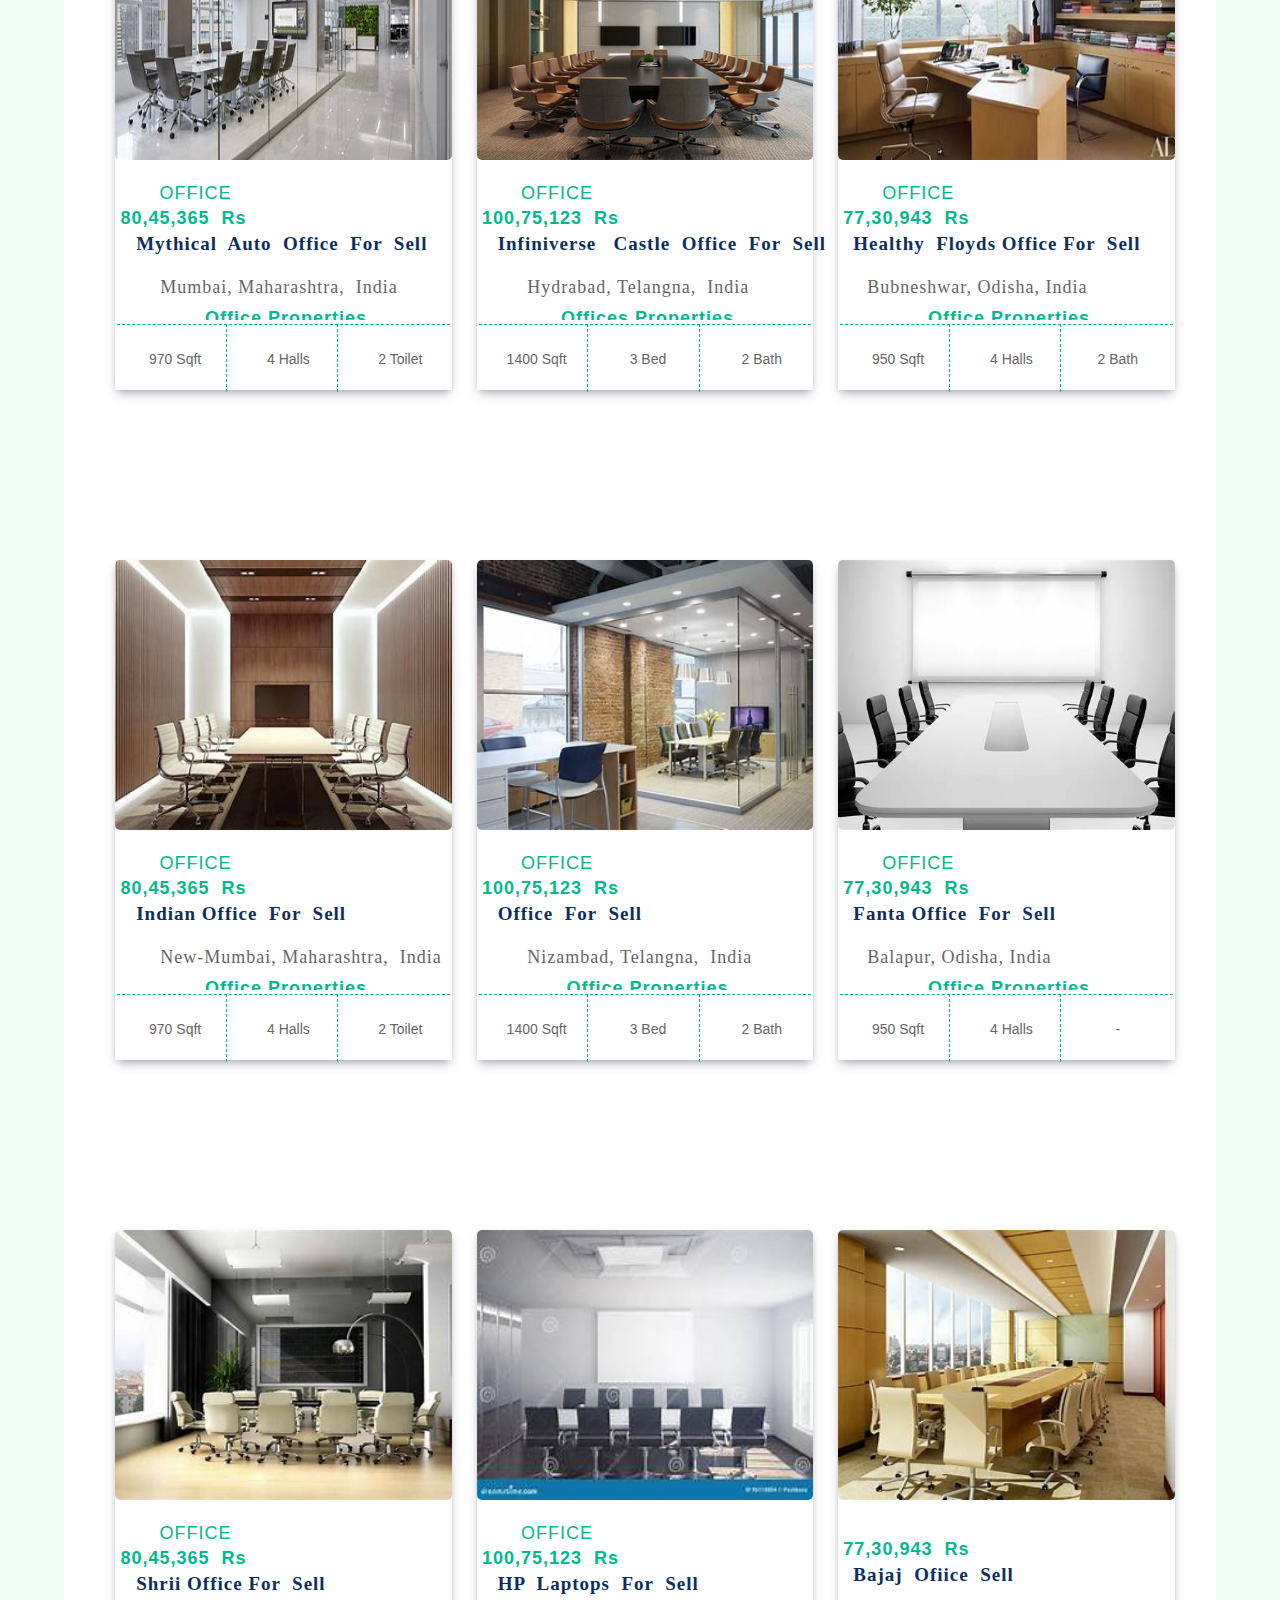
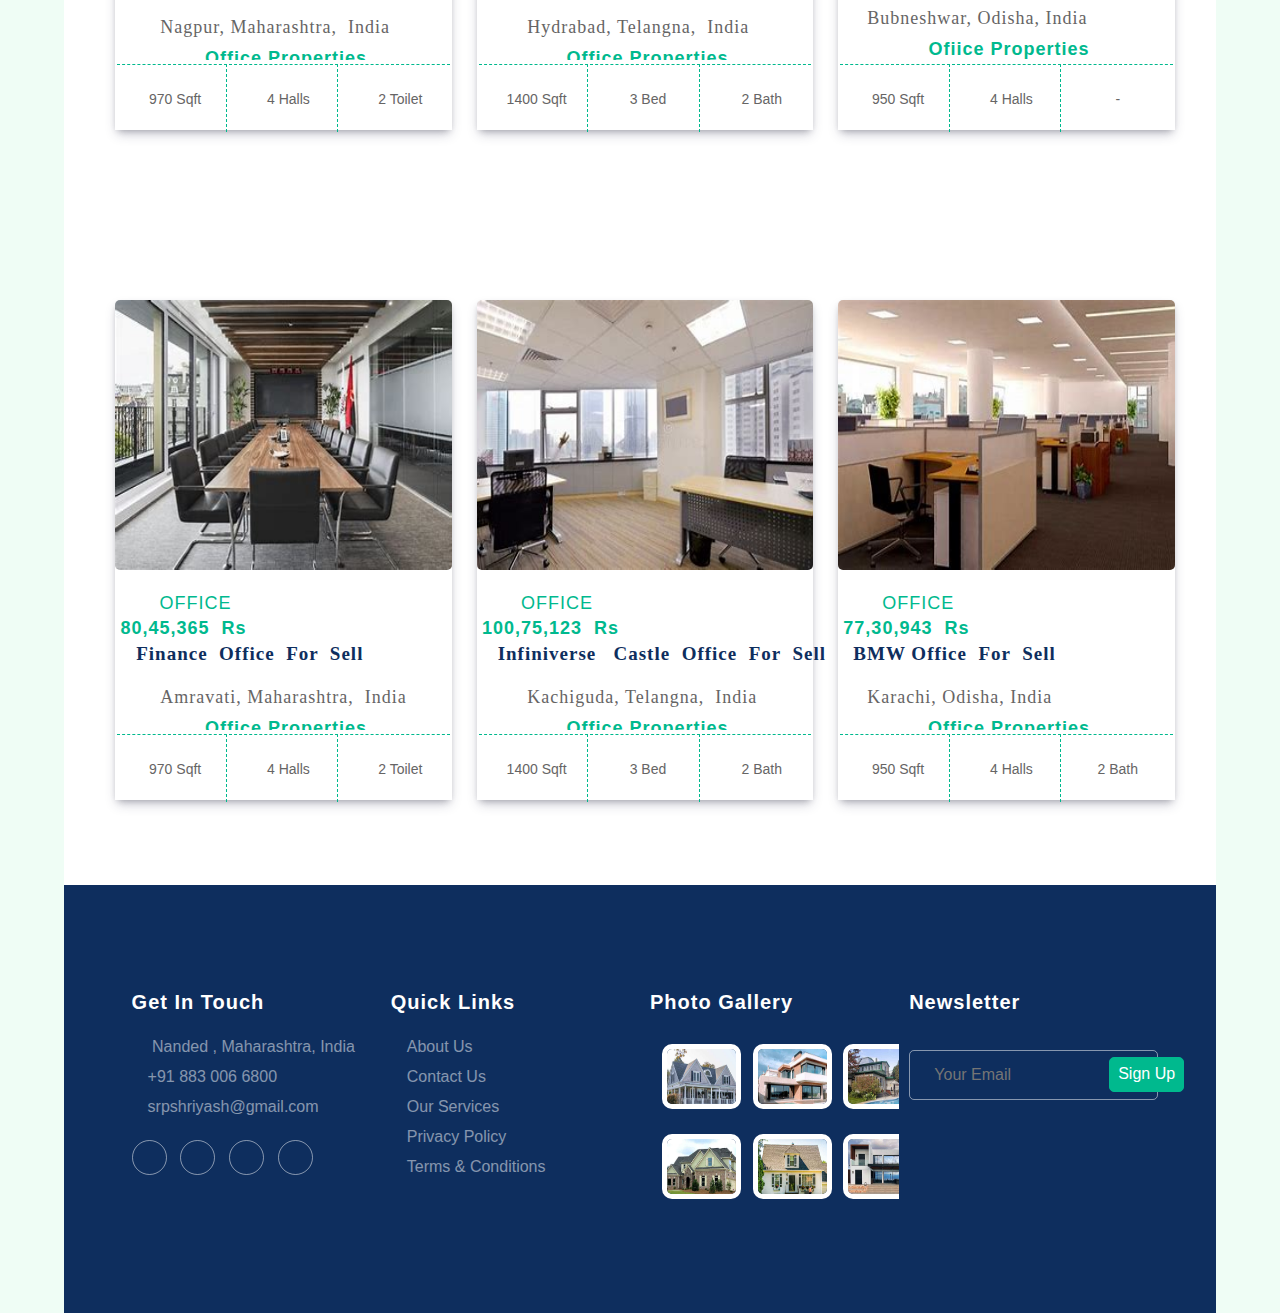
<file: office.html>
<!DOCTYPE html>
<html lang="en">
<head>
    <meta charset="UTF-8">
    <meta name="viewport" content="width=device-width, initial-scale=1.0">
    <title>Office </title>
    <link rel="stylesheet" href="index.css">
    <link rel="stylesheet" href="https://cdnjs.cloudflare.com/ajax/libs/font-awesome/6.5.1/css/all.min.css" integrity="sha512-DTOQO9RWCH3ppGqcWaEA1BIZOC6xxalwEsw9c2QQeAIftl+Vegovlnee1c9QX4TctnWMn13TZye+giMm8e2LwA==" crossorigin="anonymous" referrerpolicy="no-referrer" />
</head>
<body>

    <div class="two-box-main">
        <div class="fst-div-box" >
           <pre> <span class="text-de"> Find A <span class="co-ur">Perfect Office</span> To <br> &nbsp;Live With Your Family </span></pre>
        </div>
        <div class="snd-div-box">
            <div class="wrapper">
                <img src="img/carousel-1.jpg" alt="image" height="100%" width="100%">
                <img src="img/carousel-2.jpg" alt="image" height="100%" width="100%">
                <img src="img/about.jpg" alt="image" height="100%" width="100%">
                <img src="img/carousel-2.jpg" alt="image" height="100%" width="100%">
                <img src="img/carousel-1.jpg" alt="image" height="100%" width="100%">
                <img src="img/carousel-2.jpg" alt="image" height="100%" width="100%">
            </div>
        </div>
    </div>


    <div class="main-nav">
        <div class="icon">
            <img class="img-fluid" src="img/icon-deal.png" alt="" width="30px" height="30px"> 
        </div>
        <div class="heading-makan-div">
            <h1 class="heading-makan">Makaan</h1>
        </div>
        <div class="sub-div-navbar">
            <a href="index.html"><div class="box1">
                Home
            </div></a>
            <a href="About_us.html"><div class="box2">
                About
            </div></a>
            <a href="property.html"><div class="box3">
                Property
            </div></a>
            <a href="login.html"><div class="box4">
                Login
            </div></a>
            <a href="contact_us.html"><div class="box5">
                Contact
            </div>
            </a>
            <div class="box6">
                Add Property
            </div>
        </div>
    </div>

    <div class="tablebox-home-for-rent" style="height: 3350px;">

        <div class="home-div1"> 

            <div class="rent-box-1">

                <div class="img-outer-div">

                    <div class="img-class"> <img src="office1.jpg" alt="" height="100%" width="100%"><!-- image--></div>

                </div>

                <div class="information-box">
                    <br>
                    <span><Button class="appartment1">Appartment </Button>    &emsp;&emsp; &emsp;&emsp; &emsp;<span class="para1"> 95,60,345 &nbsp;Rs</span></span>
                    <br>
                    <pre><p class="para2"> Goldan  Arabn  Appartment  For  Sell</p></pre>
                    <pre> <p><i class="fa-solid fa-location-dot" style="color: #00b98e; font-size: 18px; padding-left: 15px;"></i> &emsp; <span class="para3">123 Street, Delhi, India </span></p></pre>
                    <P class="para4" > In Each Flat </P>
                </div>

                <div class="tablebox-for-info">
                    <table style="width: 100%;">
                        <tr>
                            <th style="height: 0px; width: 33px; "></th>
                            <th style="height: 0px; width: 33px;"></th>
                            <th style="height: 0px; width: 33px;"></th>
                        </tr>
                        <tr>
                            <td class="td1"><i class="fa-solid fa-ruler-combined" style="color: #00b98e; font-size: 14px;"></i> &ensp;1000 Sqft </td>
                            <td class="td1"><i class="fa-solid fa-bed" style="color: #00b98e; font-size: 14px;"></i> &ensp;3 Bed</td>
                            <td class="td3"> <i class="fa-solid fa-bath" style="color: #00b98e; font-size: 14px;"></i> &ensp; 2 Bath</td>
                        </tr>
                    </table>
                </div>
            </div>

            <!--box2-->
            <div class="rent-box-1">

                <div class="img-outer-div">

                    <div class="img-class"> <img src="office2.jpg" alt="" height="100%" width="100%"><!-- image--></div>

                </div>

                <div class="information-box">
                    <br>
                    <span><Button class="appartment1">Villa </Button>    &emsp;&emsp; &emsp;&emsp; &emsp;<span class="para1"> 63,96,175 &nbsp;Rs</span></span>
                    <br>
                    <pre><p class="para2"> Greenwich Villa  For  Sell</p></pre>
                    <pre> <p><i class="fa-solid fa-location-dot" style="color: #00b98e; font-size: 18px; padding-left: 15px;"></i> &emsp; <span class="para3">83 Goebels Road, Utteer Pradesh,  India </span></p></pre>
                    <P class="para4" > Villa Properties </P>
                </div>

                <div class="tablebox-for-info">

                    <table style="width: 100%;">
                        <tr>
                            <th style="height: 0px; width: 33px; "></th>
                            <th style="height: 0px; width: 33px;"></th>
                            <th style="height: 0px; width: 33px;"></th>
                        </tr>
                        <tr>
                            <td class="td1"><i class="fa-solid fa-ruler-combined" style="color: #00b98e; font-size: 14px;"></i> &ensp;1570 Sqft </td>
                            <td class="td1"><i class="fa-solid fa-bed" style="color: #00b98e; font-size: 14px;"></i> &ensp;4 Bed</td>
                            <td class="td3"> <i class="fa-solid fa-bath" style="color: #00b98e; font-size: 14px;"></i> &ensp; 3 Bath</td>
                        </tr>
                    </table>
                </div>
            </div>

            <!--box3-->
            <div class="rent-box-1">

                <div class="img-outer-div">

                    <div class="img-class"> <img src="office3.jpg" alt="" height="100%" width="100%"><!-- image--></div>

                </div>

                <div class="information-box">
                    <br>
                    <span><Button class="appartment1">Office </Button>    &emsp;&emsp; &emsp;&emsp; &emsp;<span class="para1"> 101,76,965 &nbsp;Rs</span></span>
                    <br>
                    <pre><p class="para2"> Office  For  Sell</p></pre>
                    <pre> <p><i class="fa-solid fa-location-dot" style="color: #00b98e; font-size: 18px; padding-left: 15px;"></i> &emsp; <span class="para3">4582, Main Market,  Delhi, India </span></p></pre>
                    <P class="para4" > Office Properties </P>
                </div>

                <div class="tablebox-for-info">

                    <table style="width: 100%;">
                        <tr>
                            <th style="height: 0px; width: 33px; "></th>
                            <th style="height: 0px; width: 33px;"></th>
                            <th style="height: 0px; width: 33px;"></th>
                        </tr>
                        <tr>
                            <td class="td1"><i class="fa-solid fa-ruler-combined" style="color: #00b98e; font-size: 14px;"></i> &nbsp;3168 Sqft </td>
                            <td class="td1"><i class="fa-solid fa-user-nurse" style="color: #00b98e; font-size: 14px;"></i> &ensp;500 +</td>
                            <td class="td3"> <i class="fa-solid fa-toilet" style="color: #00b98e; font-size: 14px;"></i> &ensp; 5 Toilet</td>
                        </tr>
                    </table>
                </div>
            </div>

        </div>

        <div class="home-div2">

            <!--box4-->
            <div class="rent-box-1">

                <div class="img-outer-div">

                    <div class="img-class"> <img src="office4.jpg" alt="" height="100%" width="100%"><!-- image--></div>

                </div>

                <div class="information-box">
                    <br>
                    <span><Button class="appartment1">Office </Button>    &emsp;&emsp; &emsp;&emsp; &emsp;<span class="para1"> 80,45,365 &nbsp;Rs</span></span>
                    <br>
                    <pre><p class="para2"> Mythical  Auto  Office  For  Sell</p></pre>
                    <pre> <p><i class="fa-solid fa-location-dot" style="color: #00b98e; font-size: 18px; padding-left: 15px;"></i> &emsp; <span class="para3">Mumbai, Maharashtra,  India </span></p></pre>
                    <P class="para4" > Office Properties </P>
                </div>

                <div class="tablebox-for-info">

                    <table style="width: 100%;">
                        <tr>
                            <th style="height: 0px; width: 33px; "></th>
                            <th style="height: 0px; width: 33px;"></th>
                            <th style="height: 0px; width: 33px;"></th>
                        </tr>
                        <tr>
                            <td class="td1"><i class="fa-solid fa-ruler-combined" style="color: #00b98e; font-size: 14px;"></i> &ensp;970 Sqft </td>
                            <td class="td1"><i class="fa-regular fa-square" style="color: #00b98e; font-size: 14px;"></i> &ensp; 4 Halls </td>
                            <td class="td3"> <i class="fa-solid fa-toilet" style="color: #00b98e; font-size: 14px;"></i> &ensp; 2 Toilet</td>
                        </tr>
                    </table>
                </div>
            </div>

            <!--box5-->
            <div class="rent-box-1">

                <div class="img-outer-div">

                    <div class="img-class"> <img src="office5.jpg" alt="" height="100%" width="100%"><!-- image--></div>

                </div>

                <div class="information-box">
                    <br>
                    <span><Button class="appartment1">Office </Button>    &emsp;&emsp; &emsp;&emsp; &emsp;<span class="para1"> 100,75,123 &nbsp;Rs</span></span>
                    <br>
                    <pre><p class="para2"> Infiniverse   Castle  Office  For  Sell</p></pre>
                    <pre> <p><i class="fa-solid fa-location-dot" style="color: #00b98e; font-size: 18px; padding-left: 15px;"></i> &emsp; <span class="para3"> Hydrabad, Telangna,  India </span></p></pre>
                    <P class="para4" > Offices Properties </P>
                </div>

                <div class="tablebox-for-info">

                    <table style="width: 100%;">
                        <tr>
                            <th style="height: 0px; width: 33px; "></th>
                            <th style="height: 0px; width: 33px;"></th>
                            <th style="height: 0px; width: 33px;"></th>
                        </tr>
                        <tr>
                            <td class="td1"><i class="fa-solid fa-ruler-combined" style="color: #00b98e; font-size: 14px;"></i> &ensp;1400 Sqft </td>
                            <td class="td1"><i class="fa-solid fa-bed" style="color: #00b98e; font-size: 14px;"></i> &ensp;3 Bed</td>
                            <td class="td3"> <i class="fa-solid fa-bath" style="color: #00b98e; font-size: 14px;"></i> &ensp; 2 Bath</td>
                        </tr>
                    </table>
                </div>
            </div>

            <!--box6-->
            <div class="rent-box-1">

                <div class="img-outer-div">

                    <div class="img-class"> <img src="office6.jpg" alt="" height="100%" width="100%"><!-- image--></div>

                </div>

                <div class="information-box">
                    <br>
                    <span><Button class="appartment1">Office </Button>    &emsp;&emsp; &emsp;&emsp; &emsp;<span class="para1"> 77,30,943 &nbsp;Rs</span></span>
                    <br>
                    <pre><p class="para2">Healthy  Floyds Office For  Sell</p></pre>
                    <pre> <p><i class="fa-solid fa-location-dot" style="color: #00b98e; font-size: 18px; padding-left: 15px;"></i>  <span class="para3">Bubneshwar, Odisha, India </span></p></pre>
                    <P class="para4" > Office Properties </P>
                </div>

                <div class="tablebox-for-info">

                    <table style="width: 100%;">
                        <tr>
                            <th style="height: 0px; width: 33px; "></th>
                            <th style="height: 0px; width: 33px;"></th>
                            <th style="height: 0px; width: 33px;"></th>
                        </tr>
                        <tr>
                            <td class="td1"><i class="fa-solid fa-ruler-combined" style="color: #00b98e; font-size: 14px;"></i> &ensp;950 Sqft </td>
                            <td class="td1"><i class="fa-regular fa-square" style="color: #00b98e; font-size: 14px;"></i> &ensp; 4 Halls </td>
                            <td class="td3"> 2 Bath</td>
                        </tr>
                    </table>
                </div>
            </div>

        </div>

        <div class="home-div2">

            <!--box4-->
            <div class="rent-box-1">

                <div class="img-outer-div">

                    <div class="img-class"> <img src="office7.jpg" alt="" height="100%" width="100%"><!-- image--></div>

                </div>

                <div class="information-box">
                    <br>
                    <span><Button class="appartment1">Office </Button>    &emsp;&emsp; &emsp;&emsp; &emsp;<span class="para1"> 80,45,365 &nbsp;Rs</span></span>
                    <br>
                    <pre><p class="para2"> Indian Office  For  Sell</p></pre>
                    <pre> <p><i class="fa-solid fa-location-dot" style="color: #00b98e; font-size: 18px; padding-left: 15px;"></i> &emsp; <span class="para3">New-Mumbai, Maharashtra,  India </span></p></pre>
                    <P class="para4" > Office Properties </P>
                </div>

                <div class="tablebox-for-info">

                    <table style="width: 100%;">
                        <tr>
                            <th style="height: 0px; width: 33px; "></th>
                            <th style="height: 0px; width: 33px;"></th>
                            <th style="height: 0px; width: 33px;"></th>
                        </tr>
                        <tr>
                            <td class="td1"><i class="fa-solid fa-ruler-combined" style="color: #00b98e; font-size: 14px;"></i> &ensp;970 Sqft </td>
                            <td class="td1"><i class="fa-regular fa-square" style="color: #00b98e; font-size: 14px;"></i> &ensp; 4 Halls </td>
                            <td class="td3"> <i class="fa-solid fa-toilet" style="color: #00b98e; font-size: 14px;"></i> &ensp; 2 Toilet</td>
                        </tr>
                    </table>
                </div>
            </div>

            <!--box5-->
            <div class="rent-box-1">

                <div class="img-outer-div">

                    <div class="img-class"> <img src="office8.jpg" alt="" height="100%" width="100%"><!-- image--></div>

                </div>

                <div class="information-box">
                    <br>
                    <span><Button class="appartment1">Office </Button>    &emsp;&emsp; &emsp;&emsp; &emsp;<span class="para1"> 100,75,123 &nbsp;Rs</span></span>
                    <br>
                    <pre><p class="para2"> Office  For  Sell</p></pre>
                    <pre> <p><i class="fa-solid fa-location-dot" style="color: #00b98e; font-size: 18px; padding-left: 15px;"></i> &emsp; <span class="para3"> Nizambad, Telangna,  India </span></p></pre>
                    <P class="para4" > Office Properties </P>
                </div>

                <div class="tablebox-for-info">

                    <table style="width: 100%;">
                        <tr>
                            <th style="height: 0px; width: 33px; "></th>
                            <th style="height: 0px; width: 33px;"></th>
                            <th style="height: 0px; width: 33px;"></th>
                        </tr>
                        <tr>
                            <td class="td1"><i class="fa-solid fa-ruler-combined" style="color: #00b98e; font-size: 14px;"></i> &ensp;1400 Sqft </td>
                            <td class="td1"><i class="fa-solid fa-bed" style="color: #00b98e; font-size: 14px;"></i> &ensp;3 Bed</td>
                            <td class="td3"> <i class="fa-solid fa-bath" style="color: #00b98e; font-size: 14px;"></i> &ensp; 2 Bath</td>
                        </tr>
                    </table>
                </div>
            </div>

            <!--box6-->
            <div class="rent-box-1">

                <div class="img-outer-div">

                    <div class="img-class"> <img src="office9.jpg" alt="" height="100%" width="100%"><!-- image--></div>

                </div>

                <div class="information-box">
                    <br>
                    <span><Button class="appartment1">Office </Button>    &emsp;&emsp; &emsp;&emsp; &emsp;<span class="para1"> 77,30,943 &nbsp;Rs</span></span>
                    <br>
                    <pre><p class="para2">Fanta Office  For  Sell</p></pre>
                    <pre> <p><i class="fa-solid fa-location-dot" style="color: #00b98e; font-size: 18px; padding-left: 15px;"></i>  <span class="para3">Balapur, Odisha, India </span></p></pre>
                    <P class="para4" > Office Properties </P>
                </div>

                <div class="tablebox-for-info">

                    <table style="width: 100%;">
                        <tr>
                            <th style="height: 0px; width: 33px; "></th>
                            <th style="height: 0px; width: 33px;"></th>
                            <th style="height: 0px; width: 33px;"></th>
                        </tr>
                        <tr>
                            <td class="td1"><i class="fa-solid fa-ruler-combined" style="color: #00b98e; font-size: 14px;"></i> &ensp;950 Sqft </td>
                            <td class="td1"><i class="fa-regular fa-square" style="color: #00b98e; font-size: 14px;"></i> &ensp; 4 Halls </td>
                            <td class="td3"> -</td>
                        </tr>
                    </table>
                </div>
            </div>

        </div>

        <div class="home-div2">

            <!--box4-->
            <div class="rent-box-1">

                <div class="img-outer-div">

                    <div class="img-class"> <img src="office10.jpg" alt="" height="100%" width="100%"><!-- image--></div>

                </div>

                <div class="information-box">
                    <br>
                    <span><Button class="appartment1">Office </Button>    &emsp;&emsp; &emsp;&emsp; &emsp;<span class="para1"> 80,45,365 &nbsp;Rs</span></span>
                    <br>
                    <pre><p class="para2"> Shrii Office For  Sell</p></pre>
                    <pre> <p><i class="fa-solid fa-location-dot" style="color: #00b98e; font-size: 18px; padding-left: 15px;"></i> &emsp; <span class="para3">Nagpur, Maharashtra,  India </span></p></pre>
                    <P class="para4" > Office Properties </P>
                </div>

                <div class="tablebox-for-info">

                    <table style="width: 100%;">
                        <tr>
                            <th style="height: 0px; width: 33px; "></th>
                            <th style="height: 0px; width: 33px;"></th>
                            <th style="height: 0px; width: 33px;"></th>
                        </tr>
                        <tr>
                            <td class="td1"><i class="fa-solid fa-ruler-combined" style="color: #00b98e; font-size: 14px;"></i> &ensp;970 Sqft </td>
                            <td class="td1"><i class="fa-regular fa-square" style="color: #00b98e; font-size: 14px;"></i> &ensp; 4 Halls </td>
                            <td class="td3"> <i class="fa-solid fa-toilet" style="color: #00b98e; font-size: 14px;"></i> &ensp; 2 Toilet</td>
                        </tr>
                    </table>
                </div>
            </div>

            <!--box5-->
            <div class="rent-box-1">

                <div class="img-outer-div">

                    <div class="img-class"> <img src="office11.jpg" alt="" height="100%" width="100%"><!-- image--></div>

                </div>

                <div class="information-box">
                    <br>
                    <span><Button class="appartment1">Office </Button>    &emsp;&emsp; &emsp;&emsp; &emsp;<span class="para1"> 100,75,123 &nbsp;Rs</span></span>
                    <br>
                    <pre><p class="para2"> HP  Laptops  For  Sell</p></pre>
                    <pre> <p><i class="fa-solid fa-location-dot" style="color: #00b98e; font-size: 18px; padding-left: 15px;"></i> &emsp; <span class="para3"> Hydrabad, Telangna,  India </span></p></pre>
                    <P class="para4" > Office Properties </P>
                </div>

                <div class="tablebox-for-info">

                    <table style="width: 100%;">
                        <tr>
                            <th style="height: 0px; width: 33px; "></th>
                            <th style="height: 0px; width: 33px;"></th>
                            <th style="height: 0px; width: 33px;"></th>
                        </tr>
                        <tr>
                            <td class="td1"><i class="fa-solid fa-ruler-combined" style="color: #00b98e; font-size: 14px;"></i> &ensp;1400 Sqft </td>
                            <td class="td1"><i class="fa-solid fa-bed" style="color: #00b98e; font-size: 14px;"></i> &ensp;3 Bed</td>
                            <td class="td3"> <i class="fa-solid fa-bath" style="color: #00b98e; font-size: 14px;"></i> &ensp; 2 Bath</td>
                        </tr>
                    </table>
                </div>
            </div>

            <!--box6-->
            <div class="rent-box-1">

                <div class="img-outer-div">

                    <div class="img-class"> <img src="office12.jpg" alt="" height="100%" width="100%"><!-- image--></div>

                </div>

                <div class="information-box">
                    <br>
                    <span><Button class="appartment1"> </Button>    &emsp;&emsp; &emsp;&emsp; &emsp;<span class="para1"> 77,30,943 &nbsp;Rs</span></span>
                    <br>
                    <pre><p class="para2">Bajaj  Ofiice  Sell</p></pre>
                    <pre> <p><i class="fa-solid fa-location-dot" style="color: #00b98e; font-size: 18px; padding-left: 15px;"></i>  <span class="para3">Bubneshwar, Odisha, India </span></p></pre>
                    <P class="para4" > Ofiice Properties </P>
                </div>

                <div class="tablebox-for-info">

                    <table style="width: 100%;">
                        <tr>
                            <th style="height: 0px; width: 33px; "></th>
                            <th style="height: 0px; width: 33px;"></th>
                            <th style="height: 0px; width: 33px;"></th>
                        </tr>
                        <tr>
                            <td class="td1"><i class="fa-solid fa-ruler-combined" style="color: #00b98e; font-size: 14px;"></i> &ensp;950 Sqft </td>
                            <td class="td1"><i class="fa-regular fa-square" style="color: #00b98e; font-size: 14px;"></i> &ensp; 4 Halls </td>
                            <td class="td3"> -</td>
                        </tr>
                    </table>
                </div>
            </div>

        </div>


        <div class="home-div2">

            <!--box4-->
            <div class="rent-box-1">

                <div class="img-outer-div">

                    <div class="img-class"> <img src="office13.jpg" alt="" height="100%" width="100%"><!-- image--></div>

                </div>

                <div class="information-box">
                    <br>
                    <span><Button class="appartment1">Office </Button>    &emsp;&emsp; &emsp;&emsp; &emsp;<span class="para1"> 80,45,365 &nbsp;Rs</span></span>
                    <br>
                    <pre><p class="para2"> Finance  Office  For  Sell</p></pre>
                    <pre> <p><i class="fa-solid fa-location-dot" style="color: #00b98e; font-size: 18px; padding-left: 15px;"></i> &emsp; <span class="para3">Amravati, Maharashtra,  India </span></p></pre>
                    <P class="para4" > Office Properties </P>
                </div>

                <div class="tablebox-for-info">

                    <table style="width: 100%;">
                        <tr>
                            <th style="height: 0px; width: 33px; "></th>
                            <th style="height: 0px; width: 33px;"></th>
                            <th style="height: 0px; width: 33px;"></th>
                        </tr>
                        <tr>
                            <td class="td1"><i class="fa-solid fa-ruler-combined" style="color: #00b98e; font-size: 14px;"></i> &ensp;970 Sqft </td>
                            <td class="td1"><i class="fa-regular fa-square" style="color: #00b98e; font-size: 14px;"></i> &ensp; 4 Halls </td>
                            <td class="td3"> <i class="fa-solid fa-toilet" style="color: #00b98e; font-size: 14px;"></i> &ensp; 2 Toilet</td>
                        </tr>
                    </table>
                </div>
            </div>

            <!--box5-->
            <div class="rent-box-1">

                <div class="img-outer-div">

                    <div class="img-class"> <img src="office14.jpg" alt="" height="100%" width="100%"><!-- image--></div>

                </div>

                <div class="information-box">
                    <br>
                    <span><Button class="appartment1">Office </Button>    &emsp;&emsp; &emsp;&emsp; &emsp;<span class="para1"> 100,75,123 &nbsp;Rs</span></span>
                    <br>
                    <pre><p class="para2"> Infiniverse   Castle  Office  For  Sell</p></pre>
                    <pre> <p><i class="fa-solid fa-location-dot" style="color: #00b98e; font-size: 18px; padding-left: 15px;"></i> &emsp; <span class="para3"> Kachiguda, Telangna,  India </span></p></pre>
                    <P class="para4" > Office Properties </P>
                </div>

                <div class="tablebox-for-info">

                    <table style="width: 100%;">
                        <tr>
                            <th style="height: 0px; width: 33px; "></th>
                            <th style="height: 0px; width: 33px;"></th>
                            <th style="height: 0px; width: 33px;"></th>
                        </tr>
                        <tr>
                            <td class="td1"><i class="fa-solid fa-ruler-combined" style="color: #00b98e; font-size: 14px;"></i> &ensp;1400 Sqft </td>
                            <td class="td1"><i class="fa-solid fa-bed" style="color: #00b98e; font-size: 14px;"></i> &ensp;3 Bed</td>
                            <td class="td3"> <i class="fa-solid fa-bath" style="color: #00b98e; font-size: 14px;"></i> &ensp; 2 Bath</td>
                        </tr>
                    </table>
                </div>
            </div>

            <!--box6-->
            <div class="rent-box-1">

                <div class="img-outer-div">

                    <div class="img-class"> <img src="office15.jpg" alt="" height="100%" width="100%"><!-- image--></div>

                </div>

                <div class="information-box">
                    <br>
                    <span><Button class="appartment1">Office </Button>    &emsp;&emsp; &emsp;&emsp; &emsp;<span class="para1"> 77,30,943 &nbsp;Rs</span></span>
                    <br>
                    <pre><p class="para2">BMW Office  For  Sell</p></pre>
                    <pre> <p><i class="fa-solid fa-location-dot" style="color: #00b98e; font-size: 18px; padding-left: 15px;"></i>  <span class="para3">Karachi, Odisha, India </span></p></pre>
                    <P class="para4" > Office Properties </P>
                </div>

                <div class="tablebox-for-info">

                    <table style="width: 100%;">
                        <tr>
                            <th style="height: 0px; width: 33px; "></th>
                            <th style="height: 0px; width: 33px;"></th>
                            <th style="height: 0px; width: 33px;"></th>
                        </tr>
                        <tr>
                            <td class="td1"><i class="fa-solid fa-ruler-combined" style="color: #00b98e; font-size: 14px;"></i> &ensp;950 Sqft </td>
                            <td class="td1"><i class="fa-regular fa-square" style="color: #00b98e; font-size: 14px;"></i> &ensp; 4 Halls </td>
                            <td class="td3"> 2 Bath</td>
                        </tr>
                    </table>
                </div>
            </div>

        </div>
    </div>
    <div class="footer">
        <div class="sub-div-footer">
            <!--box1-->
            <div class="row1"> 
                <br><br>
                <h5>Get In Touch</h5><br>
                <p style="line-height: 30px;"><i class="fa-solid fa-location-dot" style="font-size: 16px; color: #ffffff80;"></i> <span class="footer-text-color"> &emsp; Nanded , Maharashtra, India</span></p>
                <p style="line-height: 30px;"><i class="fa-solid fa-phone" style="font-size: 16px; color: #ffffff80;"></i> <span class="footer-text-color"> &emsp;+91 883 006 6800</span></p>
                <p style="line-height: 30px;"><i class="fa-solid fa-envelope" style="font-size: 16px; color: #ffffff80;"></i><span class="footer-text-color"> &emsp;srpshriyash@gmail.com</span></p>
                <br>
                <div class="social">
                    <div class="social-box1">
                        <button class="social-button"><i class="fa-brands fa-twitter" style="font-size: 16px;"></i></button></i>
                    </div>

                    <div class="social-box1">
                        <button class="social-button"><i class="fa-brands fa-youtube" style="font-size: 16px;"></i></button></i>
                    </div>

                    <div class="social-box1">
                        <button class="social-button"><i class="fa-brands fa-instagram" style="font-size: 16px;"></i></button></i>
                    </div>

                    <div class="social-box1">
                        <button class="social-button"><i class="fa-brands fa-linkedin"  style="font-size: 16px;"></i></button></i>
                    </div>

                   
                </div>
            </div>
            <!--Box2-->
            <div class="row1"> 
                <br><br>
                <h5>Quick Links</h5><br>
                <p style="line-height: 30px;"><i class="fa-solid fa-angle-right" style="font-size: 14px; color: #ffffff80;"></i> <a href="#"><span class="quick-links"> &emsp;About Us</span> </a></p>
                <p style="line-height: 30px;"><i class="fa-solid fa-angle-right" style="font-size: 14px; color: #ffffff80;"></i> <a href="#"><span class="quick-links"> &emsp;Contact Us</span> </a></p>
                <p style="line-height: 30px;"><i class="fa-solid fa-angle-right" style="font-size: 14px; color: #ffffff80;"></i> <a href="#"><span class="quick-links"> &emsp;Our Services</span> </a></p>
                <p style="line-height: 30px;"><i class="fa-solid fa-angle-right" style="font-size: 14px; color: #ffffff80;"></i> <a href="#"><span class="quick-links"> &emsp;Privacy Policy</span> </a></p>
                <p style="line-height: 30px;"><i class="fa-solid fa-angle-right" style="font-size: 14px; color: #ffffff80;"></i> <a href="#"><span class="quick-links"> &emsp;Terms & Conditions</span> </a></p>

            </div>
            <!--Box3-->
            <div class="row1"> 
                <br><br>
                <h5>Photo Gallery</h5>
                <br>
                <div class="photos-box">
                    <div class="photos-box-inner">
                        <div class="footer-image-box"><img src="img/property-1.jpg" alt=" " height="79px" width="79px"></div>
                        <div class="footer-image-box"><img src="img/property-2.jpg" alt="" height="79px" width="79px"></div>
                        <div class="footer-image-box"><img src="img/property-3.jpg" alt="" height="79px" width="79px"></div>
                    </div>

                    <div class="photos-box-inner">
                        <div class="footer-image-box"><img src="img/property-4.jpg" alt="" height="65px" width="79px"></div>
                        <div class="footer-image-box"><img src="img/property-5.jpg" alt="" height="65px" width="79px"></div>
                        <div class="footer-image-box"><img src="img/property-6.jpg" alt="" height="65px" width="79px"></div>
                    </div>
                </div>

            </div>
            <!--Box4-->
            <div class="row1"> 
                <br><br>
                <h5>Newsletter</h5><br><br>
                <form action="">
                    <div> 
                        <input type="email" name="email" placeholder=" Your Email" class="newsletter-input">
                    </div>

                   <div class="button-outer">
                        <input type="button" name="button" id="button" value="Sign Up" class="buuton-box">
                   </div>
                </form>
            </div>

        </div>
    </div>
</body>
</html>
</file>
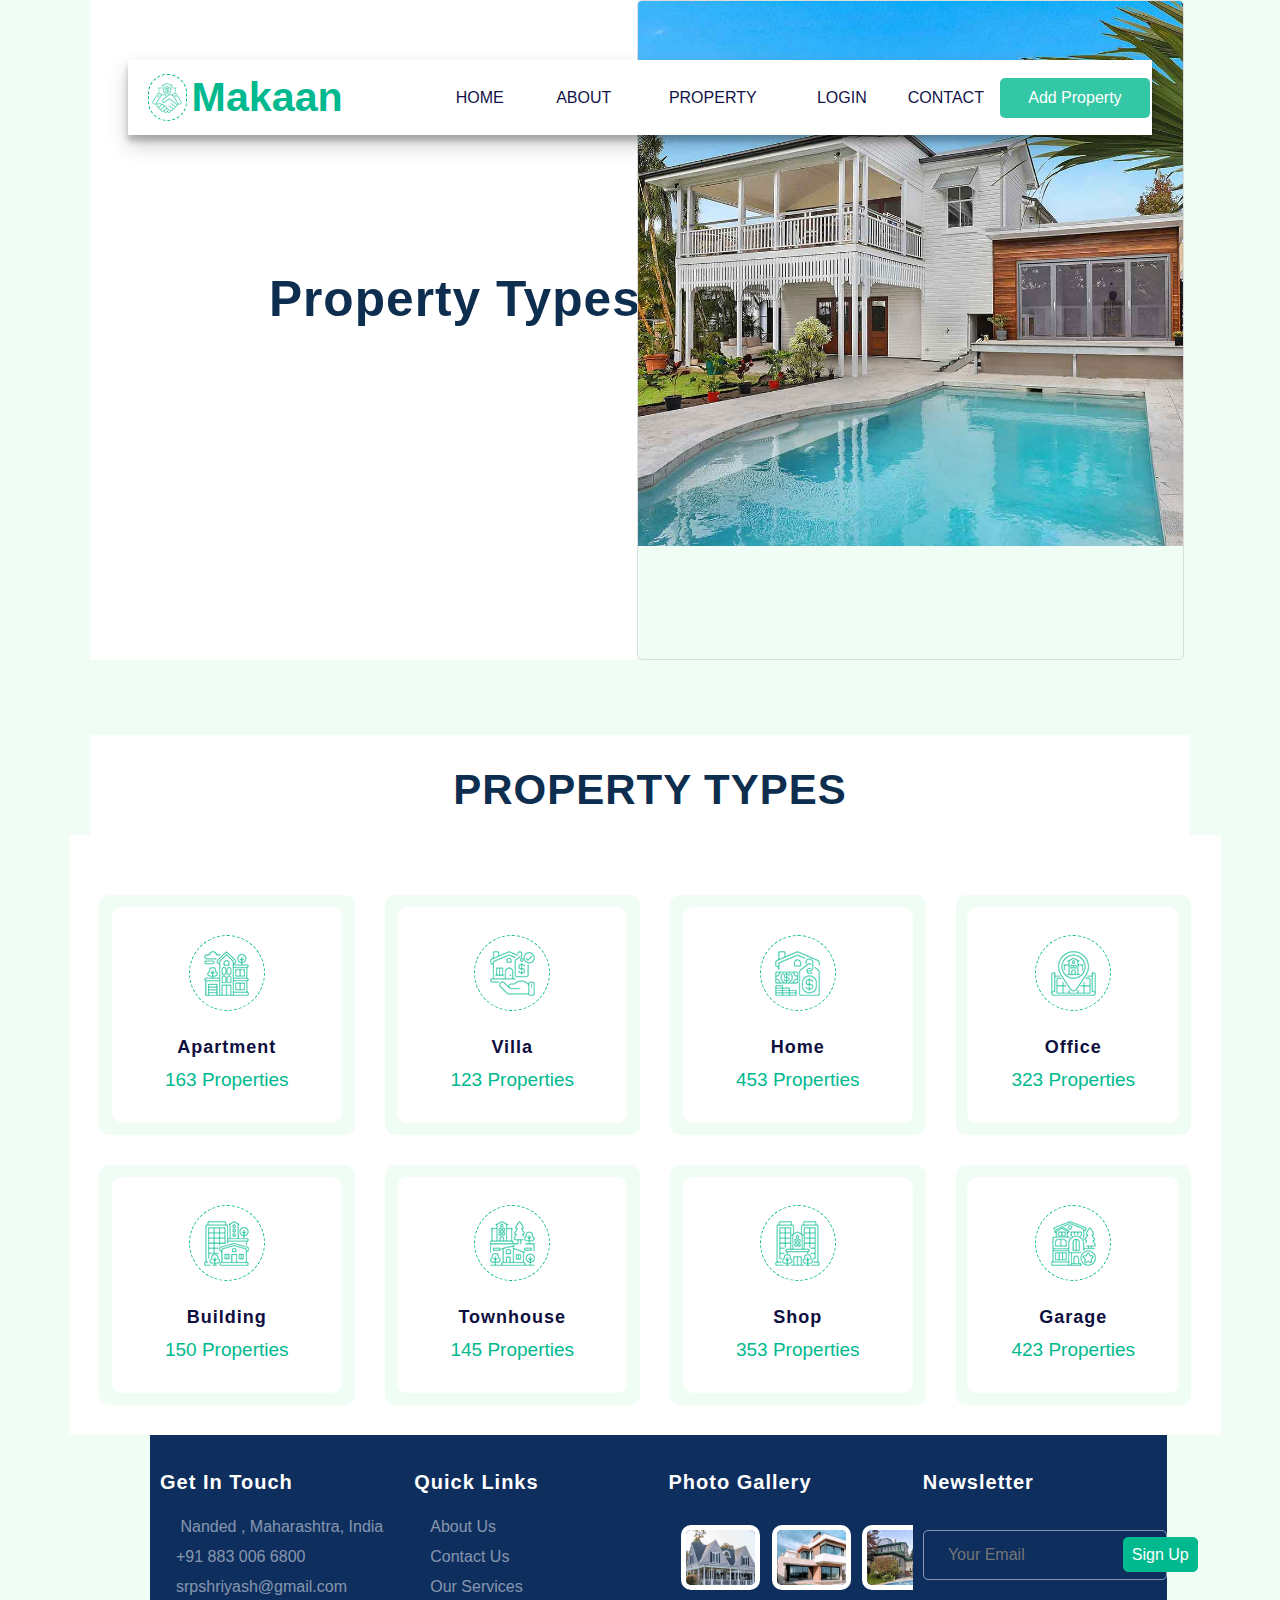
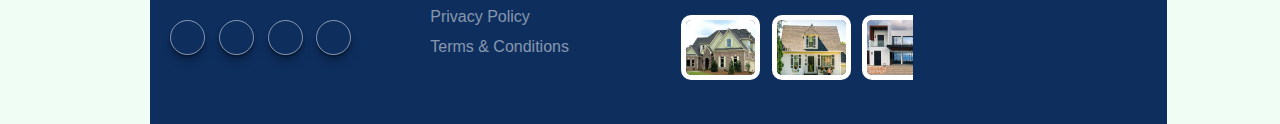
<file: property.html>
<!DOCTYPE html>
<html lang="en">
<head>
    <meta charset="UTF-8">
    <meta name="viewport" content="width=device-width, initial-scale=1.0">
    <title>Property Type</title>
    <link rel="stylesheet" href="About_us.css">
    <link rel="stylesheet" href="property.css">
    <link rel="stylesheet" href="index.css">
    <link rel="stylesheet" href="https://cdnjs.cloudflare.com/ajax/libs/font-awesome/6.5.1/css/all.min.css" integrity="sha512-DTOQO9RWCH3ppGqcWaEA1BIZOC6xxalwEsw9c2QQeAIftl+Vegovlnee1c9QX4TctnWMn13TZye+giMm8e2LwA==" crossorigin="anonymous" referrerpolicy="no-referrer" />
</head>
<body>
    <div class="two-box-main">
        <div class="fst-div-box" >

           <pre> <span class="text-de">  <span class="co-ur" style="letter-spacing: 1px;  color: #0E2E50;">Property Types </span> <br> &nbsp; </span></pre>
        
            <br><br>
            
        </div>
        <div class="snd-div-box">
            <div class="wrapper">
                <img src="img/carousel-1.jpg" alt="image" height="100%" width="100%">
                <img src="img/carousel-2.jpg" alt="image" height="100%" width="100%">
                <img src="img/about.jpg" alt="image" height="100%" width="100%">
                <img src="img/carousel-2.jpg" alt="image" height="100%" width="100%">
                <img src="img/carousel-1.jpg" alt="image" height="100%" width="100%">
                <img src="img/carousel-2.jpg" alt="image" height="100%" width="100%">
            </div>
        </div>
    </div>

    

    <div class="main-nav">
        <div class="icon">
            <img class="img-fluid" src="img/icon-deal.png" alt="" width="30px" height="30px"> 
        </div>
        <div class="heading-makan-div">
            <h1 class="heading-makan">Makaan</h1>
        </div>
        <div class="sub-div-navbar">
            <a href="index.html"><div class="box1">
                Home
            </div></a>
            <a href="About_us.html"><div class="box2">
                About
            </div></a>
            <a href="property.html"><div class="box3">
                Property
            </div></a>
            <a href="login.html"><div class="box4">
                Login
            </div></a>
            <a href="contact_us.html"><div class="box5">
                Contact
            </div></a>
            <div class="box6">
                Add Property
            </div>
        </div>
    </div>

    <div class="property-types-heading">
        
        <h1 class="property-para1" style="text-align: center;  color: #0E2E50;">Property Types</h1>
    </div>

    <div class="tablebox">
        <table style="width: 100%; margin-left: 5px; border-spacing: 30px; background-color: white;">
            <tr>
                <th class="columns-box" ></th>
                <th class="columns-box" ></th>
                <th class="columns-box" ></th>
                <th class="columns-box" ></th>                
            </tr>
            <tr>
                <td class="iamges-property">
                    <div class="baherch-div-greeen-sheld">
                        <div class="white-div">
                            <div class="icon1">       
                                <img src="img/icon-apartment.png" alt="" height="45px" width="45px" >
                            </div>
                            <div class="text-deocartion" >
                                Apartment
                            </div>
                            <div class="Properties1" >
                                163 Properties
                            </div>
                        </div>
                    </div>  
                </td>
                <td class="iamges-property">
                    <div class="baherch-div-greeen-sheld">
                        <div class="white-div">
                            <div class="icon1">       
                                <img src="img/icon-villa.png" alt="" height="45px" width="45px" >
                            </div>
                            <div class="text-deocartion" >
                                Villa
                            </div>
                            <div class="Properties1" >
                                123 Properties
                            </div>
                        </div>
                    </div>
                </td>
                <td class="iamges-property">
                    <div class="baherch-div-greeen-sheld">
                        <div class="white-div">
                            <div class="icon1">       
                                <img src="img/icon-house.png" alt="" height="45px" width="45px" >
                            </div>
                            <div class="text-deocartion" >
                                Home
                            </div>
                            <div class="Properties1" >
                                453 Properties
                            </div>
                        </div>
                    </div>
                </td>
                <td class="iamges-property">
                    <div class="baherch-div-greeen-sheld">
                        <div class="white-div">
                            <div class="icon1">       
                                <img src="img/icon-housing.png" alt="" height="45px" width="45px" >
                            </div>
                            <div class="text-deocartion" >
                                Office
                            </div>
                            <div class="Properties1" >
                                323 Properties
                            </div>
                        </div>
                    </div>
                </td>
            </tr> 
            <tr>
                <td class="iamges-property">
                    <div class="baherch-div-greeen-sheld">
                        <div class="white-div">
                            <div class="icon1">       
                                <img src="img/icon-building.png" alt="" height="45px" width="45px" >
                            </div>
                            <div class="text-deocartion" >
                                Building
                            </div>
                            <div class="Properties1" >
                                150 Properties
                            </div>
                        </div>
                    </div>
                </td>   
                <td class="iamges-property">
                    <div class="baherch-div-greeen-sheld">
                        <div class="white-div">
                            <div class="icon1">       
                                <img src="img/icon-neighborhood.png" alt="" height="45px" width="45px" >
                            </div>
                            <div class="text-deocartion" >
                                Townhouse
                            </div>
                            <div class="Properties1" >
                                145 Properties
                            </div>
                        </div>
                    </div>
                </td>
                <td class="iamges-property">
                    <div class="baherch-div-greeen-sheld">
                        <div class="white-div">
                            <div class="icon1">       
                                <img src="img/icon-shop.png" alt="" height="45px" width="45px" >
                            </div>
                            <div class="text-deocartion" >
                                Shop
                            </div>
                            <div class="Properties1" >
                                353 Properties
                            </div>
                        </div>
                    </div>
                </td>
                <td class="iamges-property">
                    <div class="baherch-div-greeen-sheld">
                        <div class="white-div">
                            <div class="icon1">       
                                <img src="img/icon-luxury.png" alt="" height="45px" width="45px" >
                            </div>
                            <div class="text-deocartion" >
                                Garage
                            </div>
                            <div class="Properties1" >
                                423 Properties
                            </div>
                        </div>
                    </div>
                </td>
            </tr>
        </table>

    </div>

    <div class="footer1" style="margin-left: 150px;">
        <div class="sub-div-footer">
            <!--box1-->
            <div class="row1"> 
                <br><br>
                <h5>Get In Touch</h5><br>
                <p style="line-height: 30px;"><i class="fa-solid fa-location-dot" style="font-size: 16px; color: #ffffff80;"></i> <span class="footer-text-color"> &emsp; Nanded , Maharashtra, India</span></p>
                <p style="line-height: 30px;"><i class="fa-solid fa-phone" style="font-size: 16px; color: #ffffff80;"></i> <span class="footer-text-color"> &emsp;+91 883 006 6800</span></p>
                <p style="line-height: 30px;"><i class="fa-solid fa-envelope" style="font-size: 16px; color: #ffffff80;"></i><span class="footer-text-color"> &emsp;srpshriyash@gmail.com</span></p>
                <br>
                <div class="social">
                    <div class="social-box1">
                        <button class="social-button"><i class="fa-brands fa-twitter" style="font-size: 16px;"></i></button></i>
                    </div>

                    <div class="social-box1">
                        <button class="social-button"><i class="fa-brands fa-youtube" style="font-size: 16px;"></i></button></i>
                    </div>

                    <div class="social-box1">
                        <button class="social-button"><i class="fa-brands fa-instagram" style="font-size: 16px;"></i></button></i>
                    </div>

                    <div class="social-box1">
                        <button class="social-button"><i class="fa-brands fa-linkedin"  style="font-size: 16px;"></i></button></i>
                    </div>

                    
                </div>
            </div>
            <!--Box2-->
            <div class="row1"> 
                <br><br>
                <h5>Quick Links</h5><br>
                <p style="line-height: 30px;"><i class="fa-solid fa-angle-right" style="font-size: 14px; color: #ffffff80;"></i> <a href="#"><span class="quick-links"> &emsp;About Us</span> </a></p>
                <p style="line-height: 30px;"><i class="fa-solid fa-angle-right" style="font-size: 14px; color: #ffffff80;"></i> <a href="#"><span class="quick-links"> &emsp;Contact Us</span> </a></p>
                <p style="line-height: 30px;"><i class="fa-solid fa-angle-right" style="font-size: 14px; color: #ffffff80;"></i> <a href="#"><span class="quick-links"> &emsp;Our Services</span> </a></p>
                <p style="line-height: 30px;"><i class="fa-solid fa-angle-right" style="font-size: 14px; color: #ffffff80;"></i> <a href="#"><span class="quick-links"> &emsp;Privacy Policy</span> </a></p>
                <p style="line-height: 30px;"><i class="fa-solid fa-angle-right" style="font-size: 14px; color: #ffffff80;"></i> <a href="#"><span class="quick-links"> &emsp;Terms & Conditions</span> </a></p>

            </div>
            <!--Box3-->
            <div class="row1"> 
                <br><br>
                <h5>Photo Gallery</h5>
                <br>
                <div class="photos-box">
                    <div class="photos-box-inner">
                        <div class="footer-image-box"><img src="img/property-1.jpg" alt=" " height="79px" width="79px"></div>
                        <div class="footer-image-box"><img src="img/property-2.jpg" alt="" height="79px" width="79px"></div>
                        <div class="footer-image-box"><img src="img/property-3.jpg" alt="" height="79px" width="79px"></div>
                    </div>

                    <div class="photos-box-inner">
                        <div class="footer-image-box"><img src="img/property-4.jpg" alt="" height="65px" width="79px"></div>
                        <div class="footer-image-box"><img src="img/property-5.jpg" alt="" height="65px" width="79px"></div>
                        <div class="footer-image-box"><img src="img/property-6.jpg" alt="" height="65px" width="79px"></div>
                    </div>
                </div>

            </div>
            <!--Box4-->
            <div class="row1"> 
                <br><br>
                <h5>Newsletter</h5><br><br>
                <form action="">
                    <div> 
                        <input type="email" name="email" placeholder=" Your Email" class="newsletter-input">
                    </div>

                   <div class="button-outer">
                        <input type="button" name="button" id="button" value="Sign Up" class="buuton-box">
                   </div>
                </form>
            </div>

        </div>
    </div>
</body>
</html>
</file>
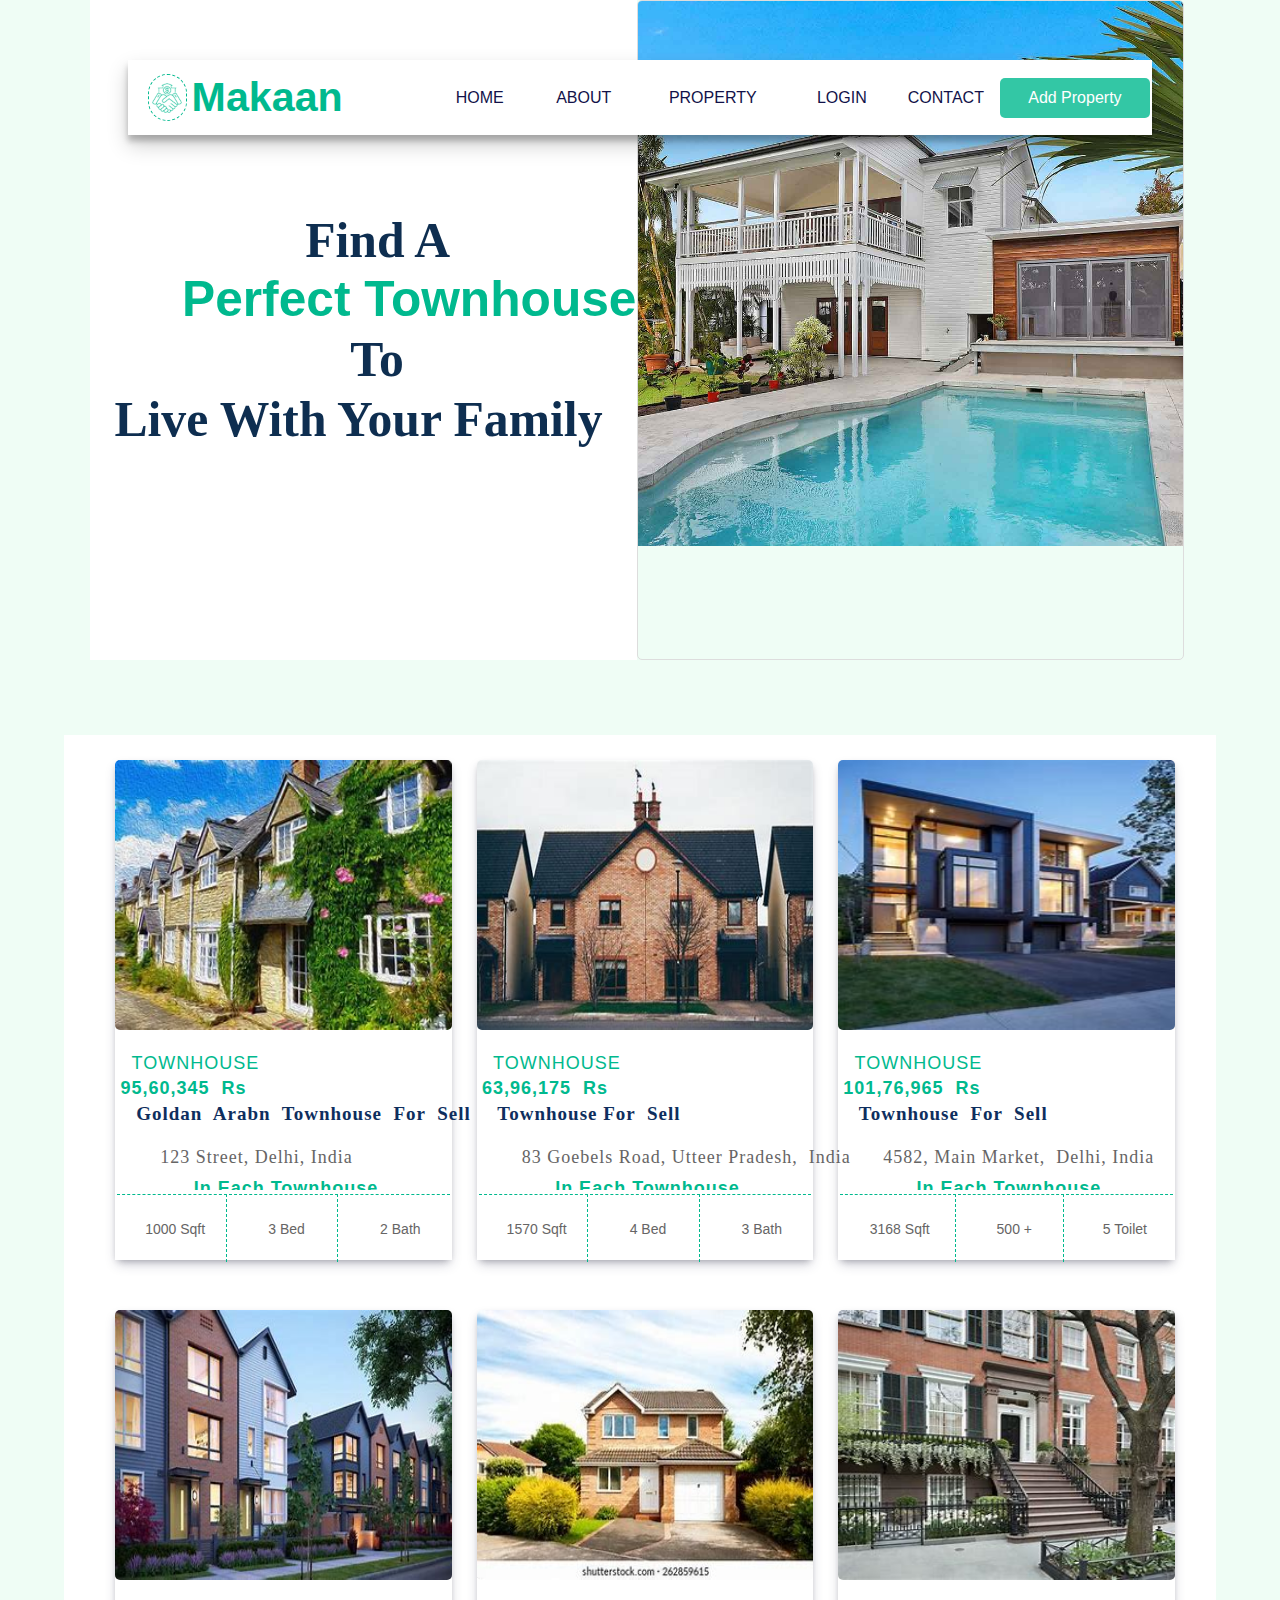
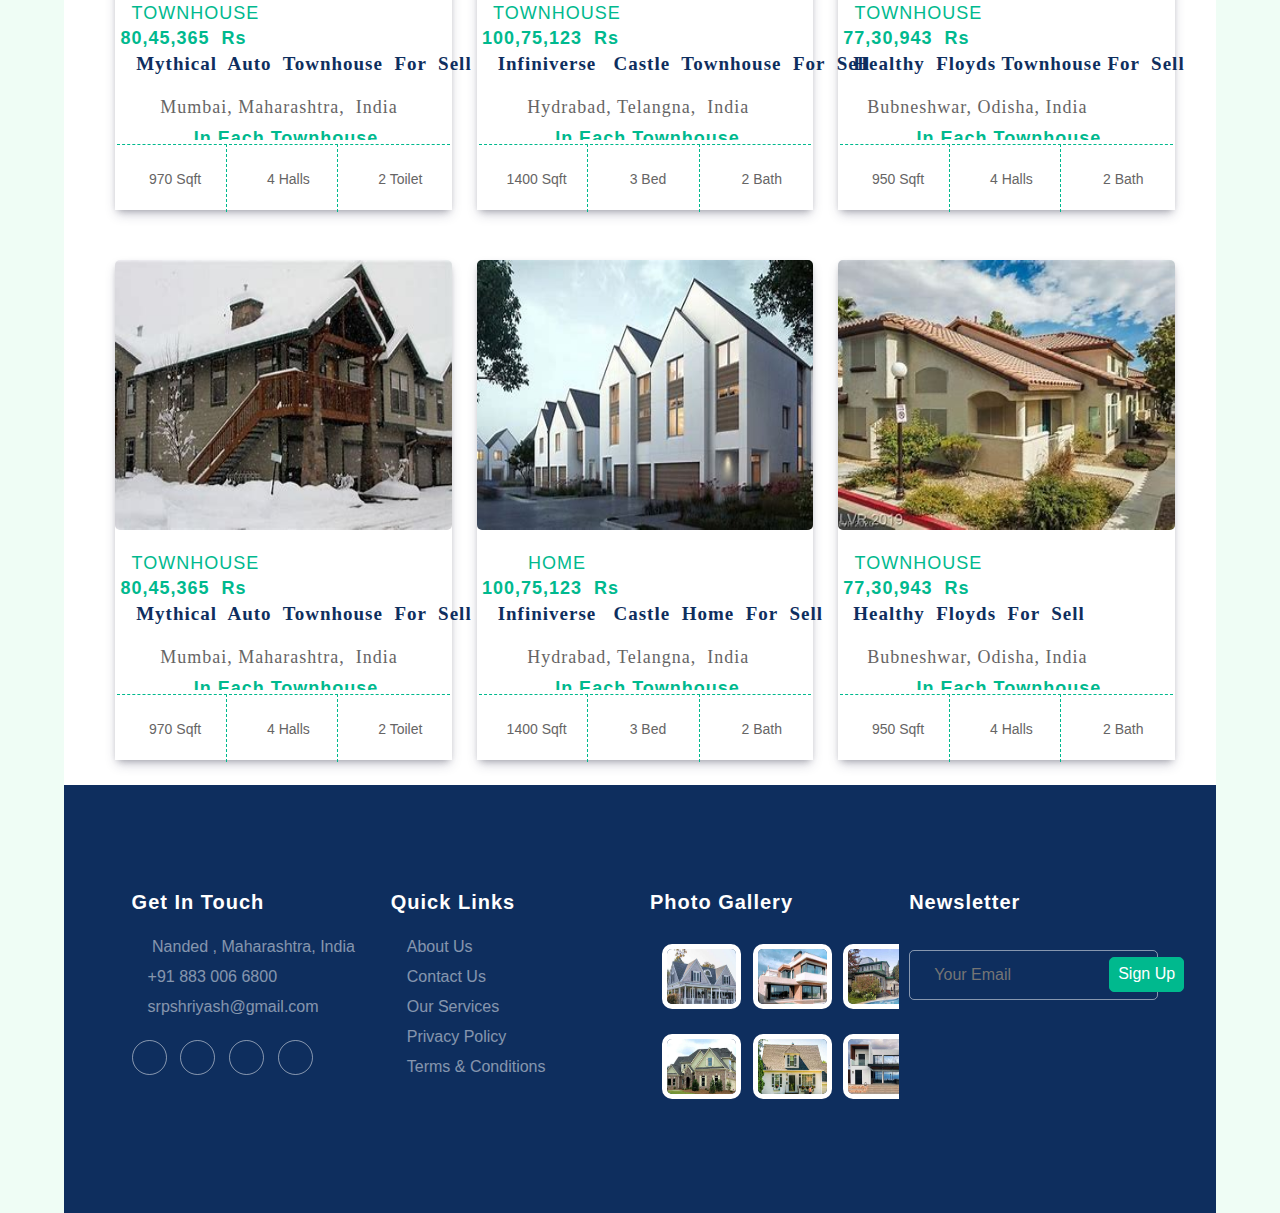
<file: townhouse.html>
<!DOCTYPE html>
<html lang="en">
<head>
    <meta charset="UTF-8">
    <meta name="viewport" content="width=device-width, initial-scale=1.0">
    <title>Townhouse</title>
    <link rel="stylesheet" href="index.css">
    <link rel="stylesheet" href="https://cdnjs.cloudflare.com/ajax/libs/font-awesome/6.5.1/css/all.min.css" integrity="sha512-DTOQO9RWCH3ppGqcWaEA1BIZOC6xxalwEsw9c2QQeAIftl+Vegovlnee1c9QX4TctnWMn13TZye+giMm8e2LwA==" crossorigin="anonymous" referrerpolicy="no-referrer" />
</head>
<body>


    <div class="two-box-main">
        <div class="fst-div-box" >
           <pre> <span class="text-de">&emsp;&emsp;&emsp;&emsp; Find A <br> <span class="co-ur" style="padding-left: 80px;">Perfect Townhouse </span> <br> &emsp;&emsp;&emsp;&emsp;&emsp;To <br> &nbsp;Live With Your Family </span></pre>
        </div>
        <div class="snd-div-box">
            <div class="wrapper">
                <img src="img/carousel-1.jpg" alt="image" height="100%" width="100%">
                <img src="img/carousel-2.jpg" alt="image" height="100%" width="100%">
                <img src="img/about.jpg" alt="image" height="100%" width="100%">
                <img src="img/carousel-2.jpg" alt="image" height="100%" width="100%">
                <img src="img/carousel-1.jpg" alt="image" height="100%" width="100%">
                <img src="img/carousel-2.jpg" alt="image" height="100%" width="100%">
            </div>
        </div>
    </div>


    <div class="main-nav">
        <div class="icon">
            <img class="img-fluid" src="img/icon-deal.png" alt="" width="30px" height="30px"> 
        </div>
        <div class="heading-makan-div">
            <h1 class="heading-makan">Makaan</h1>
        </div>
        <div class="sub-div-navbar">
            <a href="index.html"><div class="box1">
                Home
            </div></a>
            <a href="About_us.html"><div class="box2">
                About
            </div></a>
            <a href="property.html"><div class="box3">
                Property
            </div></a>
            <a href="login.html"><div class="box4">
                Login
            </div></a>
            <a href="contact_us.html"><div class="box5">
                Contact
            </div>
            </a>
            <div class="box6">
                Add Property
            </div>
        </div>
    </div>
    <div class="tablebox-home-for-rent" style="height: 1650px;">
    <div class="home-div1"> 

        <div class="rent-box-1">

            <div class="img-outer-div">

                <div class="img-class"> <img src="town1.jpg" alt="" height="100%" width="100%"><!-- image--></div>

            </div>

            <div class="information-box">
                <br>
                <span><Button class="appartment1"> Townhouse</Button>    &emsp;&emsp; &emsp;&emsp; &emsp;<span class="para1"> 95,60,345 &nbsp;Rs</span></span>
                <br>
                <pre><p class="para2"> Goldan  Arabn  Townhouse  For  Sell</p></pre>
                <pre> <p><i class="fa-solid fa-location-dot" style="color: #00b98e; font-size: 18px; padding-left: 15px;"></i> &emsp; <span class="para3">123 Street, Delhi, India </span></p></pre>
                <P class="para4" > In Each Townhouse </P>
            </div>

            <div class="tablebox-for-info">
                <table style="width: 100%;">
                    <tr>
                        <th style="height: 0px; width: 33px; "></th>
                        <th style="height: 0px; width: 33px;"></th>
                        <th style="height: 0px; width: 33px;"></th>
                    </tr>
                    <tr>
                        <td class="td1"><i class="fa-solid fa-ruler-combined" style="color: #00b98e; font-size: 14px;"></i> &ensp;1000 Sqft </td>
                        <td class="td1"><i class="fa-solid fa-bed" style="color: #00b98e; font-size: 14px;"></i> &ensp;3 Bed</td>
                        <td class="td3"> <i class="fa-solid fa-bath" style="color: #00b98e; font-size: 14px;"></i> &ensp; 2 Bath</td>
                    </tr>
                </table>
            </div>
        </div>

        <!--box2-->
        <div class="rent-box-1">

            <div class="img-outer-div">

                <div class="img-class"> <img src="town2.jpg" alt="" height="100%" width="100%"><!-- image--></div>

            </div>

            <div class="information-box">
                <br>
                <span><Button class="appartment1">Townhouse</Button>    &emsp;&emsp; &emsp;&emsp; &emsp;<span class="para1"> 63,96,175 &nbsp;Rs</span></span>
                <br>
                <pre><p class="para2"> Townhouse For  Sell</p></pre>
                <pre> <p><i class="fa-solid fa-location-dot" style="color: #00b98e; font-size: 18px; padding-left: 15px;"></i> &emsp; <span class="para3">83 Goebels Road, Utteer Pradesh,  India </span></p></pre>
                <P class="para4" > In Each Townhouse </P>
            </div>

            <div class="tablebox-for-info">

                <table style="width: 100%;">
                    <tr>
                        <th style="height: 0px; width: 33px; "></th>
                        <th style="height: 0px; width: 33px;"></th>
                        <th style="height: 0px; width: 33px;"></th>
                    </tr>
                    <tr>
                        <td class="td1"><i class="fa-solid fa-ruler-combined" style="color: #00b98e; font-size: 14px;"></i> &ensp;1570 Sqft </td>
                        <td class="td1"><i class="fa-solid fa-bed" style="color: #00b98e; font-size: 14px;"></i> &ensp;4 Bed</td>
                        <td class="td3"> <i class="fa-solid fa-bath" style="color: #00b98e; font-size: 14px;"></i> &ensp; 3 Bath</td>
                    </tr>
                </table>
            </div>
        </div>

        <!--box3-->
        <div class="rent-box-1">

            <div class="img-outer-div">

                <div class="img-class"> <img src="town3.jpg" alt="" height="100%" width="100%"><!-- image--></div>

            </div>

            <div class="information-box">
                <br>
                <span><Button class="appartment1">Townhouse </Button>    &emsp;&emsp; &emsp;&emsp; &emsp;<span class="para1"> 101,76,965 &nbsp;Rs</span></span>
                <br>
                <pre><p class="para2"> Townhouse  For  Sell</p></pre>
                <pre> <p><i class="fa-solid fa-location-dot" style="color: #00b98e; font-size: 18px; padding-left: 15px;"></i> &emsp; <span class="para3">4582, Main Market,  Delhi, India </span></p></pre>
                <P class="para4" > In Each Townhouse </P>
            </div>

            <div class="tablebox-for-info">

                <table style="width: 100%;">
                    <tr>
                        <th style="height: 0px; width: 33px; "></th>
                        <th style="height: 0px; width: 33px;"></th>
                        <th style="height: 0px; width: 33px;"></th>
                    </tr>
                    <tr>
                        <td class="td1"><i class="fa-solid fa-ruler-combined" style="color: #00b98e; font-size: 14px;"></i> &nbsp;3168 Sqft </td>
                        <td class="td1"><i class="fa-solid fa-user-nurse" style="color: #00b98e; font-size: 14px;"></i> &ensp;500 +</td>
                        <td class="td3"> <i class="fa-solid fa-toilet" style="color: #00b98e; font-size: 14px;"></i> &ensp; 5 Toilet</td>
                    </tr>
                </table>
            </div>
        </div>

    </div>

    <div class="home-div2">

        <!--box4-->
        <div class="rent-box-1">

            <div class="img-outer-div">

                <div class="img-class"> <img src="town4.jpg" alt="" height="100%" width="100%"><!-- image--></div>

            </div>

            <div class="information-box">
                <br>
                <span><Button class="appartment1">Townhouse </Button>    &emsp;&emsp; &emsp;&emsp; &emsp;<span class="para1"> 80,45,365 &nbsp;Rs</span></span>
                <br>
                <pre><p class="para2"> Mythical  Auto  Townhouse  For  Sell</p></pre>
                <pre> <p><i class="fa-solid fa-location-dot" style="color: #00b98e; font-size: 18px; padding-left: 15px;"></i> &emsp; <span class="para3">Mumbai, Maharashtra,  India </span></p></pre>
                <P class="para4" > In Each Townhouse </P>
            </div>

            <div class="tablebox-for-info">

                <table style="width: 100%;">
                    <tr>
                        <th style="height: 0px; width: 33px; "></th>
                        <th style="height: 0px; width: 33px;"></th>
                        <th style="height: 0px; width: 33px;"></th>
                    </tr>
                    <tr>
                        <td class="td1"><i class="fa-solid fa-ruler-combined" style="color: #00b98e; font-size: 14px;"></i> &ensp;970 Sqft </td>
                        <td class="td1"><i class="fa-regular fa-square" style="color: #00b98e; font-size: 14px;"></i> &ensp; 4 Halls </td>
                        <td class="td3"> <i class="fa-solid fa-toilet" style="color: #00b98e; font-size: 14px;"></i> &ensp; 2 Toilet</td>
                    </tr>
                </table>
            </div>
        </div>

        <!--box5-->
        <div class="rent-box-1">

            <div class="img-outer-div">

                <div class="img-class"> <img src="town5.jpg" alt="" height="100%" width="100%"><!-- image--></div>

            </div>

            <div class="information-box">
                <br>
                <span><Button class="appartment1">Townhouse </Button>    &emsp;&emsp; &emsp;&emsp; &emsp;<span class="para1"> 100,75,123 &nbsp;Rs</span></span>
                <br>
                <pre><p class="para2"> Infiniverse   Castle  Townhouse  For  Sell</p></pre>
                <pre> <p><i class="fa-solid fa-location-dot" style="color: #00b98e; font-size: 18px; padding-left: 15px;"></i> &emsp; <span class="para3"> Hydrabad, Telangna,  India </span></p></pre>
                <P class="para4" > In Each Townhouse </P>
            </div>

            <div class="tablebox-for-info">

                <table style="width: 100%;">
                    <tr>
                        <th style="height: 0px; width: 33px; "></th>
                        <th style="height: 0px; width: 33px;"></th>
                        <th style="height: 0px; width: 33px;"></th>
                    </tr>
                    <tr>
                        <td class="td1"><i class="fa-solid fa-ruler-combined" style="color: #00b98e; font-size: 14px;"></i> &ensp;1400 Sqft </td>
                        <td class="td1"><i class="fa-solid fa-bed" style="color: #00b98e; font-size: 14px;"></i> &ensp;3 Bed</td>
                        <td class="td3"> <i class="fa-solid fa-bath" style="color: #00b98e; font-size: 14px;"></i> &ensp; 2 Bath</td>
                    </tr>
                </table>
            </div>
        </div>

        <!--box6-->
        <div class="rent-box-1">

            <div class="img-outer-div">

                <div class="img-class"> <img src="town6.jpg" alt="" height="100%" width="100%"><!-- image--></div>

            </div>

            <div class="information-box">
                <br>
                <span><Button class="appartment1">Townhouse </Button>    &emsp;&emsp; &emsp;&emsp; &emsp;<span class="para1"> 77,30,943 &nbsp;Rs</span></span>
                <br>
                <pre><p class="para2">Healthy  Floyds Townhouse For  Sell</p></pre>
                <pre> <p><i class="fa-solid fa-location-dot" style="color: #00b98e; font-size: 18px; padding-left: 15px;"></i>  <span class="para3">Bubneshwar, Odisha, India </span></p></pre>
                <P class="para4" > In Each Townhouse </P>
            </div>

            <div class="tablebox-for-info">

                <table style="width: 100%;">
                    <tr>
                        <th style="height: 0px; width: 33px; "></th>
                        <th style="height: 0px; width: 33px;"></th>
                        <th style="height: 0px; width: 33px;"></th>
                    </tr>
                    <tr>
                        <td class="td1"><i class="fa-solid fa-ruler-combined" style="color: #00b98e; font-size: 14px;"></i> &ensp;950 Sqft </td>
                        <td class="td1"><i class="fa-regular fa-square" style="color: #00b98e; font-size: 14px;"></i> &ensp; 4 Halls </td>
                        <td class="td3"> <i class="fa-solid fa-bath" style="color: #00b98e; font-size: 14px;"></i> &ensp; 2 Bath</td>
                    </tr>
                </table>
            </div>
        </div>

        

    </div>

    <div class="home-div2">

        <!--box4-->
        <div class="rent-box-1">

            <div class="img-outer-div">

                <div class="img-class"> <img src="town7.jpg" alt="" height="100%" width="100%"><!-- image--></div>

            </div>

            <div class="information-box">
                <br>
                <span><Button class="appartment1">Townhouse </Button>    &emsp;&emsp; &emsp;&emsp; &emsp;<span class="para1"> 80,45,365 &nbsp;Rs</span></span>
                <br>
                <pre><p class="para2"> Mythical  Auto  Townhouse  For  Sell</p></pre>
                <pre> <p><i class="fa-solid fa-location-dot" style="color: #00b98e; font-size: 18px; padding-left: 15px;"></i> &emsp; <span class="para3">Mumbai, Maharashtra,  India </span></p></pre>
                <P class="para4" > In Each Townhouse </P>
            </div>

            <div class="tablebox-for-info">

                <table style="width: 100%;">
                    <tr>
                        <th style="height: 0px; width: 33px; "></th>
                        <th style="height: 0px; width: 33px;"></th>
                        <th style="height: 0px; width: 33px;"></th>
                    </tr>
                    <tr>
                        <td class="td1"><i class="fa-solid fa-ruler-combined" style="color: #00b98e; font-size: 14px;"></i> &ensp;970 Sqft </td>
                        <td class="td1"><i class="fa-regular fa-square" style="color: #00b98e; font-size: 14px;"></i> &ensp; 4 Halls </td>
                        <td class="td3"> <i class="fa-solid fa-toilet" style="color: #00b98e; font-size: 14px;"></i> &ensp; 2 Toilet</td>
                    </tr>
                </table>
            </div>
        </div>

        <!--box5-->
        <div class="rent-box-1">

            <div class="img-outer-div">

                <div class="img-class"> <img src="town8.jpg" alt="" height="100%" width="100%"><!-- image--></div>

            </div>

            <div class="information-box">
                <br>
                <span><Button class="appartment1">Home </Button>    &emsp;&emsp; &emsp;&emsp; &emsp;<span class="para1"> 100,75,123 &nbsp;Rs</span></span>
                <br>
                <pre><p class="para2"> Infiniverse   Castle  Home  For  Sell</p></pre>
                <pre> <p><i class="fa-solid fa-location-dot" style="color: #00b98e; font-size: 18px; padding-left: 15px;"></i> &emsp; <span class="para3"> Hydrabad, Telangna,  India </span></p></pre>
                <P class="para4" > In Each Townhouse </P>
            </div>

            <div class="tablebox-for-info">

                <table style="width: 100%;">
                    <tr>
                        <th style="height: 0px; width: 33px; "></th>
                        <th style="height: 0px; width: 33px;"></th>
                        <th style="height: 0px; width: 33px;"></th>
                    </tr>
                    <tr>
                        <td class="td1"><i class="fa-solid fa-ruler-combined" style="color: #00b98e; font-size: 14px;"></i> &ensp;1400 Sqft </td>
                        <td class="td1"><i class="fa-solid fa-bed" style="color: #00b98e; font-size: 14px;"></i> &ensp;3 Bed</td>
                        <td class="td3"> <i class="fa-solid fa-bath" style="color: #00b98e; font-size: 14px;"></i> &ensp; 2 Bath</td>
                    </tr>
                </table>
            </div>
        </div>

        <!--box6-->
        <div class="rent-box-1">

            <div class="img-outer-div">

                <div class="img-class"> <img src="town9.jpg" alt="" height="100%" width="100%"><!-- image--></div>

            </div>

            <div class="information-box">
                <br>
                <span><Button class="appartment1">Townhouse </Button>    &emsp;&emsp; &emsp;&emsp; &emsp;<span class="para1"> 77,30,943 &nbsp;Rs</span></span>
                <br>
                <pre><p class="para2">Healthy  Floyds  For  Sell</p></pre>
                <pre> <p><i class="fa-solid fa-location-dot" style="color: #00b98e; font-size: 18px; padding-left: 15px;"></i>  <span class="para3">Bubneshwar, Odisha, India </span></p></pre>
                <P class="para4" > In Each Townhouse </P>
            </div>

            <div class="tablebox-for-info">

                <table style="width: 100%;">
                    <tr>
                        <th style="height: 0px; width: 33px; "></th>
                        <th style="height: 0px; width: 33px;"></th>
                        <th style="height: 0px; width: 33px;"></th>
                    </tr>
                    <tr>
                        <td class="td1"><i class="fa-solid fa-ruler-combined" style="color: #00b98e; font-size: 14px;"></i> &ensp;950 Sqft </td>
                        <td class="td1"><i class="fa-regular fa-square" style="color: #00b98e; font-size: 14px;"></i> &ensp; 4 Halls </td>
                        <td class="td3"> <i class="fa-solid fa-bath" style="color: #00b98e; font-size: 14px;"></i> &ensp; 2 Bath</td>
                    </tr>
                </table>
            </div>
        </div>

        

    </div>
</div>


<div class="footer">
    <div class="sub-div-footer">
        <!--box1-->
        <div class="row1"> 
            <br><br>
            <h5>Get In Touch</h5><br>
            <p style="line-height: 30px;"><i class="fa-solid fa-location-dot" style="font-size: 16px; color: #ffffff80;"></i> <span class="footer-text-color"> &emsp; Nanded , Maharashtra, India</span></p>
            <p style="line-height: 30px;"><i class="fa-solid fa-phone" style="font-size: 16px; color: #ffffff80;"></i> <span class="footer-text-color"> &emsp;+91 883 006 6800</span></p>
            <p style="line-height: 30px;"><i class="fa-solid fa-envelope" style="font-size: 16px; color: #ffffff80;"></i><span class="footer-text-color"> &emsp;srpshriyash@gmail.com</span></p>
            <br>
            <div class="social">
                <div class="social-box1">
                    <button class="social-button"><i class="fa-brands fa-twitter" style="font-size: 16px;"></i></button></i>
                </div>

                <div class="social-box1">
                    <button class="social-button"><i class="fa-brands fa-youtube" style="font-size: 16px;"></i></button></i>
                </div>

                <div class="social-box1">
                    <button class="social-button"><i class="fa-brands fa-instagram" style="font-size: 16px;"></i></button></i>
                </div>

                <div class="social-box1">
                    <button class="social-button"><i class="fa-brands fa-linkedin"  style="font-size: 16px;"></i></button></i>
                </div>

               
            </div>
        </div>
        <!--Box2-->
        <div class="row1"> 
            <br><br>
            <h5>Quick Links</h5><br>
            <p style="line-height: 30px;"><i class="fa-solid fa-angle-right" style="font-size: 14px; color: #ffffff80;"></i> <a href="#"><span class="quick-links"> &emsp;About Us</span> </a></p>
            <p style="line-height: 30px;"><i class="fa-solid fa-angle-right" style="font-size: 14px; color: #ffffff80;"></i> <a href="#"><span class="quick-links"> &emsp;Contact Us</span> </a></p>
            <p style="line-height: 30px;"><i class="fa-solid fa-angle-right" style="font-size: 14px; color: #ffffff80;"></i> <a href="#"><span class="quick-links"> &emsp;Our Services</span> </a></p>
            <p style="line-height: 30px;"><i class="fa-solid fa-angle-right" style="font-size: 14px; color: #ffffff80;"></i> <a href="#"><span class="quick-links"> &emsp;Privacy Policy</span> </a></p>
            <p style="line-height: 30px;"><i class="fa-solid fa-angle-right" style="font-size: 14px; color: #ffffff80;"></i> <a href="#"><span class="quick-links"> &emsp;Terms & Conditions</span> </a></p>

        </div>
        <!--Box3-->
        <div class="row1"> 
            <br><br>
            <h5>Photo Gallery</h5>
            <br>
            <div class="photos-box">
                <div class="photos-box-inner">
                    <div class="footer-image-box"><img src="img/property-1.jpg" alt=" " height="79px" width="79px"></div>
                    <div class="footer-image-box"><img src="img/property-2.jpg" alt="" height="79px" width="79px"></div>
                    <div class="footer-image-box"><img src="img/property-3.jpg" alt="" height="79px" width="79px"></div>
                </div>

                <div class="photos-box-inner">
                    <div class="footer-image-box"><img src="img/property-4.jpg" alt="" height="65px" width="79px"></div>
                    <div class="footer-image-box"><img src="img/property-5.jpg" alt="" height="65px" width="79px"></div>
                    <div class="footer-image-box"><img src="img/property-6.jpg" alt="" height="65px" width="79px"></div>
                </div>
            </div>

        </div>
        <!--Box4-->
        <div class="row1"> 
            <br><br>
            <h5>Newsletter</h5><br><br>
            <form action="">
                <div> 
                    <input type="email" name="email" placeholder=" Your Email" class="newsletter-input">
                </div>

               <div class="button-outer">
                    <input type="button" name="button" id="button" value="Sign Up" class="buuton-box">
               </div>
            </form>
        </div>

    </div>
</div>
</body>
</html>
</file>
<file: index.css>
*{
    margin: 0%;
    padding: 0%;
    box-sizing: border-box;
    font-family: 'Poppins', sans-serif;
}
body{
    background-color: #EFFDF5;
}
.main-nav{
    width: 80%;height: 75px;margin-left: 10%;
    display: flex;align-items: center;background-color: white;
    position: relative;bottom: 600px;box-shadow: rgba(0, 0, 0, 0.19) 0px 10px 20px, rgba(0, 0, 0, 0.23) 0px 6px 6px;
}
.icon{
    display: inline-flex;
    align-items: center;
    height: 47.6px;
    width: 47.6px;
    margin-left: 20px;
    justify-content: center;
    background: #FFFFFF;
    border-radius: 50px;
    border: 1px dashed #00b98e;
}
.text-deocartion{
    animation: animate 1s ease-in-out 1 forwards;
}
.img-fluid{
    max-width: 100%;
}
.heading-makan-div{
    transition: 0.4s;
    cursor: pointer;
    width: 200px;
}
.heading-makan-div:hover{
    box-shadow: rgba(100, 100, 111, 0.2) 0px 7px 29px 0px;
}
.heading-makan{
    font-family: "Inter", sans-serif;
    font-weight: 700;
    line-height: 1.2;
    text-align: center;
    font-size: calc(1.375rem + 1.5vw);
    color: #00B98E ;
}
.sub-div-navbar{ 
    width: 900px;
    height: 75px;
    margin-left: 80px;
    display: flex;
    align-items: center;
    justify-content: space-around;
}
a{
    text-decoration: none;
    color: rgb(18, 18, 73);
  }
  a:hover{
    color: #00B98E;
  }
.box1,.box2,.box4,.box5{
    transition: 0.3s;
    width: 100px;
    display: flex;
    align-items: center;
    justify-content: center;
    font-family: Arial, Helvetica, sans-serif;
    text-transform: uppercase;
    height: 40px;
    cursor: pointer;
    color: rgb(18, 18, 73);
}
.box3{
    transition: 0.3s;
    width: 150px;
    display: flex;
    align-items: center;
    justify-content: center;
    font-family: Arial, Helvetica, sans-serif;
    text-transform: uppercase;
    height: 40px;
    cursor: pointer;
    color: rgb(18, 18, 73);
}
.box1:hover{
    background-color: #edeceb;
    color: #00B98E;
    border-radius: 5px;
}
.box2:hover{    
    background-color: #edeceb;
    color: #00B98E;
    border-radius: 5px;
}
.box3:hover{
    background-color: #edeceb;
    color: #00B98E;
    border-radius: 5px;
}
.box4:hover{
    background-color: #edeceb;
    color: #00B98E;
    border-radius: 5px;
}
.box5:hover{
    background-color: #edeceb;
    color: #00B98E;
    border-radius: 5px;
}
.box6{
    transition: 0.3s;
    width: 150px;
    display: flex;
    align-items: center;
    justify-content: center;
    height: 40px;
    cursor: pointer;
    background-color: rgb(0,185,142,0.8);
    color: white;
    border-radius: 5PX;
}
.box6:hover{
    background-color: rgb(0,185,142,1);
}
.two-box-main{
    display: flex;
    width: 95%;
    height: 660px;
    margin-left: 7%;
}
.fst-div-box{
    width: 45%;
    display: flex;
    align-items: center;
    background-color: white;
}
.snd-div-box{
    width: 45%;
    border: 1px solid #ddd;
    overflow: hidden;
    border-radius: 5px;
}
.wrapper{
    width: 100%;
    display: flex;
    animation: slide 20s infinite linear;
    scroll-snap-type-x: x mandatory;
    scroll-behavior: smooth;
}
@keyframes slide {
  0% {    transform: translateX(0);  }
  10% {    transform: translateX(0);  }
  15% {    transform: translateX(0);  }
  20% {    transform: translateX(0);  }
  25% {    transform: translateX(-100%);  }
  30% {    transform: translateX(-100%);  }
  35% {    transform: translateX(-100%);  }
  40% {    transform: translateX(-100%);  }
  45% {    transform: translateX(-200%);  }
  50% {    transform: translateX(-200%);  }
  55% {    transform: translateX(-200%);  }
  60% {    transform: translateX(-200%);  }
  65% {    transform: translateX(-300%);  }
  70% {    transform: translateX(-300%);  }
  75% {    transform: translateX(-300%);  }
  80% {    transform: translateX(-300%);  }
  85% {    transform: translateX(-400%);  }
  90% {    transform: translateX(-400%);  }
  95% {    transform: translateX(-400%);  }
  100% {    transform: translateX(400%);  }
}
.text-de{
    font-size: calc(1.425rem + 2.1vw);
    font-weight: 700;
    color: #0E2E50;
    line-height: 1.2;
    font-family:'Times New Roman', Times, serif;
}
.co-ur{
    color: rgb(0,185,142,1);
}
.green-div{
    width: 86%;
    height: 70px;
    background-color: #00B98E;
    margin-left: 7%;
    display: flex;
    align-items: center;
    justify-content: center;
    font-size: 43px;
    font-family: 'Segoe UI', Tahoma, Geneva, Verdana, sans-serif;
    font-weight: 600;
    letter-spacing: 1px;
    color: white;
}
.tablebox{
    width: 90%;
    height: 600px;
    margin-left: 5%;
}

.columns-box{
    width: 25.5%;
    height: 0px;
    background-color: red;
}
.iamges-property{
    height: 240px;
    cursor: pointer;
}
.baherch-div-greeen-sheld{
    background-color: #EFFDF5; 
    height: 100%;
    width: 100%;
    display: flex;
    align-items: center;
    justify-content: center;
    border-radius: 10px;
    cursor: pointer;
}
.white-div{
    height: 90%;
    display: flex;
    align-items: center;
    justify-content: space-around;
    flex-direction: column;
    width: 90%;
    background-color: white;
    border-radius: 10px;
    cursor: pointer;
    transition: 0.3s;
    color:#00B98E ;
}
.white-div:hover{
    background-color: #01a47e;
    color: white;
}
.icon1{
    height: 76px;
    width: 76px;
    display: flex;
    align-items: center;
    justify-content: center;
    border-radius: 50%;
    position: relative;
    top: 10px;
    border: 1px dashed #00B98E;
    background-color: white;
    animation: animate1 1s ease-in-out 1 forwards;
}
.text-deocartion{
    color: rgb(14, 14, 63);
    font-weight: 700;
    font-size: 18px;
    line-height: 1.2;
    letter-spacing: 1px;
    font-family:Arial, Helvetica, sans-serif;
    transition: 0.3s;
    animation: animate1 1s ease-in-out 0.3s 1 forwards;
}

.Properties1{
    font-family: "Heebo", sans-serif;
    animation: animate1 1s ease-in-out 0.6s 1 forwards;
    position: relative;
    bottom: 20px;
    font-size: 19px;
    transition: 0.5s;
}
.Properties1:hover{
    color: white;
}
.find-to-place-for-th{
    height: 0px;
    width: 45%;
}
.find-to-place-for-td{
    height: 600px;
}
.green-sheld{
    height: 500px;
    width: 100%;
    background-color: #00B98E;
    border-radius: 1px;
    display: flex;
    align-items: center;
    justify-content: center;
}
.img-photo{
    height: 450px;
    width: 585px;
    display: flex;
    align-items: center;
    justify-content: center;
    border: 1px dashed #00B98E;
    background-color: white;
    transition: 0.3s;
    cursor: pointer;
}
.img-photo:hover{
    transform: scale(1.1,1.1);
    
}
.container{
    position: absolute;
    
    margin-left: 16%;
    width: 1000px;
    height: 600px;
    background: #f5f5f5;
    box-shadow: 0 10px 15px #dbdbdb;
}
.container .slide .item{
    width: 200px;
    height: 300px;
    position: absolute;
    top: 50%;
    transform: translate(0, -50%);
    border-radius: 20px;
    box-shadow: 0 10px 15px #505050;
    background-position: 50% 50%;
    background-size: cover;
    display: inline-block;
    transition: 0.5s;
}
.slide .item:nth-child(1),
.slide .item:nth-child(2){
    top: 0;
    left: 0;
    transform: translate(0, 0);
    border-radius: 0;
    width: 100%;
    height: 100%;
}
.slide .item:nth-child(3){
    left: 50%;
}
.slide .item:nth-child(4){
    left: calc(50% + 220px);
}
.slide .item:nth-child(5){
    left: calc(50% + 440px);
}
/* here n = 0, 1, 2, 3,... */
.slide .item:nth-child(n + 6){
    left: calc(50% + 660px);
    opacity: 0;
}
.item .content{
    position: absolute;
    top: 50%;
    left: 100px;
    width: 300px;
    text-align: left;
    color: #eee;
    transform: translate(0, -50%);
    font-family: system-ui;
    display: none;
}
.slide .item:nth-child(2) .content{
    display: block;
}
.content .name{
    font-size: 40px;
    text-transform: uppercase;
    font-weight: bold;
    opacity: 0;
    animation: animate 1s ease-in-out 1 forwards;
}
.content .des{
    margin-top: 10px;
    margin-bottom: 20px;
    opacity: 0;
    animation: animate 1s ease-in-out 0.3s 1 forwards;
}
.content button{
    padding: 10px 20px;
    border: none;
    cursor: pointer;
    opacity: 0;
    animation: animate 1s ease-in-out 0.6s 1 forwards;
}
@keyframes animate {
    from{
        opacity: 0;
        transform: translate(0, 100px);
        filter: blur(33px);
    }
    to{
        opacity: 1;
        transform: translate(0);
        filter: blur(0);
    }
}
@keyframes animate1 {
    from{
        opacity: 0;
        transform: translate(0, 300px);
        filter: blur(33px);
    }
    to{
        opacity: 1;
        transform: translate(0);
        filter: blur(0);
    }
}
.button{
    width: 100%;
    text-align: center;
    position: absolute;
    bottom: 20px;
}
.button button{
    width: 40px;
    height: 35px;
    border-radius: 8px;
    border: none;
    cursor: pointer;
    margin: 0 5px;
    border: 1px solid #000;
    transition: 0.3s;
}
.button button:hover{
    background: #ababab;
    color: #fff;
}
.home-page{
    font-size: 26px;
    font-family: 'Franklin Gothic Medium', 'Arial Narrow', Arial, sans-serif;
    font-weight: 400;
    text-align: center;
    margin-top: 10px;
    margin-bottom: 10px;
    color: #00b98e;
    letter-spacing: 1px;
    line-height: 30px;
    text-transform: uppercase;
    animation: animate 1s ease-in-out 0.6s 1 forwards;
}
.tablebox-home-for-rent{
    height: 1100px;
    width: 90%;
    margin-left: 5%;
    background-color: white;
    display: flex;
    align-items: center;
    justify-content: space-around;
    flex-direction: column;
}
.home-div1,.home-div2{
    height: 500px;
    width: 95%;
    padding-left: 10px;
    display: flex;
    align-items: center;
    justify-content: space-around;
}
.rent-box-1{
    height: 500px;
    width: 31%;
    display: flex;
    align-items: center;
    justify-content:none;
    flex-direction: column;
    border-radius: 5px;
    box-shadow: rgba(50, 50, 93, 0.25) 0px 6px 12px -2px, rgba(0, 0, 0, 0.3) 0px 3px 7px -3px;
}
.img-outer-div{
    height: 270px;
    width: 100%;
    overflow: hidden;
    border-radius: 5px;
    cursor: pointer;
}
.img-class{
    height: 100%;
    width: 100%;
    transition: 0.3s;
}
.img-class:hover{
    transform: scale(1.1,1.1);
    
}
.information-box{
    height:160px ;
    width: 100%;
    padding-left: 5px;
}
.tablebox-for-info{
    height: 70px;
    width: 100%;
    background-color: rgb(255, 255, 255);
}
.td1 {
    border-top: 1px dashed #00b98e; 
    border-right: 1px dashed #00b98e; 
    height: 68px;
    text-align: center;
}
.td3{
    border-top: 1px dashed #00b98e ;
    height: 68px;
    text-align: center;
}
.appartment,.villa,.office,.garage,.home,.shop{
    line-height: 30px;
    font-size: 18px;
    text-transform: uppercase;
    font-family:'Trebuchet MS', 'Lucida Sans Unicode', 'Lucida Grande', 'Lucida Sans', Arial, sans-serif;
    color: #00B98E;
    letter-spacing: 1px;
    position: relative;
    bottom: 835px;
    left: 155px;
    width: 150px;
    background-color: white;
    text-align: center;
    border-top-left-radius: 10px;
    border-top-right-radius: 10px;
}
.villa{
    position: relative;
    bottom:865px ;
    width: 100px;
    left: 580px;
}
.office{
    position: relative;
    bottom: 895px;
    left: 1010px;
    width: 120px;
}
.garage{
    position: relative;
    bottom: 375px;
    width: 100px;
}
.home{
    position: relative;
    bottom: 405px;
    width: 100px;
    left: 580px;
}
.shop{
    position: relative;
    bottom: 435px;
    left: 1010px;
    width: 100px;
}
.appartment1{
    line-height: 30px;
    font-size: 18px;
    text-transform: uppercase;
    font-family:'Trebuchet MS', 'Lucida Sans Unicode', 'Lucida Grande', 'Lucida Sans', Arial, sans-serif;
    color: #00B98E;
    letter-spacing: 1px;
    width: 150px;
    background-color: white;
    text-align: center;
    border-top-left-radius: 5px;
    border-top-right-radius: 5px;
    border: none;
}
.para1{
    font-family: Arial, Helvetica, sans-serif;
    font-weight: 600;
    font-size: 18px;
    letter-spacing: 1px;
    color: #00B98E;
}
.para2{
    font-family:Cambria, Cochin, Georgia, Times, 'Times New Roman', serif;
    font-weight:600 ;
    font-size: 19px;
    letter-spacing: 1px;
    color: #0e2e5e;
    line-height: 30px;
    text-align: left;
    padding-left: 10px;
    cursor: pointer;
}
.para2:hover{
    color: #00B98E;
}
.para3{
    font-weight: 400;
    font-family:'Times New Roman', Times, serif; 
    letter-spacing: 1px;
    color: #666565;
    font-size: 18px;
}
.para4{
    text-align: center;
    font-family: Arial, Helvetica, sans-serif;
    font-weight: 600;
    font-size: 18px;
    letter-spacing: 1px;
    color: #00B98E;
    line-height: 30px;
    padding-top: 5px;
}
td{
    color: #666565;
    line-height: 10px;
    font-size: 14px;
}
.footer{
    height: 428px;
    width: 90%;
    margin-left: 5%;
    background-color: #0e2e5e;
    display: flex;
    align-items: center;
    justify-content: center;

}
.sub-div-footer{
    width: 90%;
    height: 289px;
    display: flex;
    align-items: center;
    justify-content: space-evenly;
    
}
.row1{
    height: 289px;
    width: 25%;
    background-color: #0e2e5e;
    padding-left: 10px;
}
h5{
    font-family:sans-serif;
    font-weight: 600;
    color: white;
    letter-spacing: 1px;
    font-size: 20px;
}
.footer-text-color{
    color: #ffffff80;
    font-size: 16px;
    font-family:sans-serif;
    align-items: center;
}
.social{
    height: 43px;
    width: 195px;
    display: flex;
}
.social-box1{
    height: 35px;
    width: 195px;
    display: flex;
    justify-content: space-between;
    align-items: center;
}
.social-button{
    border-radius: 50%;
    height: 35px;
    width: 35px;
    border: 1px solid #ffffff80;
    background-color: transparent;
    transition: 0.3s;
    color: white;
    cursor: pointer;
}
.social-button:hover{
    background-color: white;
    color: #00B98E;
    transform: scale(1.1,1.1);
}
a{
    text-decoration: none;
    color: none;
}
.quick-links{
    color: #ffffff80;
    font-size: 16px;
    font-family: sans-serif;
    transition: 0.4s;
}
.quick-links:hover{
    letter-spacing: 2px;
}
.photos-box{
    height:180px ;
    width:260px ;
    display: flex;
    justify-content: space-around;
    align-items: center;
    flex-direction: column;
}
.photos-box-inner{
    height: 60px;
    width: 260px;
    display: flex;
    justify-content: space-between;
    align-items: center;
    margin-left: 25px;
}
.footer-image-box{
    height: 65px;
    width: 79px;
    border: 5px solid white; 
    overflow: hidden;
    transition: 0.4s;
    cursor: pointer;
    border-radius: 10px;
}
.footer-image-box:hover{
    transform: scale(1.1,1.1);
}
.newsletter-input{
    font-size: 16px;
    color: #ffffff80;
    font-family: sans-serif;
    padding-left: 20px;
    height: 50px;
    width: 100%;
    border: 1px solid #ffffff80;
    border-radius: 5px;
    background-color: transparent;
}
.button-outer{
    margin-left: 200px;
    margin-top: -43px;
}
.buuton-box{
    height: 35px;
    width: 75px;
    background-color: #00B98E;
    color: white;
    border-radius: 5px;
    border: 1px solid #00B98E;
    font-family: sans-serif;
    font-size: 16px;
    cursor: pointer;
}
.buuton-box:hover{
    background-color: #00B98E90;
}
</file>
<file: About_us.css>
*{
    margin: 0%;
    padding: 0%;
    box-sizing: border-box;
    font-family: 'Poppins', sans-serif;
}body{
    background-color: #EFFDF5;
}
.two-box-main{
    display: flex;
    width: 95%;
    height: 660px;
   
    margin-left: 7%;
}
.fst-div-box{
    width: 45%;
    display: flex;
    align-items: center;
    background-color: white;
}
.snd-div-box{
    width: 45%;
    border: 1px solid #ddd;
    overflow: hidden;
    border-radius: 5px;
}
.wrapper{
    width: 100%;
    display: flex;
    animation: slide 20s infinite linear;
    scroll-snap-type-x: x mandatory;
    scroll-behavior: smooth;
}
@keyframes slide {
  0% {    transform: translateX(0);  }
  10% {    transform: translateX(0);  }
  15% {    transform: translateX(0);  }
  20% {    transform: translateX(0);  }
  25% {    transform: translateX(-100%);  }
  30% {    transform: translateX(-100%);  }
  35% {    transform: translateX(-100%);  }
  40% {    transform: translateX(-100%);  }
  45% {    transform: translateX(-200%);  }
  50% {    transform: translateX(-200%);  }
  55% {    transform: translateX(-200%);  }
  60% {    transform: translateX(-200%);  }
  65% {    transform: translateX(-300%);  }
  70% {    transform: translateX(-300%);  }
  75% {    transform: translateX(-300%);  }
  80% {    transform: translateX(-300%);  }
  85% {    transform: translateX(-400%);  }
  90% {    transform: translateX(-400%);  }
  95% {    transform: translateX(-400%);  }
  100% {    transform: translateX(400%);  }
}
.text-de{
    font-size: calc(1.425rem + 2.1vw);
    color: #0E2E50;
    line-height: 1.2;
    font-family: sans-serif;
    margin-left: 150px;
}
.co-ur{
    font-family: sans-serif;
    color: #0e2e50;
    font-weight: 750;
    
}
.main-nav{
    width: 80%;
    height: 75px;
    margin-left: 10%;
    display: flex;
    align-items: center;
    background-color: white;
    position: relative;
    bottom: 600px;
    box-shadow: rgba(0, 0, 0, 0.19) 0px 10px 20px, rgba(0, 0, 0, 0.23) 0px 6px 6px;
}
.icon{
    display: inline-flex;
    align-items: center;
    height: 47.6px;
    width: 47.6px;
    margin-left: 20px;
    justify-content: center;
    background: #FFFFFF;
    border-radius: 50px;
    border: 1px dashed #00b98e;
}
.text-deocartion{
    animation: animate 1s ease-in-out 1 forwards;
}
.img-fluid{
    max-width: 100%;
}
.heading-makan-div{
    transition: 0.4s;
    cursor: pointer;
    width: 200px;
}
.heading-makan-div:hover{
    box-shadow: rgba(100, 100, 111, 0.2) 0px 7px 29px 0px;
}
.heading-makan{
    font-family: "Inter", sans-serif;
    font-weight: 700;
    line-height: 1.2;
    text-align: center;
    font-size: calc(1.375rem + 1.5vw);
    color: #00B98E ;
}
.sub-div-navbar{
    width: 900px;
    height: 75px;
    margin-left: 80px;
    display: flex;
    align-items: center;
    justify-content: space-around;
}
a{
    text-decoration: none;
    color: rgb(18, 18, 73);
  }
  a:hover{
    color: #00B98E;
  }
.box1,.box2,.box4,.box5{
    transition: 0.3s;
    width: 100px;
    display: flex;
    align-items: center;
    justify-content: center;
    font-family: Arial, Helvetica, sans-serif;
    text-transform: uppercase;
    height: 40px;
    cursor: pointer;
    color: rgb(18, 18, 73);
}
.box3{
    transition: 0.3s;
    width: 150px;
    display: flex;
    align-items: center;
    justify-content: center;
    font-family: Arial, Helvetica, sans-serif;
    text-transform: uppercase;
    height: 40px;
    cursor: pointer;
    color: rgb(18, 18, 73);
}
.box1:hover{
    background-color: #edeceb;
    color: #00B98E;
    border-radius: 5px;
}
.box2:hover{    
    background-color: #edeceb;
    color: #00B98E;
    border-radius: 5px;
}
.box3:hover{
    background-color: #edeceb;
    color: #00B98E;
    border-radius: 5px;
}
.box4:hover{
    background-color: #edeceb;
    color: #00B98E;
    border-radius: 5px;
}
.box5:hover{
    background-color: #edeceb;
    color: #00B98E;
    border-radius: 5px;
}
.box6{
    transition: 0.3s;
    width: 150px;
    display: flex;
    align-items: center;
    justify-content: center;
    height: 40px;
    cursor: pointer;
    background-color: rgb(0,185,142,0.8);
    color: white;
    border-radius: 5PX;
}
.box6:hover{
    background-color: rgb(0,185,142,1);
}
.ajent-box-outer{
    height: 520px;
    width: 86%;
    /**/
    background-color: rgb(255, 255, 255);
    margin-left: 7%;
}
.ajent-box-inner{
    height: 480px;
    width: 96%;
    background-color: #EFFDF5;
    margin-left: 2%;
    position: relative;
    top: 20px;
}
.inner_with_main_content{
    height:440px ;
    background-color: rgb(255, 255, 255);
    width: 96%;
    position: relative;
    top: 20px;
    margin-left:2% ;
    border: 1px dashed rgb(0, 185, 142,1);
    display: flex;
    align-items: center;
    
}.inner_box1{
    height:400px;
    width: 40%;
    margin-left: 2%;
    overflow: hidden;
}
.shriyashimage{
    height: 400px;
    width: 100%;
    background-image: url(shriyash.jpg);
    background-size: cover;
    overflow: hidden;
    transition: 0.7s;
    cursor: pointer;
    box-shadow: 0 0 10px 0 rgba(0,0,0,0.45) inset;
}
.shriyashimage:hover{
    transform: scale(1.1,1.1);
}
.inner_box2{
    height: 400px;
    width: 54%;
    margin-left: 2%;
}
.para1{
    font-size: 42px;
    margin: 0 0 16px;
    color: #0E2E50;
    font-weight: 700;
    line-height: 1.2;
    padding-left: 20px;
    position: relative;
    top: 80px;
}
.fontcolor{
    color: #00B98E;
}
.info{
    color: #666565;
    font-size: 16px;
    font-family: sans-serif;
    padding-left: 20px;
    font-weight: 400;
    line-height: 25px;
}
.footer{
    height: 428px;
    width: 100%;
    margin-left: 0%;
    background-color: #0e2e5e;
    display: flex;
    align-items: center;
    justify-content: center;
}
.sub-div-footer{
    width: 90%;
    height: 289px;
    display: flex;
    align-items: center;
    justify-content: space-evenly;
}
.row1{
    height: 289px;
    width: 25%;
    background-color: #0e2e5e;
    padding-left: 10px;
}
h5{
    font-family:sans-serif;
    font-weight: 600;
    color: white;
    letter-spacing: 1px;
    font-size: 20px;
}
.footer-text-color{
    color: #ffffff80;
    font-size: 16px;
    font-family:sans-serif;
    align-items: center;
}
.social{
    height: 43px;
    width: 195px;
    display: flex;
}
.social-box1{
    height: 35px;
    width: 195px;
    display: flex;
    justify-content: space-between;
    align-items: center;
}
.social-button{
    border-radius: 50%;
    height: 35px;
    width: 35px;
    border: 1px solid #ffffff80;
    background-color: transparent;
    transition: 0.3s;
    color: white;
    cursor: pointer;
}
.social-button:hover{
    background-color: white;
    color: #00B98E;
    transform: scale(1.1,1.1);
}
a{
    text-decoration: none;
    color: none;
}
.quick-links{
    color: #ffffff80;
    font-size: 16px;
    font-family: sans-serif;
    transition: 0.4s;
}
.quick-links:hover{
    letter-spacing: 2px;
}
.photos-box{
    height:180px ;
    width:260px ;
    display: flex;
    justify-content: space-around;
    align-items: center;
    flex-direction: column;
}
.photos-box-inner{
    height: 60px;
    width: 260px;
    display: flex;
    justify-content: space-between;
    align-items: center;
    margin-left: 25px;
}
.footer-image-box{
    height: 65px;
    width: 79px;
    border: 5px solid white; 
    overflow: hidden;
    transition: 0.4s;
    cursor: pointer;
    border-radius: 10px;
}
.footer-image-box:hover{
    transform: scale(1.1,1.1);
}
.newsletter-input{
    font-size: 16px;
    color: #ffffff80;
    font-family: sans-serif;
    padding-left: 20px;
    height: 50px;
    width: 100%;
    border: 1px solid #ffffff80;
    border-radius: 5px;
    background-color: transparent;
}
.button-outer{
    margin-left: 200px;
    margin-top: -43px;
}
.buuton-box{
    height: 35px;
    width: 75px;
    background-color: #00B98E;
    color: white;
    border-radius: 5px;
    border: 1px solid #00B98E;
    font-family: sans-serif;
    font-size: 16px;
    cursor: pointer;
}
.buuton-box:hover{
    background-color: #00B98E90;
}
.button_inner1{
        font-size: 18px;
        font-family: sans-serif;
        transition: 0.7s;
        width: 200px;
        display: flex;
        align-items: center;
        justify-content: center;
        height: 60px;
        cursor: pointer;
        background-color: rgb(0,185,142,0.8);
        color: white;
        border-radius: 5PX;
        margin-left: 20px;letter-spacing: 1px;
}
.button_inner1:hover{
    background-color: rgb(0,185,142,1);
    box-shadow: 0px 50px 100px -20px rgba(50, 50, 93, 0.25), 0px 30px 60px -30px rgba(0, 0, 0, 0.3), inset 0px -2px 6px 0px rgba(10, 37, 64, 0.35);
}
.button_inner2{
    font-size: 18px;
    font-family: sans-serif;
    transition: 0.7s;
    width: 250px;
    display: flex;
    align-items: center;
    justify-content: center;
    height: 60px;
    cursor: pointer;
    background-color: rgb(0,185,142,0.8);
    color: white;
    border-radius: 5PX;
    margin-left: 20px;letter-spacing: 1px;
}
.button_inner2:hover{
    box-shadow: 0px 50px 100px -20px rgba(50, 50, 93, 0.25), 0px 30px 60px -30px rgba(0, 0, 0, 0.3), inset 0px -2px 6px 0px rgba(10, 37, 64, 0.35);
}
.user{
    font-size: 18px;
}
.property-ajent{
    height: 700px;
    width: 86%;
    margin-left: 7%;
    background-color: white;
}
.four-partners{
    height: 400px;
    width: 100%;

    display: flex;
    align-items: center;
    justify-content: space-around;
}
.partner1{
    height: 400px;
    width: 23%;
    box-shadow: 0 10px 20px rgba(0,0,0,0.19), 0 6px 6px rgba(0,0,0,0.23);
    display: flex;
    flex-direction: column;
}
.img1{
    height: 300px;
    width: 100%;

}
.information{
    height:100px;
    width: 100%;
  
}
.img1{
    overflow: hidden;
}
.image-madhav{
    height:300px;
    background-image: url(madhav.jpg) ;
    background-size: cover;
    overflow: hidden;
    transition: 0.7s;
    cursor: pointer;
    box-shadow: 0 0 10px 0 rgba(0,0,0,0.45) inset;
}
.image-madhav:hover{
    transform: scale(1.1,1.1);  
}
.image-eknath{
    height:300px;
    background-image: url(eknath.jpg) ;
    background-size: cover;
    background-position: center;
    overflow: hidden;
    transition: 0.7s;
    cursor: pointer;
    box-shadow: 0 0 10px 0 rgba(0,0,0,0.45) inset;
}
.image-eknath:hover{
    transform: scale(1.1,1.1);  
}
.image-azeem{
    height:300px;
    background-image: url(azzem.jpg) ;
    background-size: cover;
   
    overflow: hidden;
    transition: 0.7s;
    cursor: pointer;
    box-shadow: 0 0 10px 0 rgba(0,0,0,0.45) inset;
}
.image-azeem:hover{
    transform: scale(1.1,1.1);  
}
.image-padya{
    height:300px;
    background-image: url(padya.jpg) ;
    background-size: cover;
    background-position: center;
    overflow: hidden;
    transition: 0.7s;
    cursor: pointer;
    box-shadow: 0 0 10px 0 rgba(0,0,0,0.45) inset;
}
.image-padya:hover{
    transform: scale(1.1,1.1);  
}
.agents-information{
    font-family: sans-serif;
    font-size: 16px;
    color: #0E2E50;
    text-align: center;
    font-weight: 700;
    
}
.social{
    height: 43px;
    width: 130px;
    display: flex;
}
.social-box1{
    height: 35px;
    width: 130px;
    display: flex;
    justify-content: space-around;
    align-items: center;
    margin-left: 10px;
}
.social-button{
    border-radius: 50%;
    height: 35px;
    width: 35px;
    border: 1px solid #ffffff80;
    transition: 0.3s;
    box-shadow: 0 1px 1px rgba(0,0,0,0.15), 0 2px 2px rgba(0,0,0,0.15), 0 4px 4px rgba(0,0,0,0.15), 0 8px 8px rgba(0,0,0,0.15);
    color: #00B98E;
    cursor: pointer;
    background-color: white;

}
.social-button:hover{
    background-color: #00B98E;
    color: white;
    transform: scale(1.1,1.1);
}
</file>
<file: contact_us.css>
*{
    margin: 0%;
    padding: 0%;
    box-sizing: border-box;
    font-family: 'Poppins', sans-serif;
}body{
    background-color: #EFFDF5;
}
.contact-us-outer{
    height: 720px;
    width: 86%;
    background-color: rgb(255, 255, 255);
    margin-left: 7%;
}
.contact-three-box-outer{
    height: 130px;
    width: 96%;
    margin-left: 2%;
    background-color: rgb(255, 255, 255);
    display: flex;
    justify-content: space-around;
    
}
.contact-three-box-inner{
    height: 100px;
    width: 30%;   
    position: relative;
    top: 15px;
    background-color:#EFFDF5 ;
    border: 1px dashed rgb(0,185,142,1);
}
.contactbox1{
    height: 70px;
    width: 90%;
    background-color: rgb(255, 255, 255);
    position: relative;
    top: 15px;
    margin-left: 5%;
}
.fontaweson{
    width: 45px;
    height: 45px;
    border-radius: 50%;
    background-color: white;
    border: 1px dashed rgb(0,185,142,1);
    position: relative;
    bottom:88px;
    margin-left: 80px;
}
.userlo{
    color:#00b98e ;
    font-size: 20px;
    margin-left: 12px;
    position: relative;
    top: 12px;
}
#map {
    height: 100%;
    width: 100%;
}
.inner_box1{
    box-shadow: 0 1px 1px rgba(0,0,0,0.11), 0 2px 2px rgba(0,0,0,0.11), 0 4px 4px rgba(0,0,0,0.11), 0 6px 8px rgba(0,0,0,0.11), 0 8px 16px rgba(0,0,0,0.11);
}
.ajent-box-outer1{
    height: 520px;
    width: 100%;
    background-color: rgb(255, 255, 255);
    margin-left: 0%;
}
.contact-para1{
    font-size: 42px;
    margin: 0 0 16px;
    color: #0E2E50;
    font-weight: 700;
    line-height: 1.2;
    padding-left: 20px;
}
.contact-form,.contact-form-subject,.contact-message{
    margin-left: 20px;
    width: 280px;
    height: 60px;
    outline: none;
    border: 2px solid #ced4da;
    border-radius: 5px;
    padding-left: 20px;
    transition: 0.4s;
}
.contact-form::placeholder{
    font-size: 16px;
    font-family: sans-serif;
}
.contact-form:hover{
    border: 2px solid #00b98e;
}
.contact-form-subject{
    width: 585px;
}
.contact-form-subject::placeholder{
    font-size: 16px;
    font-family: sans-serif;
}
.contact-form-subject:hover{
    border: 2px solid #00b98e;
}
.contact-message{
    width: 585px;
    height: 90px;
}
textarea::placeholder{
    font-family: sans-serif;
    font-size: 16px;
}
textarea:hover{
    border: 2px solid #00b98e;
}
.contact-submit{
    width: 587px;
    height: 60px;
   font-size: 18px;
   font-family: sans-serif;
    text-align: center;
    margin-left: 20px;
    outline: none;
    border: 2px solid #00b98e;
    background: #00b98e;
    border-radius: 5px;
    color: white;
    cursor: pointer;
    transition: 0.7s;
}
.contact-submit:hover{
    box-shadow: 0px 50px 100px -20px rgba(50, 50, 93, 0.25), 0px 30px 60px -30px rgba(0, 0, 0, 0.3), inset 0px -2px 6px 0px rgba(10, 37, 64, 0.35);
}

.footer1{
    height: 428px;
    width: 100%;
    margin-left: 0%;
    background-color: #0e2e5e;
    display: flex;
    align-items: center;
    justify-content: center;

}
.sub-div-footer{
    width: 90%;
    height: 289px;
    display: flex;
    align-items: center;
    justify-content: space-evenly;
    
}
.row1{
    height: 289px;
    width: 25%;
    background-color: #0e2e5e;
    padding-left: 10px;
}
h5{
    font-family:sans-serif;
    font-weight: 600;
    color: white;
    letter-spacing: 1px;
    font-size: 20px;
}
.footer-text-color{
    color: #ffffff80;
    font-size: 16px;
    font-family:sans-serif;
    align-items: center;
}
.social{
    height: 43px;
    width: 195px;
    display: flex;
}
.social-box1{
    height: 35px;
    width: 195px;
    display: flex;
    justify-content: space-between;
    align-items: center;
}
.social-button{
    border-radius: 50%;
    height: 35px;
    width: 35px;
    border: 1px solid #ffffff80;
    background-color: transparent;
    transition: 0.3s;
    color: white;
    cursor: pointer;
}
.social-button:hover{
    background-color: white;
    color: #00B98E;
    transform: scale(1.1,1.1);
}
a{
    text-decoration: none;
    color: none;
}
.quick-links{
    color: #ffffff80;
    font-size: 16px;
    font-family: sans-serif;
    transition: 0.4s;
}
.quick-links:hover{
    letter-spacing: 2px;
}
.photos-box{
    height:180px ;
    width:260px ;
    display: flex;
    justify-content: space-around;
    align-items: center;
    flex-direction: column;
}
.photos-box-inner{
    height: 60px;
    width: 260px;
    display: flex;
    justify-content: space-between;
    align-items: center;
    margin-left: 25px;
}
.footer-image-box{
    height: 65px;
    width: 79px;
    border: 5px solid white; 
    overflow: hidden;
    transition: 0.4s;
    cursor: pointer;
    border-radius: 10px;
}
.footer-image-box:hover{
    transform: scale(1.1,1.1);
}
.newsletter-input{
    font-size: 16px;
    color: #ffffff80;
    font-family: sans-serif;
    padding-left: 20px;
    height: 50px;
    width: 100%;
    border: 1px solid #ffffff80;
    border-radius: 5px;
    background-color: transparent;
}
.button-outer{
    margin-left: 200px;
    margin-top: -43px;
}
.buuton-box{
    height: 35px;
    width: 75px;
    background-color: #00B98E;
    color: white;
    border-radius: 5px;
    border: 1px solid #00B98E;
    font-family: sans-serif;
    font-size: 16px;
    cursor: pointer;
}
.buuton-box:hover{
    background-color: #00B98E90;
}
.button_inner1{
        font-size: 18px;
        font-family: sans-serif;
        transition: 0.7s;
        width: 200px;
        display: flex;
        align-items: center;
        justify-content: center;
        height: 60px;
        cursor: pointer;
        background-color: rgb(0,185,142,0.8);
        color: white;
        border-radius: 5PX;
        margin-left: 20px;letter-spacing: 1px;
}
.button_inner1:hover{
    background-color: rgb(0,185,142,1);
    box-shadow: 0px 50px 100px -20px rgba(50, 50, 93, 0.25), 0px 30px 60px -30px rgba(0, 0, 0, 0.3), inset 0px -2px 6px 0px rgba(10, 37, 64, 0.35);
}
.button_inner2{
    font-size: 18px;
    font-family: sans-serif;
    transition: 0.7s;
    width: 250px;
    display: flex;
    align-items: center;
    justify-content: center;
    height: 60px;
    cursor: pointer;
    background-color: rgb(0,185,142,0.8);
    color: white;
    border-radius: 5PX;
    margin-left: 20px;letter-spacing: 1px;
}
.button_inner2:hover{
    box-shadow: 0px 50px 100px -20px rgba(50, 50, 93, 0.25), 0px 30px 60px -30px rgba(0, 0, 0, 0.3), inset 0px -2px 6px 0px rgba(10, 37, 64, 0.35);
}
</file>
<file: login.css>
*{
    margin: 0;
    padding: 0;
    box-sizing: border-box;
    font-family: "Poppins", sans-serif;
  }
  body{
    
    justify-content: center;
    align-items: center;
    min-height: 100vh;
    background: url(img/login-background.jpeg) no-repeat;
    background-size: cover;
    background-position: center;
  }

  .sub-div-navbar{
    
    width: 900px;
    height: 75px;
    margin-left: 20%;
    margin-top: 30px;
    display: flex;
    align-items: center;
    border-color: #fff;
    border-style: solid;
    border-width: 3px;
    border-top-left-radius: 30px;
    border-bottom-right-radius: 30px;
    justify-content: space-around;
    background-color: transparent;
    backdrop-filter: blur(2px);
    color: white;
    
}
a{
  text-decoration: none;
  color: white;
}
a:hover{
  color: #00B98E;
}
.box1,.box2,.box4,.box5{
    transition: 0.4s ;
    width: 100px;
    display: flex;
    align-items: center;
    justify-content: center;
    font-family: Arial, Helvetica, sans-serif;
    text-transform: uppercase;
    height: 40px;
    cursor: pointer;
}
.box3{
    transition: 0.3s;
    width: 150px;
    display: flex;
    align-items: center;
    justify-content: center;
    font-family: Arial, Helvetica, sans-serif;
    text-transform: uppercase;
    height: 40px;
    cursor: pointer;
    transition: 0.4s;
}
.box1:hover{
    background-color: #edeceb;
    color: #00B98E;
    border-color: #fff;
    border-style: solid;
    border-width: 3px;
    border-top-left-radius: 20px;
    border-bottom-right-radius: 20px;
}
.box2:hover{    
    background-color: #edeceb;
    color: #00B98E;
    border-color: #fff;
    border-style: solid;
    border-width: 3px;
    border-top-left-radius: 20px;
    border-bottom-right-radius: 20px;
}
.box3:hover{
    background-color: #edeceb;
    color: #00B98E;
    border-color: #fff;
    border-style: solid;
    border-width: 3px;
    border-top-left-radius: 20px;
    border-bottom-right-radius: 20px;
}
.box4:hover{
    background-color: #edeceb;
    color: #00B98E;
    border-color: #fff;
    border-style: solid;
    border-width: 3px;
    border-top-left-radius: 20px;
    border-bottom-right-radius: 20px;
}
.box5:hover{
    background-color: #edeceb;
    color: #00B98E;
    border-color: #fff;
    border-style: solid;
    border-width: 3px;
    border-top-left-radius: 20px;
    border-bottom-right-radius: 20px;
}
  .wrapper{
    width: 420px;
    background: transparent;
    border: 2px solid rgba(255, 255, 255, .2);
    backdrop-filter: blur(10px);
    color: #fff;
    border-radius: 12px;
    padding: 30px 40px;
    margin-left: 37%;
    margin-top: 100px;
    transition: 0.4s;
  }
  .wrapper:hover{
    border: 2px solid #ffffff;
  }
  .wrapper h1{
    font-size: 36px;
    text-align: center;
  }
  .wrapper .input-box{
    position: relative;
    width: 100%;
    height: 50px;
    
    margin: 30px 0;
  }
  .input-box input{
    width: 100%;
    height: 100%;
    background: transparent;
    border: none;
    outline: none;
    border: 2px solid rgba(255, 255, 255, .2);
    border-radius: 40px;
    font-size: 16px;
    color: #fff;
    padding: 20px 45px 20px 20px;
    cursor: pointer;
    transition: 0.4s;
  }
  .input-box input::placeholder{
    color: #fff;
  }
  .input-box input:hover{
    border: 2px solid white;
  }
  .input-box i{
    position: absolute;
    right: 20px;
    top: 30%;
    transform: translate(-50%);
    font-size: 20px;
  
  }
 
  .wrapper .remember-forgot{
    display: flex;
    justify-content: space-between;
    font-size: 14.5px;
    margin: -15px 0 15px;
  }
  .remember-forgot label input{
    accent-color: #fff;
    margin-right: 3px;
  
  }
  .remember-forgot a{
    color: #fff;
    text-decoration: none;
  
  }
  .remember-forgot a:hover{
    text-decoration: underline;
  }
  .wrapper .btn{
    width: 100%;
    height: 45px;
    background: #fff;
    border: none;
    outline: none;
    border-radius: 40px;
    box-shadow: 0 0 10px rgba(0, 0, 0, .1);
    cursor: pointer;
    font-size: 16px;
    color: #333;
    font-weight: 600;
    transition: 0.4s;
  }
  .btn:hover{
    color: #00B98E;
  }
  .wrapper .register-link{
    font-size: 14.5px;
    text-align: center;
    margin: 20px 0 15px;
  
  }
  .register-link p a{
    color: #fff;
    text-decoration: none;
    font-weight: 600;
  }
  .register-link p a:hover{
    text-decoration: underline;
  }
</file>
<file: forget_username.css>
.outer-register{
    width: 90%;
    background: transparent;
    border: 2px solid rgba(255, 255, 255, .2);
    backdrop-filter: blur(10px);
    color: #fff;
    border-radius: 12px;
    display: flex;
    justify-content: space-around;
    align-items: center;
    padding: 30px 40px;
    margin-left: 5%;
    margin-top: 50px;
    transition: 0.4s;
    background: url(img/login-background.jpeg) no-repeat;
    background-size: cover;
    background-position: center;
}
.outer-register:hover{
    border: 2px solid white;
}
.welcome-back{
    width: 50%;
    height: 450px;
    border-radius: 12px;
    border: 2px solid rgba(255, 255, 255, .2);
    display: flex;
    align-items: center;
    justify-content: center;
    flex-direction: column;
    backdrop-filter: blur(3px);
    transition: 0.4s;
}
.welcome-back:hover{
    border: 2px solid white;
}
.welcome-back h1{
    color: white;
    font-family: sans-serif;
    font-size:25px ;
    letter-spacing: 1px;
    font-weight: 500;
    
}.register-form{
    width: 48%;
    height: 450px;
    border-radius: 12px;
    transition: 0.4s;
    backdrop-filter: blur(3px);
    border: 2px solid rgba(255, 255, 255, .2);
}
.register-form:hover{
    border: 2px solid white;
}

.input-box-type{
    position: relative;
    width: 100%;
    height: 50px;
    margin-top: 10px;
}
.format{
    height: 40px;
    width: 260px;
    cursor: pointer;
    outline: none;
    margin-left: 2%;
    border-radius: 12px;
    background-color: transparent;
    color: #fff;
    padding-left: 20px;
    border: none;
    outline: none;
    box-shadow: rgba(50, 50, 93, 0.25) 0px 50px 100px -20px, rgba(0, 0, 0, 0.3) 0px 30px 60px -30px, rgba(10, 37, 64, 0.35) 0px -2px 6px 0px inset;
    border: 2px solid rgba(255, 255, 255, .2);
    border-radius: 12px;
    transition: 0.4S;
    font-family: sans-serif;
    letter-spacing: 1px;
    font-size: 16px;
    margin-left: 15px;
}
.format::placeholder{
    color: #fff;
}
.format:hover{
    border: 2px solid white;
}
.format-other{
   
    height: 40px;
    width: 550px;
    cursor: pointer;
    outline: none;
    margin-left: 2%;
    border-radius: 12px;
    background-color: transparent;
    color: #fff;
    padding-left: 20px;
    border: none;
    outline: none;
    box-shadow: rgba(50, 50, 93, 0.25) 0px 50px 100px -20px, rgba(0, 0, 0, 0.3) 0px 30px 60px -30px, rgba(10, 37, 64, 0.35) 0px -2px 6px 0px inset;
    border: 2px solid rgba(255, 255, 255, .2);
    border-radius: 12px;
    transition: 0.4S;
    font-size: 16px;
    font-family: sans-serif;
    letter-spacing: 1px;
    margin-left: 15px;
}
.format-other::placeholder{
    color: #fff;
}
.format-other:hover{
    border: 2px solid white;
    border-radius: 12px;
    transition: 0.4S;
}
.button{
    height: 40px;
    width: 100px;
    font-size: 16px;
    font-family: sans-serif;
    text-align: center;
    color: white;
    background-color: #2568FB;
    outline: none;
    border: 1px solid #2568fc;
    margin-top: 20px;
    margin-left: 165px;
    cursor: pointer;
    transition: 0.4s;
}
.button:hover{
    background-color: white;
    border-top-left-radius: 20px;
    border-bottom-right-radius: 20px;
    border: 1px solid white;
    color: #00b98e;
}
.quets{
    line-height: 20px;
    font-size: 14px;
    letter-spacing: 1px;
    text-align: center;
    color: #fff;
    margin-top: 10px;
    font-family: sans-serif;
}
.sub-div-navbar{
    width: 800px;
    height: 65px;
    margin-left: 25%;
    margin-top: 30px;
    display: flex;
    align-items: center;
    border-color: #fff;
    border-style: solid;
    border-width: 3px;
    border-top-left-radius: 30px;
    border-bottom-right-radius: 30px;
    justify-content: space-around;
    background-color: transparent;
    backdrop-filter: blur(2px);
    color: white;
}
a{
  text-decoration: none;
  color: white;
}
a:hover{
  color: #00B98E;
}
.box1,.box2,.box4,.box5{
    transition: 0.4s ;
    width: 100px;
    display: flex;
    align-items: center;
    justify-content: center;
    font-family: Arial, Helvetica, sans-serif;
    text-transform: uppercase;
    height: 40px;
    cursor: pointer;
}
.box3{
    transition: 0.3s;
    width: 150px;
    display: flex;
    align-items: center;
    justify-content: center;
    font-family: Arial, Helvetica, sans-serif;
    text-transform: uppercase;
    height: 40px;
    cursor: pointer;
    transition: 0.4s;
}
.box1:hover{
    background-color: #edeceb;
    color: #00B98E;
    border-color: #fff;
    border-style: solid;
    border-width: 3px;
    border-top-left-radius: 20px;
    border-bottom-right-radius: 20px;
}
.box2:hover{    
    background-color: #edeceb;
    color: #00B98E;
    border-color: #fff;
    border-style: solid;
    border-width: 3px;
    border-top-left-radius: 20px;
    border-bottom-right-radius: 20px;
}
.box3:hover{
    background-color: #edeceb;
    color: #00B98E;
    border-color: #fff;
    border-style: solid;
    border-width: 3px;
    border-top-left-radius: 20px;
    border-bottom-right-radius: 20px;
}
.box4:hover{
    background-color: #edeceb;
    color: #00B98E;
    border-color: #fff;
    border-style: solid;
    border-width: 3px;
    border-top-left-radius: 20px;
    border-bottom-right-radius: 20px;
}
.box5:hover{
    background-color: #edeceb;
    color: #00B98E;
    border-color: #fff;
    border-style: solid;
    border-width: 3px;
    border-top-left-radius: 20px;
    border-bottom-right-radius: 20px;
}
</file>
<file: property.css>
*{
    margin: 0%;
    padding: 0%;
    box-sizing: border-box;
    font-family: 'Poppins', sans-serif;
}body{
    background-color: #EFFDF5;
}

.property-types-heading{
    width: 86%;
    height: 100px;
    background-color: rgb(255, 255, 255);
    margin-left: 7%;
    text-align: center;
}
.property-para1{
    font-size: 42px;
    margin: 0 0 16px;
    color: #0E2E50;
    font-weight: 700;
    line-height: 1.2;
    padding-left: 20px;
    font-family: sans-serif;
    letter-spacing: 1px;
    text-transform: uppercase;
    position: relative;
    top: 30px;
}
</file>
